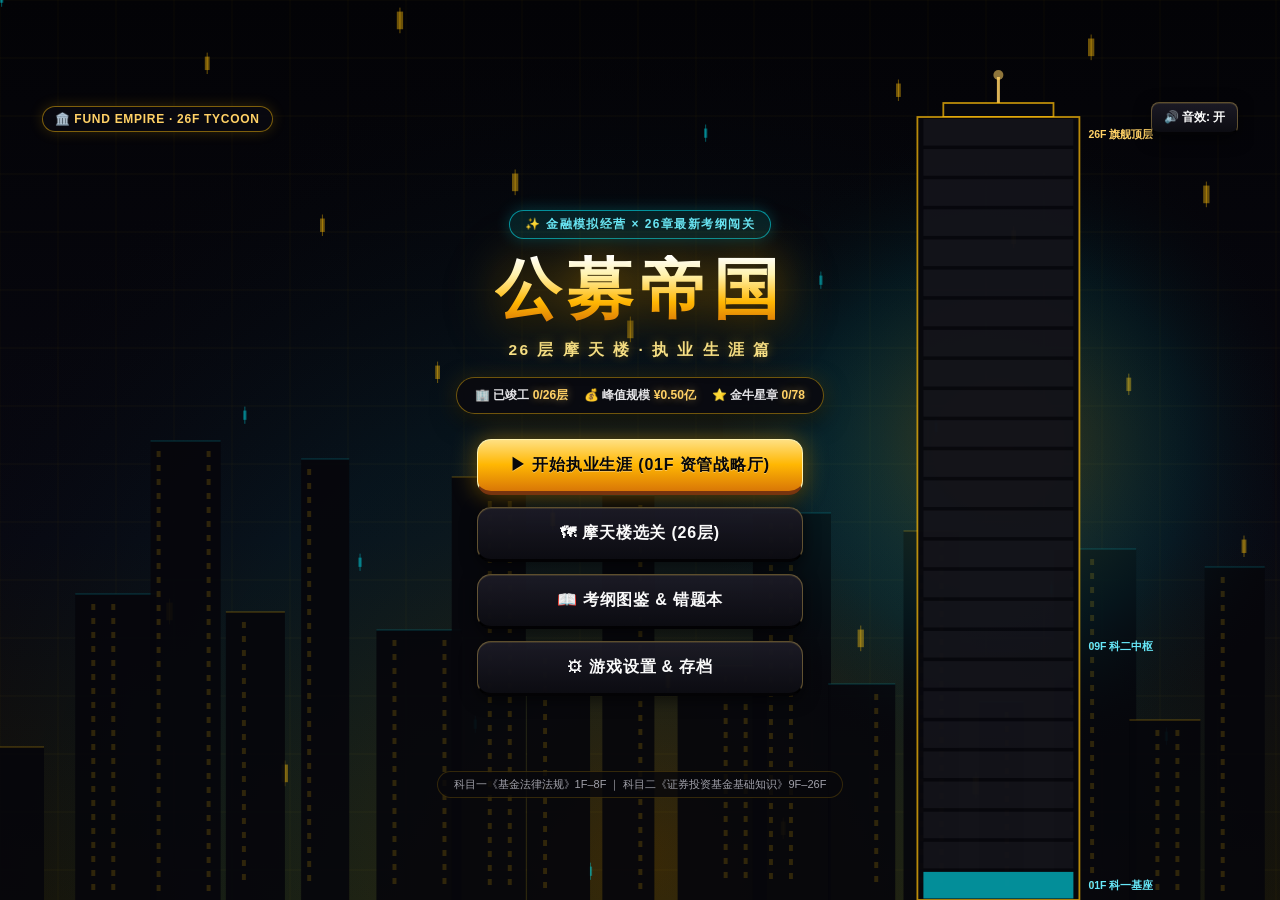
<file: index.html>
<!DOCTYPE html>
<html lang="zh-CN">
<head>
  <meta charset="UTF-8" />
  <meta name="viewport" content="width=device-width, initial-scale=1.0, maximum-scale=1.0, user-scalable=no, viewport-fit=cover" />
  <meta name="apple-mobile-web-app-capable" content="yes" />
  <meta name="theme-color" content="#040407" />
  <title>公募帝国：26层摩天楼｜基金从业资格模拟经营游戏</title>
  <link rel="icon" type="image/svg+xml" href="data:image/svg+xml,%3Csvg xmlns='http://www.w3.org/2000/svg' viewBox='0 0 64 64'%3E%3Crect width='64' height='64' rx='14' fill='%23050508' stroke='%23ffb703' stroke-width='3'/%3E%3Cpath d='M20 54V16l12-6 12 6v38H20z' fill='%23ffb703'/%3E%3Cpath d='M25 22h5v5h-5zm9 0h5v5h-5zm-9 9h5v5h-5zm9 0h5v5h-5zm-9 9h5v5h-5zm9 0h5v5h-5z' fill='%23050508'/%3E%3C/svg%3E" />
  <style>
:root {
  --bg-deep: #040407;
  --panel-bg: rgba(10, 10, 16, 0.9);
  --panel-card: rgba(16, 16, 24, 0.94);
  --panel-border: rgba(245, 158, 11, 0.3);
  --gold: #f59e0b;
  --gold-bright: #ffd166;
  --gold-neon: #ffbe0b;
  --gold-deep: #92400e;
  --cyan: #00f0ff;
  --cyan-deep: #0891b2;
  --green: #00f59b;
  --red: #ff2e63;
  --purple: #d946ef;
  --text-main: #fafafa;
  --text-sub: #e4e4e7;
  --text-muted: #a1a1aa;
  --radius-lg: 16px;
  --radius-md: 12px;
  --radius-sm: 8px;
}

* {
  box-sizing: border-box;
  margin: 0;
  padding: 0;
  -webkit-tap-highlight-color: transparent;
}

html,
body {
  width: 100%;
  max-width: 100vw;
  height: 100vh;
  height: 100dvh;
  overflow: hidden;
  overscroll-behavior: none;
  background: var(--bg-deep);
  color: var(--text-main);
  font-family: -apple-system, BlinkMacSystemFont, "SF Pro Display", "PingFang SC", "Hiragino Sans GB", "Microsoft YaHei", sans-serif;
  user-select: none;
  -webkit-font-smoothing: antialiased;
}

#bg-canvas {
  position: fixed;
  inset: 0;
  width: 100%;
  height: 100%;
  z-index: 0;
  pointer-events: none;
}

#app {
  position: relative;
  z-index: 1;
  width: 100%;
  height: 100vh;
  height: 100dvh;
  display: flex;
  align-items: center;
  justify-content: center;
  overflow: hidden;
}

/* Main Game Stage Frame */
.game-shell {
  width: min(96vw, 1240px);
  height: min(94dvh, 750px);
  display: flex;
  flex-direction: column;
  position: relative;
  overflow: hidden;
}

.screen {
  display: none;
  width: 100%;
  height: 100%;
  flex-direction: column;
  min-height: 0;
  overflow: hidden;
  animation: fadeScreen 0.16s ease-out;
}

.screen.active {
  display: flex;
}

@keyframes fadeScreen {
  from {
    transform: scale(0.994);
  }
  to {
    transform: scale(1);
  }
}

/* ==================== BLACK-GOLD NEON ARCADE BUTTONS ==================== */
.g-btn {
  appearance: none;
  border: 1px solid rgba(255, 209, 102, 0.34);
  border-bottom: 3px solid rgba(0, 0, 0, 0.85);
  background: linear-gradient(180deg, rgba(28, 27, 38, 0.96) 0%, rgba(12, 12, 18, 0.98) 100%);
  color: var(--text-main);
  border-radius: var(--radius-md);
  padding: 10px 18px;
  font-size: 14px;
  font-weight: 800;
  cursor: pointer;
  display: inline-flex;
  align-items: center;
  justify-content: center;
  gap: 8px;
  transition: transform 0.1s ease, box-shadow 0.15s ease, border-color 0.15s ease, filter 0.15s ease;
  text-decoration: none;
  white-space: nowrap;
  box-shadow: 0 4px 16px rgba(0, 0, 0, 0.55), inset 0 1px 0 rgba(255, 215, 102, 0.12);
}

.g-btn:hover:not(:disabled) {
  border-color: var(--gold-bright);
  box-shadow: 0 0 16px rgba(255, 190, 11, 0.28), inset 0 1px 0 rgba(255, 215, 102, 0.25);
  filter: brightness(1.08);
}

.g-btn:active:not(:disabled) {
  transform: translateY(2px);
  border-bottom-width: 1px;
}

.g-btn:disabled {
  opacity: 0.4;
  cursor: not-allowed;
}

.g-btn-gold {
  background: linear-gradient(180deg, #ffe082 0%, #ffb703 48%, #d97706 100%);
  color: #07070a;
  border: 1px solid #fff3b0;
  border-bottom: 4px solid #78350f;
  box-shadow: 0 0 24px rgba(255, 183, 3, 0.42), 0 6px 18px rgba(0, 0, 0, 0.6);
  text-shadow: 0 1px 0 rgba(255, 255, 255, 0.35);
}

.g-btn-gold:hover:not(:disabled) {
  box-shadow: 0 0 32px rgba(255, 190, 11, 0.65), 0 6px 20px rgba(0, 0, 0, 0.65);
}

.g-btn-cyan {
  background: linear-gradient(180deg, #67e8f9 0%, #00d2ff 50%, #0284c7 100%);
  color: #04080f;
  border-color: #cffafe;
  border-bottom: 4px solid #0e7490;
  box-shadow: 0 0 18px rgba(0, 240, 255, 0.35);
}

.g-btn-sm {
  padding: 6px 12px;
  font-size: 12px;
  border-radius: var(--radius-sm);
}

/* ==================== 1. TITLE SCREEN (BLACK-GOLD NEON ARCADE) ==================== */
#screen-title {
  justify-content: space-between;
  align-items: center;
  padding: clamp(14px, 3dvh, 28px) 16px;
}

.title-top-bar {
  width: 100%;
  display: flex;
  justify-content: space-between;
  align-items: center;
  gap: 10px;
}

.version-tag {
  font-size: 12px;
  font-weight: 800;
  letter-spacing: 0.06em;
  color: var(--gold-bright);
  background: rgba(10, 10, 16, 0.88);
  border: 1px solid rgba(255, 190, 11, 0.48);
  box-shadow: 0 0 14px rgba(255, 190, 11, 0.18);
  padding: 5px 12px;
  border-radius: 999px;
  white-space: nowrap;
  flex-shrink: 0;
}

.title-hero {
  display: flex;
  flex-direction: column;
  align-items: center;
  text-align: center;
  gap: clamp(8px, 1.8dvh, 16px);
  max-width: 540px;
  width: 100%;
}

.emblem-badge {
  display: inline-flex;
  align-items: center;
  gap: 6px;
  padding: 5px 15px;
  border-radius: 999px;
  background: rgba(0, 240, 255, 0.1);
  border: 1px solid rgba(0, 240, 255, 0.55);
  box-shadow: 0 0 16px rgba(0, 240, 255, 0.22);
  color: #67e8f9;
  font-size: 12px;
  font-weight: 800;
  letter-spacing: 0.12em;
}

.game-logo {
  font-size: clamp(40px, 7.2vw, 66px);
  font-weight: 900;
  line-height: 1.04;
  letter-spacing: 0.1em;
  background: linear-gradient(180deg, #ffffff 0%, #fff3b0 28%, #ffb703 68%, #d97706 100%);
  -webkit-background-clip: text;
  background-clip: text;
  color: transparent;
  filter: drop-shadow(0 0 24px rgba(255, 183, 3, 0.52)) drop-shadow(0 6px 14px rgba(0, 0, 0, 0.85));
}

.game-subtitle {
  font-size: clamp(13px, 2vw, 15.5px);
  font-weight: 800;
  color: #fde68a;
  letter-spacing: 0.16em;
  text-shadow: 0 0 12px rgba(255, 190, 11, 0.35);
}

.career-hud-pill {
  display: flex;
  flex-wrap: wrap;
  justify-content: center;
  gap: 8px 16px;
  padding: 9px 18px;
  border-radius: 999px;
  background: rgba(10, 10, 16, 0.92);
  border: 1px solid rgba(255, 190, 11, 0.42);
  box-shadow: 0 0 22px rgba(255, 190, 11, 0.14), 0 8px 24px rgba(0, 0, 0, 0.65);
  font-size: 12px;
  font-weight: 700;
  color: var(--text-sub);
}

.career-hud-pill b {
  color: var(--gold-bright);
  text-shadow: 0 0 8px rgba(255, 209, 102, 0.45);
}

.title-menu {
  display: flex;
  flex-direction: column;
  gap: clamp(8px, 1.5dvh, 12px);
  width: min(100%, 326px);
  margin-top: clamp(4px, 1dvh, 10px);
}

.title-menu .g-btn {
  width: 100%;
  padding: clamp(11px, 1.9dvh, 15px) 20px;
  font-size: clamp(14px, 2vw, 16px);
  border-radius: 14px;
  letter-spacing: 0.05em;
}

.title-footer {
  font-size: 11px;
  color: #a1a1aa;
  text-align: center;
  background: rgba(8, 8, 12, 0.82);
  border: 1px solid rgba(255, 190, 11, 0.18);
  padding: 5px 16px;
  border-radius: 999px;
}

/* ==================== SHARED TOP BAR (MAP / PLAY / CODEX) ==================== */
.hud-bar {
  height: 50px;
  flex-shrink: 0;
  background: var(--panel-bg);
  border: 1px solid var(--panel-border);
  box-shadow: 0 0 20px rgba(255, 183, 3, 0.08), inset 0 1px 0 rgba(255, 215, 102, 0.12);
  border-radius: var(--radius-lg);
  padding: 0 12px;
  display: flex;
  align-items: center;
  justify-content: space-between;
  gap: 8px;
  margin-bottom: 8px;
  backdrop-filter: blur(12px);
}

.hud-left,
.hud-right {
  display: flex;
  align-items: center;
  gap: 8px;
  min-width: 0;
}

/* ==================== 2. LEVEL SELECT MAP (26 FLOORS ZERO SCROLL) ==================== */
.act-tabs {
  display: flex;
  gap: 6px;
  background: rgba(4, 4, 7, 0.85);
  padding: 4px;
  border-radius: 11px;
  border: 1px solid rgba(255, 190, 11, 0.24);
}

.act-tab {
  border: none;
  background: transparent;
  color: var(--text-muted);
  font-size: 13px;
  font-weight: 800;
  padding: 6px 14px;
  border-radius: 8px;
  cursor: pointer;
  transition: all 0.15s ease;
}

.act-tab.active {
  background: linear-gradient(180deg, #ffd166 0%, #f59e0b 100%);
  color: #07070a;
  box-shadow: 0 0 14px rgba(255, 190, 11, 0.45);
}

.subzone-bar {
  display: none;
  justify-content: center;
  align-items: center;
  gap: 8px;
  margin-bottom: 8px;
  flex-shrink: 0;
}

.subzone-bar.visible {
  display: flex;
}

.map-grid-wrap {
  flex: 1;
  min-height: 0;
  background: var(--panel-bg);
  border: 1px solid var(--panel-border);
  box-shadow: 0 0 28px rgba(0, 0, 0, 0.7), inset 0 0 24px rgba(255, 183, 3, 0.04);
  border-radius: var(--radius-lg);
  padding: 10px;
  display: grid;
  gap: 8px;
  overflow: hidden;
}

.map-grid-act1 {
  grid-template-columns: repeat(4, minmax(0, 1fr));
  grid-template-rows: repeat(2, minmax(0, 1fr));
}

.map-grid-act2-desktop {
  grid-template-columns: repeat(6, minmax(0, 1fr));
  grid-template-rows: repeat(3, minmax(0, 1fr));
}

.map-grid-act2-paged {
  grid-template-columns: repeat(3, minmax(0, 1fr));
  grid-template-rows: repeat(3, minmax(0, 1fr));
}

.floor-card {
  position: relative;
  background: linear-gradient(165deg, rgba(24, 24, 34, 0.96) 0%, rgba(10, 10, 15, 0.98) 100%);
  border: 1px solid rgba(255, 209, 102, 0.22);
  border-radius: 12px;
  padding: clamp(6px, 1dvh, 11px) clamp(7px, 0.9vw, 12px);
  display: flex;
  flex-direction: column;
  justify-content: space-between;
  cursor: pointer;
  min-height: 0;
  overflow: hidden;
  transition: transform 0.12s ease, border-color 0.15s ease, box-shadow 0.15s ease;
  text-align: left;
  color: var(--text-main);
}

.floor-card:hover:not(.locked) {
  transform: translateY(-2px);
  border-color: var(--gold-bright);
  box-shadow: 0 0 18px rgba(255, 190, 11, 0.32);
}

.floor-card.cleared {
  border-color: rgba(255, 190, 11, 0.55);
  background: linear-gradient(165deg, rgba(38, 29, 14, 0.92) 0%, rgba(12, 12, 18, 0.98) 100%);
  box-shadow: inset 0 0 14px rgba(255, 190, 11, 0.1);
}

.floor-card.current {
  border-color: var(--cyan);
  box-shadow: 0 0 0 1px rgba(0, 240, 255, 0.5), 0 0 18px rgba(0, 240, 255, 0.28);
}

.floor-card.locked {
  opacity: 0.46;
  cursor: not-allowed;
  filter: grayscale(0.5);
}

.fc-top {
  display: flex;
  justify-content: space-between;
  align-items: center;
  gap: 4px;
}

.fc-num {
  font-size: 11px;
  font-weight: 900;
  padding: 2px 7px;
  border-radius: 6px;
  background: rgba(255, 190, 11, 0.18);
  border: 1px solid rgba(255, 190, 11, 0.38);
  color: var(--gold-bright);
  letter-spacing: 0.04em;
}

.fc-stars {
  font-size: 11px;
  letter-spacing: 1px;
  color: #3f3f46;
}

.fc-stars .lit {
  color: var(--gold-bright);
  text-shadow: 0 0 8px rgba(255, 190, 11, 0.75);
}

.fc-mid {
  display: flex;
  flex-direction: column;
  gap: 2px;
  min-height: 0;
}

.fc-dept {
  font-size: clamp(12px, 1.3vw, 15px);
  font-weight: 800;
  color: #ffffff;
  white-space: nowrap;
  overflow: hidden;
  text-overflow: ellipsis;
}

.fc-chap {
  font-size: clamp(10px, 1vw, 11.5px);
  color: var(--text-muted);
  display: -webkit-box;
  -webkit-line-clamp: 2;
  -webkit-box-orient: vertical;
  overflow: hidden;
  line-height: 1.25;
}

.fc-bot {
  display: flex;
  justify-content: space-between;
  align-items: center;
  font-size: 10px;
  color: #67e8f9;
  font-weight: 800;
  padding-top: 3px;
  border-top: 1px solid rgba(255, 209, 102, 0.14);
}

/* ==================== 3. CORE SIMULATION PLAY STAGE ==================== */
.metrics-strip {
  display: flex;
  align-items: center;
  gap: 8px;
}

.metric-chip {
  background: rgba(5, 5, 8, 0.9);
  border: 1px solid rgba(255, 190, 11, 0.28);
  border-radius: 9px;
  padding: 4px 10px;
  display: flex;
  align-items: center;
  gap: 6px;
  font-size: 12px;
  font-weight: 700;
  white-space: nowrap;
  flex-shrink: 0;
}

.metric-chip b {
  font-variant-numeric: tabular-nums;
}

.play-body {
  flex: 1;
  min-height: 0;
  display: grid;
  grid-template-columns: 45fr 55fr;
  gap: 10px;
  overflow: hidden;
}

.tower-pane {
  display: flex;
  flex-direction: column;
  gap: 8px;
  min-height: 0;
  background: var(--panel-bg);
  border: 1px solid var(--panel-border);
  box-shadow: 0 0 24px rgba(0, 0, 0, 0.65);
  border-radius: var(--radius-lg);
  padding: 10px;
  overflow: hidden;
}

.canvas-box {
  flex: 1;
  min-height: 0;
  width: 100%;
  border-radius: 12px;
  overflow: hidden;
  border: 1px solid rgba(255, 190, 11, 0.32);
  box-shadow: inset 0 0 20px rgba(0, 0, 0, 0.8);
  position: relative;
}

#floor-canvas {
  width: 100%;
  height: 100%;
  display: block;
}

.stance-bar {
  flex-shrink: 0;
  display: grid;
  grid-template-columns: repeat(3, 1fr);
  gap: 6px;
}

.stance-btn {
  border: 1px solid rgba(255, 209, 102, 0.24);
  background: rgba(16, 16, 24, 0.92);
  color: var(--text-sub);
  border-radius: 9px;
  padding: 6px 6px;
  font-size: 11px;
  font-weight: 800;
  cursor: pointer;
  display: flex;
  flex-direction: column;
  align-items: center;
  gap: 2px;
  transition: all 0.14s ease;
}

.stance-btn small {
  font-size: 9.5px;
  color: var(--text-muted);
  font-weight: 500;
}

.stance-btn.active {
  border-color: var(--gold-bright);
  background: rgba(255, 190, 11, 0.18);
  box-shadow: 0 0 14px rgba(255, 190, 11, 0.28);
  color: #fffbeb;
}

.stance-btn.hint-btn {
  border-color: rgba(0, 240, 255, 0.45);
  color: #a5f3fc;
}

.stance-btn.hint-btn:not(:disabled):hover {
  background: rgba(0, 240, 255, 0.16);
  box-shadow: 0 0 14px rgba(0, 240, 255, 0.28);
}

.aum-progress-box {
  flex-shrink: 0;
  background: rgba(6, 6, 10, 0.9);
  border-radius: 10px;
  padding: 7px 10px;
  border: 1px solid rgba(255, 190, 11, 0.22);
}

.aum-progress-top {
  display: flex;
  justify-content: space-between;
  font-size: 11px;
  font-weight: 700;
  margin-bottom: 5px;
  color: var(--text-sub);
}

.progress-track {
  width: 100%;
  height: 8px;
  background: #09090f;
  border-radius: 999px;
  overflow: hidden;
  border: 1px solid rgba(255, 190, 11, 0.28);
}

.progress-fill {
  height: 100%;
  background: linear-gradient(90deg, #00f0ff 0%, #ffb703 60%, #ffe082 100%);
  box-shadow: 0 0 10px rgba(255, 183, 3, 0.6);
  border-radius: 999px;
  transition: width 0.35s cubic-bezier(0.22, 1, 0.36, 1);
}

/* Right Command & Order Terminal */
.command-pane {
  display: flex;
  flex-direction: column;
  justify-content: space-between;
  min-height: 0;
  background: var(--panel-bg);
  border: 1px solid var(--panel-border);
  box-shadow: 0 0 24px rgba(0, 0, 0, 0.65);
  border-radius: var(--radius-lg);
  padding: clamp(10px, 1.8dvh, 18px);
  overflow: hidden;
  gap: 8px;
}

.phase-header {
  display: flex;
  justify-content: space-between;
  align-items: center;
  gap: 8px;
  flex-shrink: 0;
}

.phase-pill {
  display: inline-flex;
  align-items: center;
  gap: 6px;
  font-size: 12px;
  font-weight: 800;
  padding: 4px 12px;
  border-radius: 999px;
  background: rgba(255, 190, 11, 0.15);
  color: var(--gold-bright);
  border: 1px solid rgba(255, 190, 11, 0.48);
  box-shadow: 0 0 12px rgba(255, 190, 11, 0.18);
}

.phase-pill.boss {
  background: rgba(217, 70, 239, 0.18);
  color: #f5d0fe;
  border-color: rgba(217, 70, 239, 0.55);
  box-shadow: 0 0 14px rgba(217, 70, 239, 0.3);
}

.cheat-grid {
  flex: 1;
  min-height: 0;
  display: grid;
  grid-template-columns: repeat(2, minmax(0, 1fr));
  grid-template-rows: repeat(2, minmax(0, 1fr));
  gap: 8px;
}

.cheat-card {
  background: var(--panel-card);
  border: 1px solid rgba(0, 240, 255, 0.3);
  box-shadow: inset 0 0 12px rgba(0, 240, 255, 0.05);
  border-radius: 11px;
  padding: clamp(8px, 1.3dvh, 12px);
  display: flex;
  flex-direction: column;
  justify-content: center;
  gap: 4px;
  min-height: 0;
}

.cheat-tag {
  font-size: 11.5px;
  font-weight: 800;
  color: #67e8f9;
  text-shadow: 0 0 8px rgba(0, 240, 255, 0.3);
}

.cheat-rule {
  font-size: clamp(11.5px, 1.15vw, 13px);
  line-height: 1.4;
  color: var(--text-main);
}

/* Order & Boss Prompt Card */
.order-box {
  background: linear-gradient(180deg, rgba(24, 22, 32, 0.96) 0%, rgba(11, 11, 16, 0.98) 100%);
  border: 1px solid rgba(255, 190, 11, 0.42);
  box-shadow: 0 0 18px rgba(255, 190, 11, 0.09);
  border-radius: 13px;
  padding: clamp(10px, 1.6dvh, 15px);
  display: flex;
  flex-direction: column;
  gap: 6px;
  flex-shrink: 0;
}

.order-meta {
  display: flex;
  justify-content: space-between;
  align-items: center;
  font-size: 11.5px;
  color: #67e8f9;
  font-weight: 700;
}

.order-prompt {
  font-size: clamp(13px, 1.35vw, 15.5px);
  font-weight: 700;
  line-height: 1.45;
  color: #ffffff;
}

.options-stack {
  flex: 1;
  min-height: 0;
  display: flex;
  flex-direction: column;
  justify-content: center;
  gap: clamp(6px, 1.1dvh, 10px);
}

.opt-btn {
  width: 100%;
  text-align: left;
  background: rgba(22, 22, 32, 0.94);
  border: 1px solid rgba(255, 209, 102, 0.25);
  border-bottom: 3px solid rgba(0, 0, 0, 0.85);
  border-radius: 11px;
  padding: clamp(8px, 1.35dvh, 13px) 12px;
  color: var(--text-main);
  font-size: clamp(12.5px, 1.2vw, 14px);
  font-weight: 700;
  cursor: pointer;
  display: flex;
  align-items: center;
  gap: 10px;
  transition: all 0.12s ease;
}

.opt-btn:hover:not(:disabled) {
  border-color: var(--gold-bright);
  background: rgba(36, 33, 46, 0.96);
  box-shadow: 0 0 16px rgba(255, 190, 11, 0.22);
}

.opt-btn.eliminated {
  opacity: 0.28;
  text-decoration: line-through;
  pointer-events: none;
}

.opt-btn.correct {
  background: rgba(0, 245, 155, 0.16);
  border-color: var(--green);
  box-shadow: 0 0 16px rgba(0, 245, 155, 0.25);
  color: #d1fae5;
}

.opt-btn.wrong {
  background: rgba(255, 46, 99, 0.18);
  border-color: var(--red);
  box-shadow: 0 0 16px rgba(255, 46, 99, 0.25);
  color: #ffe4e6;
}

.opt-key {
  width: 24px;
  height: 24px;
  border-radius: 7px;
  background: #08080c;
  border: 1px solid rgba(255, 190, 11, 0.55);
  color: var(--gold-bright);
  font-size: 12px;
  font-weight: 900;
  display: inline-flex;
  align-items: center;
  justify-content: center;
  flex-shrink: 0;
}

.feedback-banner {
  background: rgba(12, 12, 18, 0.96);
  border-left: 4px solid var(--gold-bright);
  border-radius: 10px;
  padding: 9px 12px;
  font-size: clamp(11.5px, 1.1vw, 13px);
  line-height: 1.4;
  color: #f4f4f5;
  flex-shrink: 0;
}

.feedback-banner.good {
  border-left-color: var(--green);
  background: rgba(2, 44, 34, 0.55);
}

.feedback-banner.bad {
  border-left-color: var(--red);
  background: rgba(76, 5, 25, 0.55);
}

/* Result Panel inside Command Pane */
.result-card {
  flex: 1;
  min-height: 0;
  display: flex;
  flex-direction: column;
  align-items: center;
  justify-content: center;
  text-align: center;
  gap: clamp(8px, 1.5dvh, 14px);
  padding: 8px;
}

.big-stars {
  font-size: clamp(32px, 5vw, 48px);
  letter-spacing: 8px;
  color: #27272a;
}

.big-stars .lit {
  color: var(--gold-bright);
  filter: drop-shadow(0 0 16px rgba(255, 190, 11, 0.8));
}

.result-stats-grid {
  width: 100%;
  display: grid;
  grid-template-columns: repeat(3, 1fr);
  gap: 8px;
}

.res-stat {
  background: rgba(12, 12, 18, 0.92);
  border: 1px solid rgba(255, 190, 11, 0.26);
  border-radius: 10px;
  padding: 8px;
  font-size: 11px;
  color: var(--text-muted);
}

.res-stat b {
  display: block;
  font-size: 15px;
  color: var(--gold-bright);
  margin-top: 2px;
}

/* ==================== 4. CODEX & WRONG BOOK SCREEN ==================== */
.codex-layout {
  flex: 1;
  min-height: 0;
  display: flex;
  flex-direction: column;
  gap: 8px;
  background: var(--panel-bg);
  border: 1px solid var(--panel-border);
  border-radius: var(--radius-lg);
  padding: 12px;
  overflow: hidden;
}

.floor-pills-row {
  display: grid;
  grid-template-columns: repeat(13, minmax(0, 1fr));
  gap: 4px;
  flex-shrink: 0;
}

.f-pill {
  border: 1px solid rgba(255, 190, 11, 0.24);
  background: rgba(14, 14, 20, 0.9);
  color: var(--text-muted);
  border-radius: 6px;
  padding: 5px 2px;
  font-size: 11px;
  font-weight: 800;
  cursor: pointer;
  text-align: center;
}

.f-pill.active {
  background: linear-gradient(180deg, #ffd166 0%, #f59e0b 100%);
  color: #07070a;
  border-color: #fff3b0;
  box-shadow: 0 0 10px rgba(255, 190, 11, 0.45);
}

.codex-detail-head {
  display: flex;
  justify-content: space-between;
  align-items: center;
  padding: 6px 10px;
  background: rgba(6, 6, 10, 0.85);
  border: 1px solid rgba(255, 190, 11, 0.2);
  border-radius: 10px;
  flex-shrink: 0;
}

/* ==================== MODAL OVERLAY (CHEATSHEET / SETTINGS) ==================== */
.modal-mask {
  position: absolute;
  inset: 0;
  z-index: 50;
  background: rgba(3, 3, 6, 0.86);
  backdrop-filter: blur(8px);
  display: none;
  align-items: center;
  justify-content: center;
  padding: 14px;
}

.modal-mask.open {
  display: flex;
}

.modal-card {
  width: min(100%, 540px);
  max-height: 90dvh;
  background: #0b0b12;
  border: 1px solid rgba(255, 190, 11, 0.55);
  box-shadow: 0 0 36px rgba(255, 183, 3, 0.22), 0 20px 50px rgba(0, 0, 0, 0.85);
  border-radius: 18px;
  padding: 18px;
  display: flex;
  flex-direction: column;
  gap: 12px;
  overflow: hidden;
}

.modal-head {
  display: flex;
  justify-content: space-between;
  align-items: center;
  font-size: 16px;
  font-weight: 800;
  color: var(--gold-bright);
}

.setting-row {
  display: flex;
  justify-content: space-between;
  align-items: center;
  padding: 10px 12px;
  background: rgba(22, 22, 32, 0.85);
  border: 1px solid rgba(255, 190, 11, 0.18);
  border-radius: 10px;
  font-size: 13px;
  font-weight: 700;
}

/* ==================== MOBILE HANDHELD ADAPTATION (< 860px) ==================== */
@media (max-width: 859px) {
  #app {
    width: 100%;
  }

  .game-shell {
    width: 100%;
    max-width: 100vw;
    height: 100vh;
    height: 100dvh;
    padding: max(6px, env(safe-area-inset-top)) 8px max(8px, env(safe-area-inset-bottom));
  }

  .hud-bar {
    height: 44px;
    padding: 0 7px;
    margin-bottom: 6px;
    border-radius: 12px;
    gap: 4px;
  }

  .hud-left,
  .hud-right {
    gap: 5px;
  }

  .g-btn-sm {
    padding: 5px 8px;
    font-size: 11px;
  }

  .version-tag {
    padding: 4px 8px;
    font-size: 11px;
  }

  .act-tabs {
    padding: 3px;
    gap: 3px;
  }

  .act-tab {
    padding: 5px 7px;
    font-size: 11px;
    white-space: nowrap;
  }

  .subzone-bar {
    gap: 6px;
    margin-bottom: 6px;
  }

  .subzone-bar .g-btn-sm {
    flex: 1;
    padding: 6px 6px;
    font-size: 11px;
  }

  .map-grid-wrap {
    padding: 6px;
    gap: 6px;
  }

  .map-grid-act1 {
    grid-template-columns: repeat(2, minmax(0, 1fr));
    grid-template-rows: repeat(4, minmax(0, 1fr));
  }

  .play-body {
    grid-template-columns: 1fr;
    grid-template-rows: 31fr 69fr;
    gap: 6px;
  }

  .tower-pane {
    padding: 6px;
    gap: 5px;
  }

  .aum-progress-box {
    display: none;
  }

  .stance-btn {
    padding: 5px 4px;
    font-size: 10.5px;
  }

  .stance-btn small {
    display: none;
  }

  .command-pane {
    padding: 9px;
    gap: 6px;
  }

  .cheat-grid {
    grid-template-columns: 1fr;
    grid-template-rows: repeat(4, minmax(0, 1fr));
    gap: 5px;
  }

  .cheat-card {
    padding: 5px 9px;
    gap: 2px;
  }

  .cheat-tag {
    font-size: 10.5px;
  }

  .cheat-rule {
    font-size: 11px;
    line-height: 1.26;
  }

  .metrics-strip {
    gap: 4px;
  }

  .metric-chip {
    padding: 3px 5px;
    font-size: 10.5px;
    gap: 2px;
  }

  .hide-mobile {
    display: none !important;
  }

  .floor-pills-row {
    grid-template-columns: repeat(9, minmax(0, 1fr));
  }
}

/* Short-screen mobile (e.g. iPhone SE 375x667) compact spacing */
@media (max-width: 859px) and (max-height: 730px) {
  .play-body {
    grid-template-rows: 26fr 74fr;
    gap: 5px;
  }

  .command-pane {
    padding: 7px 8px;
    gap: 5px;
  }

  .order-box {
    padding: 7px 10px;
    gap: 3px;
  }

  .order-prompt {
    font-size: 12.5px;
    line-height: 1.32;
  }

  .options-stack {
    gap: 5px;
  }

  .opt-btn {
    padding: 6px 9px;
    font-size: 12px;
    border-radius: 9px;
  }

  .opt-key {
    width: 20px;
    height: 20px;
    font-size: 11px;
  }

  .feedback-banner {
    padding: 6px 9px;
    font-size: 11px;
    line-height: 1.32;
  }
}

  </style>
</head>
<body>
  <canvas id="bg-canvas"></canvas>

  <div id="app">
    <div class="game-shell">

      <!-- ==================== 1. PURE GAME TITLE SCREEN ==================== -->
      <section id="screen-title" class="screen active">
        <div class="title-top-bar">
          <span class="version-tag">🏛️ FUND EMPIRE · 26F TYCOON</span>
          <button id="btn-title-sound" class="g-btn g-btn-sm">🔊 音效: 开</button>
        </div>

        <div class="title-hero">
          <div class="emblem-badge">✨ 金融模拟经营 × 26章最新考纲闯关</div>
          <h1 class="game-logo">公募帝国</h1>
          <p class="game-subtitle">26 层 摩 天 楼 · 执 业 生 涯 篇</p>
          <div id="title-career-pill" class="career-hud-pill">
            <span>🏢 已竣工 <b>0/26层</b></span>
            <span>💰 峰值规模 <b>¥0.50亿</b></span>
            <span>⭐ 金牛星章 <b>0/78</b></span>
          </div>

          <nav class="title-menu" aria-label="游戏主菜单">
            <button id="btn-start-career" class="g-btn g-btn-gold">▶ 开始执业生涯</button>
            <button id="btn-open-map" class="g-btn">🗺 摩天楼选关 (26层)</button>
            <button id="btn-open-codex" class="g-btn">📖 考纲图鉴 & 错题本</button>
            <button id="btn-open-settings" class="g-btn">⚙ 游戏设置 & 存档</button>
          </nav>
        </div>

        <div class="title-footer">
          科目一《基金法律法规》1F–8F ｜ 科目二《证券投资基金基础知识》9F–26F
        </div>
      </section>

      <!-- ==================== 2. 26-FLOOR LEVEL SELECT SCREEN ==================== -->
      <section id="screen-map" class="screen">
        <header class="hud-bar">
          <div class="hud-left">
            <button id="btn-map-home" class="g-btn g-btn-sm">◀<span class="hide-mobile"> 主菜单</span></button>
            <div class="act-tabs">
              <button id="tab-act1" class="act-tab active">🛡️ 科目一<span class="hide-mobile">·基座</span> (1-8F)</button>
              <button id="tab-act2" class="act-tab">📈 科目二<span class="hide-mobile">·中枢</span> (9-26F)</button>
            </div>
          </div>
          <div class="hud-right">
            <button id="btn-free-unlock" class="g-btn g-btn-sm">🔒 闯关</button>
            <span id="map-star-badge" class="version-tag">⭐ 0/78</span>
          </div>
        </header>

        <div id="map-subzone" class="subzone-bar">
          <button id="sub-p0" class="g-btn g-btn-sm g-btn-gold">🏢 09F–17F 中低区<span class="hide-mobile">（投资工具与组合）</span></button>
          <button id="sub-p1" class="g-btn g-btn-sm">🏙️ 18F–26F 高区<span class="hide-mobile">（交易估值与销售）</span></button>
        </div>

        <div id="map-grid" class="map-grid-wrap map-grid-act1"></div>
      </section>

      <!-- ==================== 3. CORE SIMULATION PLAY STAGE ==================== -->
      <section id="screen-play" class="screen">
        <header class="hud-bar">
          <div class="hud-left">
            <button id="btn-play-back" class="g-btn g-btn-sm">◀<span class="hide-mobile"> 选关</span></button>
            <div style="min-width:0">
              <div id="play-floor-title" style="font-size:13px;font-weight:900;color:var(--gold-bright);white-space:nowrap;overflow:hidden;text-overflow:ellipsis">01F · 资管战略厅</div>
              <div id="play-chap-sub" class="hide-mobile" style="font-size:10.5px;color:var(--text-muted);white-space:nowrap;overflow:hidden;text-overflow:ellipsis">科目一 · 第1章</div>
            </div>
          </div>

          <div class="hud-right metrics-strip">
            <div class="metric-chip" title="当前基金管理规模">💰 <span class="hide-mobile">规模</span> <b id="hud-aum" style="color:#fbbf24">¥0.50亿</b></div>
            <div class="metric-chip" title="基金单位份额净值">📈 <span class="hide-mobile">净值</span> <b id="hud-nav">1.0000</b></div>
            <div class="metric-chip" title="监管合规护盾（归零停业整顿）">🛡️ <span class="hide-mobile">合规</span> <b id="hud-comp">85</b></div>
            <button id="btn-play-cheat" class="g-btn g-btn-sm g-btn-cyan">📘<span class="hide-mobile"> 秘籍</span></button>
          </div>
        </header>

        <div class="play-body">
          <!-- Left / Top: Live Animated Skyscraper Floor Cutaway -->
          <div class="tower-pane">
            <div class="canvas-box">
              <canvas id="floor-canvas"></canvas>
            </div>
            <div class="aum-progress-box">
              <div class="aum-progress-top">
                <span>🏆 二星规模目标进度</span>
                <span id="aum-bar-label">¥0.50亿 / 目标 ¥0.90亿</span>
              </div>
              <div class="progress-track">
                <div id="aum-bar-fill" class="progress-fill" style="width:55%"></div>
              </div>
            </div>
            <div class="stance-bar">
              <button id="stance-safe" class="stance-btn">
                🛡️ 稳健合规
                <small>违规扣盾减半</small>
              </button>
              <button id="stance-growth" class="stance-btn">
                🚀 规模冲刺
                <small>AUM增幅×1.32</small>
              </button>
              <button id="btn-use-hint" class="stance-btn hint-btn">
                🔍 投研内参
                <small>排除1个错项</small>
              </button>
            </div>
          </div>

          <!-- Right / Bottom: Executive Command & Order Terminal -->
          <div id="command-pane" class="command-pane"></div>
        </div>
      </section>

      <!-- ==================== 4. SYLLABUS CODEX & MISTAKE DRILL ==================== -->
      <section id="screen-codex" class="screen">
        <header class="hud-bar">
          <div class="hud-left">
            <button id="btn-codex-home" class="g-btn g-btn-sm">◀<span class="hide-mobile"> 主菜单</span></button>
            <div class="act-tabs">
              <button id="tab-codex-cards" class="act-tab active">📘 <span class="hide-mobile">26章</span>考纲图鉴</button>
              <button id="tab-codex-mistakes" class="act-tab">🩹 错题特训 (0)</button>
            </div>
          </div>
        </header>
        <div id="codex-body" class="codex-layout"></div>
      </section>

      <!-- ==================== MODAL: CHAPTER CHEATSHEET ==================== -->
      <div id="modal-cheat" class="modal-mask">
        <div class="modal-card">
          <div class="modal-head">
            <span id="modal-cheat-title">📘 本章执业秘籍</span>
            <button class="g-btn g-btn-sm" data-close-modal>✕ 关闭</button>
          </div>
          <div id="modal-cheat-list" style="display:flex;flex-direction:column;gap:8px"></div>
        </div>
      </div>

      <!-- ==================== MODAL: GAME SETTINGS ==================== -->
      <div id="modal-settings" class="modal-mask">
        <div class="modal-card">
          <div class="modal-head">
            <span>⚙ 游戏设置 & 执业档案</span>
            <button class="g-btn g-btn-sm" data-close-modal>✕ 关闭</button>
          </div>
          <div class="setting-row">
            <span>🎵 游戏合成音效</span>
            <button id="set-sound-btn" class="g-btn g-btn-sm">🔊 已开启</button>
          </div>
          <div class="setting-row">
            <span>🌆 摩天楼天际线主题</span>
            <button id="set-theme-btn" class="g-btn g-btn-sm">🌃 黑金霓虹·街机</button>
          </div>
          <div class="setting-row">
            <span>🗺 选关解锁模式</span>
            <button id="set-unlock-btn" class="g-btn g-btn-sm">🔒 按章节闯关解锁</button>
          </div>
          <div class="setting-row">
            <span>🗑️ 清空本地建造进度</span>
            <button id="set-reset-btn" class="g-btn g-btn-sm" style="color:#fca5a5;border-color:rgba(239,68,68,0.4)">重置存档</button>
          </div>
        </div>
      </div>

    </div>
  </div>

  <script>
window.LEVELS_ACT1 = [
  {
    floor: 1,
    act: 1,
    chapterCode: "科目一 · 第1章",
    chapterTitle: "金融市场与资产管理",
    deptName: "资管战略厅",
    themeIcon: "🏛️",
    floorColor: "#f59e0b",
    startAum: 0.5,
    targetAum: 0.9,
    cheatSheet: [
      { tag: "市场期限分类", rule: "货币市场期限≤1年（拆借/回购/票据/国库券）；资本市场>1年（股票/中长债）。" },
      { tag: "融资方式辨析", rule: "直接融资发股发债、投资者自担风险；间接融资经银行信贷中介、风险集中于银行。" },
      { tag: "金融市场功能", rule: "资金融通是首要基本功能；兼具价格发现、提供流动性、风险管理与降成本功能。" },
      { tag: "资产管理本质", rule: "受人之托、代人理财；信托关系为基础，受托财产独立破产隔离、买者自负。" }
    ],
    workOrders: [
      {
        desk: "trading",
        type: "精算",
        sender: "货币交易员·陈默",
        prompt: "筹备期首笔现金管理账户拟建仓，交易台报送三组标的期限方案，请严格按货币市场工具期限红线拍板准入组合。",
        options: [
          { label: "配置5年期地方政府债与高息蓝筹股", ok: false, aumPct: -10, navPct: -1.8, comp: -20, note: "5年债与股票均属期限>1年的资本市场工具，违反货币市场≤1年红线。" },
          { label: "配置7天质押式回购与180天期国库券", ok: true, aumPct: 24, navPct: 2.1, comp: 8, note: "货币市场工具期限≤1年，7天回购与半年期国库券高流动低风险，完全合规。" },
          { label: "配置3年期AA+企业中期票据锁息", ok: false, aumPct: -12, navPct: -1.5, comp: -20, note: "3年期中票期限超过1年，属于资本市场中长期债务工具，不得混入货币池。" }
        ]
      },
      {
        desk: "product",
        type: "拍板",
        sender: "机构总监·林薇",
        prompt: "某制造企业拟发债融资2亿元并邀我司产品认购，对方财务询问发债是否属间接融资及违约能否由承销券商兜底。",
        options: [
          { label: "明确发债属直接融资，投资人按净值自担风险", ok: true, aumPct: 23, navPct: 2.4, comp: 8, note: "企业发行股票债券属直接融资，券商仅作承销中介，信用风险由投资者自担。" },
          { label: "告知经券商承销即转为间接融资且由券商刚兑", ok: false, aumPct: -11, navPct: -2.0, comp: -22, note: "银行存贷才是典型间接融资；券商承销债券仍属直接融资，严禁承诺兜底。" },
          { label: "签抽屉协议由我司固有资金为该批债券保本", ok: false, aumPct: -14, navPct: -2.8, comp: -30, note: "资管本质是受人之托代人理财，打破刚兑、买者自负，严禁管理人保本兜底。" }
        ]
      },
      {
        desk: "compliance",
        type: "审单",
        sender: "法务主管·沈清",
        prompt: "战略厅起草《受托财产管理章程》，需明确客户委托资产与公司固有资金的账户关系及极端清算归属，请审定条款。",
        options: [
          { label: "委托资金并入公司基本户统筹划拨增效", ok: false, aumPct: -13, navPct: -2.2, comp: -28, note: "严禁受托财产与管理人固有财产混同运作，必须独立建账、分别管理。" },
          { label: "公司若破产清算，委托资产优先抵偿公司债务", ok: false, aumPct: -15, navPct: -3.0, comp: -30, note: "受托资管财产独立于管理人固有财产，具备破产隔离效力，绝不归入清算财产。" },
          { label: "委托财产独立托管建账，管理人破产时严格隔离", ok: true, aumPct: 22, navPct: 1.9, comp: 10, note: "资管以信托关系为基础，受托财产独立于管理人与托管人固有财产，破产隔离。" }
        ]
      },
      {
        desk: "product",
        type: "审单",
        sender: "首席策略·顾言",
        prompt: "新员工路演材料将“彻底消除市场波动风险”列为金融市场首要功能，并质疑二级市场不为企业直接筹资，请批复。",
        options: [
          { label: "改为首要功能是确保所有参与者稳获正收益", ok: false, aumPct: -10, navPct: -1.6, comp: -20, note: "金融市场可分散与转移风险，但无法消除系统性风险，更不保证稳赚收益。" },
          { label: "纠偏首要功能为资金融通，补齐流动性定价", ok: true, aumPct: 24, navPct: 2.3, comp: 6, note: "资金融通是金融市场首要基本功能；二级市场提供流动性与价格发现支撑发行。" },
          { label: "采纳其观点，关闭二级市场研究与交易席位", ok: false, aumPct: -12, navPct: -2.5, comp: -10, note: "二级市场提供流动性与价格发现功能，是一级市场直接融资顺利运行的基石。" }
        ]
      }
    ],
    bossQuestions: [
      {
        q: "按照交易标的物的期限分类，下列金融工具中属于货币市场工具的是（ ）。",
        opts: ["180天期商业票据", "5年期记账式国债", "沪深主板普通股股票", "3年期公司债券"],
        ans: 0,
        exp: "货币市场又称短期金融市场，融通期限在1年及1年以内；180天期商业票据≤1年属货币市场工具，其余均属资本市场工具。"
      },
      {
        q: "在现代经济体系中，金融市场最基本、最首要的功能是（ ）。",
        opts: ["消除系统性金融风险", "资金融通", "替代政府宏观调控", "保证资产刚性增值"],
        ans: 1,
        exp: "金融市场的五大功能包括资金融通、价格发现、提供流动性、风险管理和降低搜寻与信息成本，其中资金融通是首要功能。"
      },
      {
        q: "关于资产管理业务的本质与直接、间接融资区分，下列表述正确的是（ ）。",
        opts: ["银行吸收存款发放贷款属于直接融资", "企业发行公司债券属于间接融资", "管理人须以固有财产为受托资产兜底保本", "资产管理的核心本质是受人之托、代人理财"],
        ans: 3,
        exp: "银行信贷属间接融资，发股发债属直接融资；资管核心本质是“受人之托、代人理财”，财产独立且打破刚兑、买者自负。"
      }
    ]
  },
  {
    floor: 2,
    act: 1,
    chapterCode: "科目一 · 第2章",
    chapterTitle: "基金概述",
    deptName: "产品创设部",
    themeIcon: "📦",
    floorColor: "#38bdf8",
    startAum: 0.9,
    targetAum: 1.6,
    cheatSheet: [
      { tag: "契约vs公司型", rule: "契约型依基金合同设立、无法人资格（我国公募采用）；公司型依公司章程设独立法人。" },
      { tag: "开放vs封闭式", rule: "开放式份额不固定、按未知价NAV场外申赎；封闭式份额固定、存续期内交易所二级转让。" },
      { tag: "公募vs私募", rule: "公募面向不特定公众公开募集、信披严门槛低；私募面向特定合格投资者非公开募集。" },
      { tag: "股债基三者辨析", rule: "经济关系：股票所有权、债券债权债务、契约型基金信托关系；基金属间接投资工具。" }
    ],
    workOrders: [
      {
        desk: "product",
        type: "拍板",
        sender: "产品总监·唐宁",
        prompt: "创设部拟申报我司首只国内标准公募权益基金，外资顾问提议按美国惯例注册为公司型独立法人并设基金董事会。",
        options: [
          { label: "采用契约型架构，拟定基金合同明确三方权责", ok: true, aumPct: 24, navPct: 2.2, comp: 9, note: "我国公募基金均采用契约型，依据基金合同设立，不设独立法人及基金董事会。" },
          { label: "工商注册为股份有限公司型公募并发放股票", ok: false, aumPct: -11, navPct: -1.5, comp: -22, note: "混淆契约型与公司型基金；我国现行公募基金依基金合同设立，不具有法人资格。" },
          { label: "取消托管人席位，仅由管理人与持有人签约", ok: false, aumPct: -14, navPct: -2.4, comp: -28, note: "契约型公募基金当事人必须包含基金管理人、基金托管人和基金份额持有人三方。" }
        ]
      },
      {
        desk: "trading",
        type: "审单",
        sender: "运营主管·徐航",
        prompt: "三年封闭运作期内的封闭式基金遭遇大客户来电，要求今日按最新份额净值向我司直接赎回500万份变现，请处置。",
        options: [
          { label: "特批后台打开赎回通道按昨日净值直接兑付", ok: false, aumPct: -13, navPct: -2.6, comp: -26, note: "封闭式基金在封闭存续期内份额总额固定不变，投资人不得向管理人申请赎回。" },
          { label: "婉拒场外赎回，指引客户通过交易所二级市场转让", ok: true, aumPct: 22, navPct: 2.0, comp: 8, note: "封闭式基金份额固定不可赎回，持有人可在证券交易所上市交易向他人转让份额。" },
          { label: "动用公司自有资金在场外原价回购客户份额", ok: false, aumPct: -12, navPct: -2.0, comp: -25, note: "严禁场外违规私下受让兑付，封闭期内变现须通过证券交易所二级市场竞价交易。" }
        ]
      },
      {
        desk: "compliance",
        type: "审单",
        sender: "合规专员·陆瑶",
        prompt: "市场部提交新基金宣传折页，宣称“买入契约型基金即成为基金管理公司股东，资金直投工厂实业且稳如国债”。",
        options: [
          { label: "原文签发，用股东身份吸引散户踊跃认购", ok: false, aumPct: -14, navPct: -2.5, comp: -28, note: "严重概念混淆且误导宣传！契约型基金持有人是信托受益人而非管理公司股东。" },
          { label: "仅删去国债字眼，保留成为股东与直投实业表述", ok: false, aumPct: -10, navPct: -1.6, comp: -22, note: "股票债券直投实业属直接投资工具；基金主要投向有价证券，属于间接投资工具。" },
          { label: "驳回重改：明确信托受益关系与证券间接投资属性", ok: true, aumPct: 23, navPct: 2.3, comp: 10, note: "契约型基金反映信托关系，投向有价证券属间接投资工具，风险介于股票与债券间。" }
        ]
      },
      {
        desk: "product",
        type: "拍板",
        sender: "渠道总监·林薇",
        prompt: "互联网代销平台建议将1元起购产品设为私募专户以规避定期净值披露，同时在短视频平台向全网散户公开带货。",
        options: [
          { label: "否决：面向公众公开募集须走公募并严格信披", ok: true, aumPct: 25, navPct: 2.5, comp: 9, note: "向不特定公众公开募集且低门槛的产品必须注册为公募基金，私募严禁公开宣传。" },
          { label: "采纳方案，备案为私募并在直播间挂1元秒杀链接", ok: false, aumPct: -15, navPct: -3.2, comp: -30, note: "私募基金严禁公开宣传推介且须面向特定合格投资者，向公众1元带货涉嫌非法集资！" },
          { label: "设为公募基金但签订保密协议拒绝披露季报年报", ok: false, aumPct: -12, navPct: -2.0, comp: -25, note: "公募基金涉及社会公众利益，必须依法履行严格、公开、定期的法定信息披露义务。" }
        ]
      }
    ],
    bossQuestions: [
      {
        q: "证券投资基金与股票、债券所反映的经济关系不同，契约型基金反映的是（ ）。",
        opts: ["所有权关系", "债权债务关系", "信托关系", "合伙连带关系"],
        ans: 2,
        exp: "股票反映所有权关系，债券反映债权债务关系，而契约型证券投资基金反映的是受托理财的信托关系。"
      },
      {
        q: "关于开放式基金与封闭式基金的主要区别，下列说法错误的是（ ）。",
        opts: ["封闭式基金投资者可随时向管理人赎回份额", "封闭式基金存续期内份额总额固定不变", "开放式基金份额总额不固定，可按净值申赎", "开放式基金通常需保留一定现金应对赎回"],
        ans: 0,
        exp: "封闭式基金在合同期限内份额固定，持有人不得向基金管理人申请赎回，只能在证券交易所二级市场转让。"
      },
      {
        q: "关于契约型基金与公司型基金的比较，下列表述正确的是（ ）。",
        opts: ["契约型基金具有独立法人资格", "契约型基金依据公司章程设立运作", "我国公募基金普遍采用公司型组织形式", "公司型基金投资者是基金公司的股东"],
        ans: 3,
        exp: "公司型基金依公司章程设立、具独立法人资格，投资者为公司股东；契约型基金依基金合同设立、无法人资格。"
      }
    ]
  },
  {
    floor: 3,
    act: 1,
    chapterCode: "科目一 · 第3章",
    chapterTitle: "基金法律法规体系和监管体系",
    deptName: "法务监管部",
    themeIcon: "⚖️",
    floorColor: "#818cf8",
    startAum: 1.6,
    targetAum: 2.8,
    cheatSheet: [
      { tag: "法律效力层级", rule: "《证券投资基金法》由全国人大常委会制定属国家法律，效力高于行政法规与部门规章。" },
      { tag: "监管首要目标", rule: "保护投资人及相关当事人的合法权益是基金监管的首要目标；坚持依法、审慎、三公原则。" },
      { tag: "证监会行政监管", rule: "依法履行公募基金注册、基金管理公司核准、现场与非现场检查、行政处罚等行政职责。" },
      { tag: "基金业协会自律", rule: "管理人和托管人应当加入协会；协会负责私募登记备案、从业资格管理与行业自律处分。" }
    ],
    workOrders: [
      {
        desk: "compliance",
        type: "拍板",
        sender: "法务总监·沈清",
        prompt: "新筹备的公募产品与一只私募股权基金同步推进，业务员将两套材料全部打包寄往基金业协会申请审批核准，请纠偏。",
        options: [
          { label: "两只产品均报送中国证监会等待实质行政审批", ok: false, aumPct: -10, navPct: -1.4, comp: -18, note: "私募基金设立与发行不设行政审批，由基金业协会自律备案；公募也已改为注册制。" },
          { label: "公募报中国证监会注册，私募赴基金业协会备案", ok: true, aumPct: 24, navPct: 2.3, comp: 9, note: "公募基金由中国证监会依法实施募集注册制；私募基金在募集完毕后报基金业协会备案。" },
          { label: "两只产品均无需报备，直接向社会公开发售", ok: false, aumPct: -15, navPct: -3.0, comp: -30, note: "未经中国证监会依法注册擅自公开募集基金属严重违法行为，将受严厉行政乃至刑事追责。" }
        ]
      },
      {
        desk: "compliance",
        type: "审单",
        sender: "外联专员·周然",
        prompt: "财务部审核年度会费预算时提出：为节约开支，我司作为公募基金管理人今年不再加入中国证券投资基金业协会。",
        options: [
          { label: "驳回：基金管理人依法应当加入基金业协会", ok: true, aumPct: 22, navPct: 2.0, comp: 10, note: "《基金法》明确基金管理人、基金托管人应当加入基金业协会，基金服务机构可以加入。" },
          { label: "批准退会，改为自愿参加地方民间沙龙", ok: false, aumPct: -13, navPct: -2.1, comp: -26, note: "依《基金法》规定，基金管理人、基金托管人应当加入基金业协会，属法定强制会员！" },
          { label: "强制合作外包服务机构作为法定会员入会", ok: false, aumPct: -9, navPct: -1.2, comp: -15, note: "管理人与托管人是“应当”加入协会，基金服务机构是“可以”加入协会，不得混淆。" }
        ]
      },
      {
        desk: "product",
        type: "拍板",
        sender: "总经理·陆成",
        prompt: "公司年度经营纲领讨论会上，股东代表提议将“股东分红最大化”写入风控总则首位，高于持有人权益保护，请表态。",
        options: [
          { label: "附议股东提案，将管理费创收列为最高准则", ok: false, aumPct: -14, navPct: -2.8, comp: -28, note: "背离基金监管首要目标！损害投资人合法权益必触发监管重罚与品牌崩塌。" },
          { label: "折中：牛市护持有人，熊市优先保股东利润", ok: false, aumPct: -12, navPct: -2.2, comp: -25, note: "任何市场环境下，保护基金份额持有人合法权益均优先于管理人及股东利益。" },
          { label: "将保护投资人及相关当事人合法权益列为首要目标", ok: true, aumPct: 23, navPct: 2.5, comp: 10, note: "保护投资人及相关当事人的合法权益是基金监管的首要目标，也是一切业务不可逾越的准则。" }
        ]
      },
      {
        desk: "trading",
        type: "审单",
        sender: "风控主管·韩冰",
        prompt: "友商某从业人员因违规推介被基金业协会采取自律措施，内部合规简报误写为“协会对其处以50万元行政罚款并拘留”。",
        options: [
          { label: "照发简报，震慑前线销售人员严守底线", ok: false, aumPct: -9, navPct: -1.2, comp: -18, note: "法理常识错误！基金业协会是自律组织，无权实施行政罚款或行政拘留。" },
          { label: "更正：协会施纪律处分，行政罚款归证监会", ok: true, aumPct: 22, navPct: 1.9, comp: 8, note: "协会行使行业自律管理（谈话提醒、谴责、取消从业资格等）；罚款等行政处罚归证监会。" },
          { label: "改为由证券交易所直接判处有期徒刑", ok: false, aumPct: -12, navPct: -1.8, comp: -22, note: "证券交易所同样属自律组织；刑事处罚权专属于人民法院，行政处罚权属证监会。" }
        ]
      }
    ],
    bossQuestions: [
      {
        q: "在我国基金法律法规体系中，法律效力层级最高的核心法律是（ ）。",
        opts: ["《公开募集证券投资基金运作管理办法》", "《中华人民共和国证券投资基金法》", "《私募投资基金监督管理条例》", "《基金从业人员管理规则》"],
        ans: 1,
        exp: "《中华人民共和国证券投资基金法》由全国人大常委会制定通过，属于国家法律，效力层级高于行政法规、部门规章及自律规则。"
      },
      {
        q: "我国证券投资基金监管的首要目标是（ ）。",
        opts: ["保护投资人及相关当事人的合法权益", "确保基金管理公司盈利增长", "消除证券市场价格波动", "扩大行业资产管理总规模"],
        ans: 0,
        exp: "基金监管三大目标中，“保护投资人及相关当事人的合法权益”居于首位，是基金监管的出发点和落脚点。"
      },
      {
        q: "下列职责中，属于中国证券投资基金业协会自律管理职责的是（ ）。",
        opts: ["核准公募基金管理公司设立", "对违法机构处以没收违法所得和罚款", "办理非公开募集基金的登记和备案", "依法冻结涉案资金账户"],
        ans: 2,
        exp: "私募基金登记备案、从业资格考试与执业管理属基金业协会自律职责；核准设立、行政罚款、冻结账户属中国证监会行政监管职权。"
      }
    ]
  },
  {
    floor: 4,
    act: 1,
    chapterCode: "科目一 · 第4章",
    chapterTitle: "基金市场参与主体及其从业人员的法规要求",
    deptName: "执业准入处",
    themeIcon: "🪪",
    floorColor: "#10b981",
    startAum: 2.8,
    targetAum: 4.5,
    cheatSheet: [
      { tag: "管理人资本门槛", rule: "公募基金管理人注册资本≥1亿元人民币且须为实缴货币资本；主要股东近3年无违法记录。" },
      { tag: "托管人独立红线", rule: "商业银行或合法金融机构担任；与管理人不得为同一机构、不得相互出资持股或人员兼任。" },
      { tag: "从业与后续培训", rule: "通过科目一及专业科目考试并由机构注册执业；从业人员每年后续职业培训不少于15学时。" },
      { tag: "证券投资申报制", rule: "董事、监事、高管及从业人员本人、配偶、利害关系人证券投资须事先申报，严禁利益冲突。" }
    ],
    workOrders: [
      {
        desk: "compliance",
        type: "精算",
        sender: "董秘·程远",
        prompt: "发起股东筹备设立公募基金管理公司，某股东提议出资5000万现金加6000万办公楼产权作价凑满1.1亿注册资本。",
        options: [
          { label: "驳回：注册资本须≥1亿元且全额为实缴货币资本", ok: true, aumPct: 24, navPct: 2.2, comp: 10, note: "《基金法》规定公募基金管理人注册资本不低于1亿元人民币，且必须为实缴货币资本。" },
          { label: "同意房产作价出资，总额超1亿元即满足法定门槛", ok: false, aumPct: -14, navPct: -2.4, comp: -28, note: "严禁以不动产、知识产权等非货币财产作价出资，1亿元注册资本必须全部为实缴货币！" },
          { label: "改为认缴制1亿元，首期仅实缴2000万开业", ok: false, aumPct: -13, navPct: -2.1, comp: -26, note: "公募基金管理公司不适用零首付认缴制，1亿元人民币货币资本必须足额实缴到位。" }
        ]
      },
      {
        desk: "product",
        type: "审单",
        sender: "托管联络·周谨",
        prompt: "新基金拟选聘某商业银行任托管人，查悉该行持有我司8%股权，且其托管部副总拟兼任我司监事，请审定选聘方案。",
        options: [
          { label: "照常签约，股权联姻有利于托管费率打折优惠", ok: false, aumPct: -15, navPct: -2.8, comp: -30, note: "严重违法！基金托管人与基金管理人不得相互出资或者持有股份，高管员工也不得兼任。" },
          { label: "仅辞去兼任监事职务，保留该行8%股东托管资格", ok: false, aumPct: -12, navPct: -2.0, comp: -26, note: "即使解除兼职，只要存在相互持股关系即违反《基金法》托管独立性禁止规定。" },
          { label: "否决：另选无交叉持股及兼职的合规托管行", ok: true, aumPct: 22, navPct: 2.1, comp: 10, note: "托管人与管理人不得为同一机构、不得相互出资或持有股份，董监高及从业人员不得兼任。" }
        ]
      },
      {
        desk: "compliance",
        type: "精算",
        sender: "人事总监·苏晴",
        prompt: "年末执业年检盘点发现，3名基金销售骨干今年仅完成6学时线上培训，拟以其业绩突出申请免修剩余学时，请批示。",
        options: [
          { label: "批准业绩抵扣学时，明年再合并补修即可", ok: false, aumPct: -11, navPct: -1.5, comp: -24, note: "销售业绩不能抵扣合规培训！未完成年度法定学时将面临协会谈话提醒乃至暂停资格。" },
          { label: "督促年底前补足不少于15学时后续职业培训", ok: true, aumPct: 21, navPct: 1.8, comp: 9, note: "基金从业人员每年应当完成不少于15学时的后续职业培训，持续保持专业胜任与合规意识。" },
          { label: "要求每人只需累计完成5学时培训即可达标", ok: false, aumPct: -10, navPct: -1.4, comp: -22, note: "记错法定数字！年度后续职业培训总学时要求为不少于15学时（其中职业道德≥5学时）。" }
        ]
      },
      {
        desk: "trading",
        type: "审单",
        sender: "监察稽核·韩冰",
        prompt: "行业研究员拟在深度研报发布前一日，用配偶股票账户提前买入目标股，并称配偶非本公司员工无需报备，请裁决。",
        options: [
          { label: "立即叫停：配偶炒股须事先申报且严守研报静默期", ok: true, aumPct: 23, navPct: 2.4, comp: 10, note: "从业人员本人、配偶、利害关系人证券投资必须事先申报，严禁在静默期抢跑及利益冲突！" },
          { label: "默认放行，只要不用研究员本人身份证开户即合规", ok: false, aumPct: -15, navPct: -3.0, comp: -30, note: "《基金法》明确将配偶及利害关系人纳入事先申报与利益冲突监管范围，抢跑更涉违法！" },
          { label: "允许先买入获利，待季度末再补交一份事后说明", ok: false, aumPct: -13, navPct: -2.5, comp: -28, note: "证券投资执行严格的“事先申报”与静默期限制，严禁先斩后奏或与基金持有人争利。" }
        ]
      }
    ],
    bossQuestions: [
      {
        q: "依据《证券投资基金法》，设立管理公开募集基金的基金管理公司，注册资本应满足（ ）。",
        opts: ["不低于5000万元认缴资本", "不低于1亿元实物与货币混合资本", "不低于2亿元人民币认缴资本", "不低于1亿元人民币实缴货币资本"],
        ans: 3,
        exp: "设立公募基金管理公司，注册资本不低于1亿元人民币，且必须为实缴货币资本，主要股东最近3年没有违法记录。"
      },
      {
        q: "关于基金托管人与基金管理人的关系，下列符合《证券投资基金法》规定的是（ ）。",
        opts: ["托管人与管理人不得相互出资或者持有股份", "托管人可持有管理人5%以下股份", "商业银行可同时担任同一基金的管理人与托管人", "托管部总经理可兼任基金管理公司独立董事"],
        ans: 0,
        exp: "基金托管人与基金管理人不得为同一机构，不得相互出资或者持有股份；董事、监事、高管和其他从业人员不得相互兼任。"
      },
      {
        q: "根据基金业协会规定，基金从业人员每年应当完成的后续职业培训时长不少于（ ）。",
        opts: ["5学时", "10学时", "15学时", "30学时"],
        ans: 2,
        exp: "已取得基金从业资格的人员，每年应完成不少于15学时的后续职业培训；本人、配偶及利害关系人证券投资须事先申报。"
      }
    ]
  },
  {
    floor: 5,
    act: 1,
    chapterCode: "科目一 · 第5章",
    chapterTitle: "基金活动的法规要求",
    deptName: "募集发行中心",
    themeIcon: "🚀",
    floorColor: "#f43f5e",
    startAum: 4.5,
    targetAum: 7.5,
    cheatSheet: [
      { tag: "公募募集时限", rule: "注册批复后6个月内启动募集，发售起募集期≤3个月；届满10日内验资、10日内备案。" },
      { tag: "公募成立门槛", rule: "普通开放式≥2亿份/2亿元/200人；发起式≥5000万且固有≥1000万锁3年。" },
      { tag: "私募资产门槛", rule: "单位净资产≥1000万元；个人金融资产≥300万元或近3年年均收入≥50万元。" },
      { tag: "私募认购红线", rule: "单只私募基金投资金额≥100万元，投资者累计≤200人；严禁公开宣传与拆分代持。" }
    ],
    workOrders: [
      {
        desk: "product",
        type: "拍板",
        sender: "发行总监·赵铭",
        prompt: "一只主动权益公募拿批文已满5个半月尚未发车，渠道提议月底启动发售并将募集期拉长至5个月慢慢卖，请批示。",
        options: [
          { label: "6个月内启动发售，且募集期控制在3个月内", ok: true, aumPct: 24, navPct: 2.3, comp: 10, note: "公募基金须自收到准予注册文件起6个月内募集，且自份额发售日起募集期限不得超过3个月。" },
          { label: "批准5个月超长募集期，不达规模绝不关账", ok: false, aumPct: -14, navPct: -2.2, comp: -28, note: "违规超期！公募基金法定募集期限自份额发售之日起计算最长不得超过3个月。" },
          { label: "故意拖过8个月再直接按原批文公开发售", ok: false, aumPct: -13, navPct: -2.0, comp: -26, note: "超过6个月开始募集，无实质变化的须报证监会备案，有实质变化的须重新提交注册申请。" }
        ]
      },
      {
        desk: "trading",
        type: "精算",
        sender: "登记结算·许诺",
        prompt: "普通开放式公募募集期满募得1.85亿、260人；另一只发起式募得5500万（含固有资金1000万锁3年），请处置。",
        options: [
          { label: "两只基金全部验资备案宣告合同生效", ok: false, aumPct: -14, navPct: -2.5, comp: -28, note: "普通开放式公募成立须份额≥2亿份且金额≥2亿元、持有人≥200人，1.85亿未达标！" },
          { label: "普通基30日内加息退款；发起式验资备案", ok: true, aumPct: 25, navPct: 2.6, comp: 10, note: "普通公募未满2亿须30日内加算同期存款利息退款；发起式满5000万且1000万锁3年可成立。" },
          { label: "普通公募成立；发起式因未满2亿元宣告募集失败", ok: false, aumPct: -12, navPct: -2.1, comp: -22, note: "判断颠倒！发起式认购≥1000万锁定3年且总规模≥5000万元即可成立，10日内验资备案。" }
        ]
      },
      {
        desk: "compliance",
        type: "审单",
        sender: "私募风控·陆瑶",
        prompt: "客户王先生拟认购我司子公司私募基金100万元，提交名下自住房产证估值500万、存款40万、近3年年均收入35万。",
        options: [
          { label: "将500万房产计入个人金融资产，签字放行", ok: false, aumPct: -15, navPct: -2.8, comp: -30, note: "房产不属于金融资产！个人合格投资者须金融资产≥300万或近3年年均收入≥50万。" },
          { label: "建议王先生拉两位亲友每人凑35万拼单代持", ok: false, aumPct: -15, navPct: -3.1, comp: -30, note: "严禁非法拆分份额或汇集他人资金拼单代持规避100万元单只投资门槛与合格投资者标准！" },
          { label: "未达金融资产300万或年均50万，合规劝退", ok: true, aumPct: 23, navPct: 2.1, comp: 10, note: "房屋不动产不计入金融资产，王先生存款40万且年均收入35万均未达私募合格投资者红线。" }
        ]
      },
      {
        desk: "compliance",
        type: "精算",
        sender: "托管复核·周谨",
        prompt: "新发公募今日募集期满且募得3.2亿元、持有人1500户，运营询问法定验资及向证监会办理备案的严格天数上限。",
        options: [
          { label: "届满30日内验资，收报告60日内再备案", ok: false, aumPct: -11, navPct: -1.6, comp: -22, note: "严重超时！验资与备案均为10日内；30日是募集失败时返还投资人本金及同期利息的期限。" },
          { label: "届满10日内验资，收报告10日内提交备案", ok: true, aumPct: 22, navPct: 2.0, comp: 8, note: "法定双10日：募集届满之日起10日内聘请验资机构验资，收到验资报告之日起10日内备案。" },
          { label: "无需验资备案，次日直接将3.2亿全仓买入股票", ok: false, aumPct: -15, navPct: -3.0, comp: -30, note: "基金备案获证监会书面确认前基金合同尚未生效，募集期间任何人不得动用募集资金炒股！" }
        ]
      }
    ],
    bossQuestions: [
      {
        q: "普通开放式公募基金募集期限届满，满足基金合同生效的最低规模与人数门槛为（ ）。",
        opts: ["份额≥5000万份，持有人≥100人", "份额≥1亿份，持有人≥200人", "份额≥2亿份且金额≥2亿元，持有人≥200人", "份额≥5亿份且金额≥5亿元，持有人≥500人"],
        ans: 2,
        exp: "普通开放式公募须份额≥2亿份、金额≥2亿元且持有人≥200人；发起式须≥5000万且发起资金≥1000万锁定3年。"
      },
      {
        q: "根据私募基金合格投资者标准，下列自然人或机构符合合格投资者条件的是（ ）。",
        opts: ["净资产800万元的某商贸有限公司", "存款股票共350万元且单只认购100万元的张某", "房产600万、存款20万且年薪30万的李某", "4人各出30万元拼单代持120万元的客户组"],
        ans: 1,
        exp: "私募合格投资者单只投资≥100万，单位净资产≥1000万，个人金融资产≥300万（不含房产）或近3年年均收入≥50万。"
      },
      {
        q: "公募基金自收到中国证监会准予注册文件之日起应于（ ）内启动募集，募集期限不超过（ ）。",
        opts: ["3个月；1个月", "6个月；6个月", "12个月；3个月", "6个月；3个月"],
        ans: 3,
        exp: "公募基金自收到准予注册文件之日起6个月内进行募集；自基金份额发售之日起计算，募集期限不得超过3个月。"
      }
    ]
  },
  {
    floor: 6,
    act: 1,
    chapterCode: "科目一 · 第6章",
    chapterTitle: "基金管理人的合规管理、风险管理和内部控制",
    deptName: "风控督察室",
    themeIcon: "🛡️",
    floorColor: "#06b6d4",
    startAum: 7.5,
    targetAum: 12.0,
    cheatSheet: [
      { tag: "督察长制度", rule: "设督察长1人，总经理提名、董事会聘任，直接对董事会负责；重大违规隐患可直报证监会。" },
      { tag: "合规管理五原则", rule: "独立性（不受业务干扰）、客观性、公正性、专业性、协调性，合规考核独立于业务规模。" },
      { tag: "内部控制五原则", rule: "健全性（全覆盖）、有效性（制度至上）、独立性、相互制约（前后台牵制）、成本效益。" },
      { tag: "防火墙与授权", rule: "公募与专户/投研与销售间设严格信息隔离墙；集中交易制下基金经理指令须经交易室执行。" }
    ],
    workOrders: [
      {
        desk: "compliance",
        type: "拍板",
        sender: "董事长·贺兰",
        prompt: "公司治理换届议案中，总经理提议将督察长改为由总经理直接任免并向其汇报，且兼任分管渠道销售副总经理。",
        options: [
          { label: "否决：督察长由董事会聘任负责且禁兼销售", ok: true, aumPct: 24, navPct: 2.2, comp: 10, note: "督察长由总经理提名、董事会聘任，直接对董事会负责，严禁兼任与合规冲突的销售职务。" },
          { label: "批准方案，便于总经理统筹合规与销售冲规模", ok: false, aumPct: -14, navPct: -2.4, comp: -30, note: "严重破坏督察长独立性与合规独立性原则！督察长直接对董事会负责，绝不得兼管销售业务。" },
          { label: "取消督察长岗位，由财务总监兼职盖章即可", ok: false, aumPct: -15, navPct: -2.8, comp: -30, note: "公募基金管理人必须依法设立督察长1人，负责监督检查基金及公司运作的合法合规情况。" }
        ]
      },
      {
        desk: "trading",
        type: "审单",
        sender: "首席交易员·周牧",
        prompt: "明星基金经理嫌风控审批慢，要求开通个人直连券商席位权限在办公室自行敲单买卖重仓股，绕开中央交易室。",
        options: [
          { label: "特批明星经理豁免制度约束，开通直连下单权限", ok: false, aumPct: -15, navPct: -3.2, comp: -30, note: "违背内控有效性（无人可凌驾制度）与相互制约原则！投资决策必须与交易执行严格分离。" },
          { label: "驳回：无人可凌驾制度，指令须经交易室执行", ok: true, aumPct: 23, navPct: 2.5, comp: 10, note: "内控有效性要求任何人无超越制度特权；相互制约要求实行集中交易制度，投资与交易分离。" },
          { label: "允许盘中自行下单，收盘后让交易员补签确认单", ok: false, aumPct: -13, navPct: -2.3, comp: -26, note: "虚假事后补单使前中后台相互制约形同虚设，极易滋生利益输送与越权交易风险。" }
        ]
      },
      {
        desk: "compliance",
        type: "审单",
        sender: "督察长·秦峥",
        prompt: "办公区扩建方案拟让公募股票投研组与私募专户投资经理共用大开间及同一投研数据库权限，以节省装修开支。",
        options: [
          { label: "同意混坐共享，符合内部控制成本效益原则", ok: false, aumPct: -14, navPct: -2.6, comp: -28, note: "曲解成本效益原则！节省开支绝不能牺牲基本合规底线，混同办公违反防火墙与独立性原则。" },
          { label: "仅拉一道玻璃屏风，数据库继续全员互通实时调阅", ok: false, aumPct: -12, navPct: -2.0, comp: -25, note: "信息系统未隔离会导致公募未公开重仓信息泄露至专户，引发抢先交易与不公平对待客户。" },
          { label: "强制物理分区与系统权限隔离，筑牢业务防火墙", ok: true, aumPct: 22, navPct: 2.1, comp: 10, note: "公募与专户等存在潜在利益冲突的业务间必须建立严格的物理隔离与信息隔离墙（防火墙）。" }
        ]
      },
      {
        desk: "product",
        type: "拍板",
        sender: "运营总监·徐航",
        prompt: "新上线衍生品对冲策略因涉人少，拟暂不制定风控指引，且将合规专员年终奖与该产品首发销量直接挂钩提成。",
        options: [
          { label: "叫停：新业务须制度全覆盖，合规薪酬与销量脱钩", ok: true, aumPct: 23, navPct: 2.2, comp: 9, note: "内控健全性要求覆盖所有部门岗位与新业务；合规独立性严禁将合规人员薪酬与业务销量挂钩。" },
          { label: "先上线试跑半年创收，赚钱后再补写风控流程", ok: false, aumPct: -13, navPct: -2.7, comp: -26, note: "违反内控健全性原则与制度先行要求！任何新业务上线前必须完成风险评估与内控制度覆盖。" },
          { label: "补写风控流程，但保留合规专员按销售额拿提成", ok: false, aumPct: -11, navPct: -1.6, comp: -24, note: "违反合规管理独立性原则！合规人员考核及薪酬不得与所监督业务部门的经营业绩直接挂钩。" }
        ]
      }
    ],
    bossQuestions: [
      {
        q: "关于公募基金管理公司督察长的聘任与汇报路径，下列说法正确的是（ ）。",
        opts: ["由总经理提名、董事会聘任，直接对董事会负责", "由董事长提名、股东会聘任，对总经理负责", "由基金业协会委派，直接对监事会负责", "由总经理直接聘任，并兼任投资总监"],
        ans: 0,
        exp: "基金管理人设督察长1人，由总经理提名、董事会聘任，直接对董事会负责，不得兼任影响独立履职的业务职务。"
      },
      {
        q: "基金管理公司内部控制制度具有高度权威性，任何人不得拥有超越制度的权力，这体现了内控的（ ）。",
        opts: ["健全性原则", "成本效益原则", "相互制约原则", "有效性原则"],
        ans: 3,
        exp: "内部控制五原则中，有效性原则要求内控制度具有高度权威性，包括董事长、总经理在内的任何人不得拥有超越制度的权力。"
      },
      {
        q: "下列不属于基金管理人合规管理基本原则的是（ ）。",
        opts: ["独立性原则", "客观性与公正性原则", "规模与利润优先原则", "专业性与协调性原则"],
        ans: 2,
        exp: "合规管理基本原则包括独立性、客观性、公正性、专业性和协调性原则；追求规模与利润优先违背合规底线。"
      }
    ]
  },
  {
    floor: 7,
    act: 1,
    chapterCode: "科目一 · 第7章",
    chapterTitle: "基金职业道德规范",
    deptName: "廉洁监察厅",
    themeIcon: "🧭",
    floorColor: "#a855f7",
    startAum: 12.0,
    targetAum: 18.0,
    cheatSheet: [
      { tag: "六大道德规范", rule: "守法合规（最基础底线）、诚实守信、专业审慎、客户至上、忠诚尽责、保守秘密。" },
      { tag: "客户利益优先", rule: "客户至上要求当持有人利益与公司、股东或个人利益冲突时，坚持持有人利益优先且公平对待。" },
      { tag: "内幕vs老鼠仓", rule: "内幕交易利用上市公司重大内幕信息；“老鼠仓”利用基金未公开建仓调仓信息趋同交易。" },
      { tag: "诚实与忠诚红线", rule: "严禁违规承诺保本收益、夸大业绩或诋毁同行；严禁收受回扣、违规兼职或泄露客户商业秘密。" }
    ],
    workOrders: [
      {
        desk: "trading",
        type: "审单",
        sender: "大数据稽核·韩冰",
        prompt: "异常交易监测预警：权益基金经理张某在下达5000万公募建仓指令前10分钟，用其表弟控制账户抢先买入同一股票。",
        options: [
          { label: "定性为上市公司内幕交易，仅内部口头警告结案", ok: false, aumPct: -14, navPct: -2.5, comp: -28, note: "概念混淆且包庇违法！公募建仓指令属未公开信息而非上市公司内幕信息，且须严肃追责。" },
          { label: "定性为老鼠仓，立即停职隔离并上报移送", ok: true, aumPct: 23, navPct: 2.3, comp: 10, note: "利用职务获知的基金未公开建仓调仓信息抢先或趋同交易属典型“老鼠仓”，严重违法犯罪！" },
          { label: "只要表弟账户亏损未赚钱，就不算违反职业道德", ok: false, aumPct: -15, navPct: -3.0, comp: -30, note: "无论盈亏，实施利用未公开信息交易行为本身即触犯《基金法》及《刑法》红线！" }
        ]
      },
      {
        desk: "trading",
        type: "拍板",
        sender: "投研总监·顾言",
        prompt: "某债券发行人突发兑付危机，我司公募债基与股东自营专户同时持有该债，二级买盘仅够接走一半，股东催促先跑专户。",
        options: [
          { label: "坚守客户至上与公平交易，严禁偏袒股东", ok: true, aumPct: 24, navPct: 2.5, comp: 10, note: "客户至上要求利益冲突时基金份额持有人利益优先，并严格按公平交易制度同向比例分配。" },
          { label: "听从股东指令，让股东专户优先全额出逃止损", ok: false, aumPct: -15, navPct: -3.4, comp: -30, note: "严重违背“客户至上”原则！利益冲突时绝不得牺牲公募持有人利益向股东输送利益。" },
          { label: "先电话通知VIP机构大户赎回，让散户承担减值", ok: false, aumPct: -15, navPct: -3.2, comp: -30, note: "严重违反公平对待所有客户与保守秘密准则！严禁偏袒大户向特定客户提前泄露风险。" }
        ]
      },
      {
        desk: "product",
        type: "审单",
        sender: "渠道督导·陆瑶",
        prompt: "区域销售冠军为冲刺首发，拟在高端客户群发红包承诺“持有满一年年化不到8%由我个人补齐差价”，并附竞品黑料。",
        options: [
          { label: "默许个人自掏腰包补差，不盖公章即可", ok: false, aumPct: -14, navPct: -2.4, comp: -28, note: "无论公司还是从业人员个人，均严禁以任何方式向投资人违规承诺收益或承担损失！" },
          { label: "删去竞品黑料，但保留8%收益兜底承诺促成大单", ok: false, aumPct: -13, navPct: -2.2, comp: -28, note: "违规承诺保本保收益严重违背“守法合规”与“诚实守信”职业道德规范及法定禁令。" },
          { label: "紧急叫停：严禁承诺收益与诋毁同行", ok: true, aumPct: 22, navPct: 2.0, comp: 10, note: "诚实守信与守法合规严禁违规承诺收益或承担损失，严禁捏造事实诋毁同行开展不正当竞争。" }
        ]
      },
      {
        desk: "compliance",
        type: "拍板",
        sender: "人事总监·苏晴",
        prompt: "拟离职量化研究员私下拷贝核心因子库与高净值客户手机号准备带往新东家，辩称离职后保密义务即自动解除。",
        options: [
          { label: "认可离职即脱密，仅要求删除前十大重仓股名单", ok: false, aumPct: -12, navPct: -1.8, comp: -26, note: "大错特错！保守秘密义务并不因劳动合同解除或离职而终止，严禁私自携走客户资料与商业秘密。" },
          { label: "追缴封存：忠诚尽责且离职后仍须保密", ok: true, aumPct: 21, navPct: 1.9, comp: 9, note: "忠诚尽责禁止侵占公司商业机密；保守秘密要求从业人员即使离职后仍对商业秘密与客户信息负保密义务。" },
          { label: "允许带走高净值客户名单，换取其放弃年终奖金", ok: false, aumPct: -14, navPct: -2.1, comp: -30, note: "客户隐私信息受法律严格保护，绝非公司与员工私下利益交换的筹码！" }
        ]
      }
    ],
    bossQuestions: [
      {
        q: "在基金职业道德六大规范中，属于最基础的底线职业道德要求的是（ ）。",
        opts: ["专业审慎", "守法合规", "诚实守信", "客户至上"],
        ans: 1,
        exp: "“守法合规”是基金从业人员最基础的职业道德要求；“客户至上”核心是客户利益优先；“诚实守信”是行业生存基石。"
      },
      {
        q: "基金经理利用职务便利获知所管公募基金即将大额买入某股票的未公开信息，指使亲属提前买入获利，该行为属于（ ）。",
        opts: ["正当的亲属财富管理", "上市公司内幕交易", "利用未公开信息交易（老鼠仓）", "合法的市值管理行为"],
        ans: 2,
        exp: "利用内幕信息以外的基金未公开建仓、调仓信息违规从事相关证券期货交易或暗示他人交易，属于利用未公开信息交易（老鼠仓）。"
      },
      {
        q: "当基金份额持有人利益与基金管理公司股东利益发生冲突时，从业人员应当遵循的职业道德准则是（ ）。",
        opts: ["基金份额持有人利益优先", "股东利益最大化", "管理费收入优先", "按出资额折中平衡"],
        ans: 0,
        exp: "“客户至上”要求当基金份额持有人利益与基金管理人、托管人、股东或个人利益发生冲突时，必须坚持基金份额持有人利益优先。"
      }
    ]
  },
  {
    floor: 8,
    act: 1,
    chapterCode: "科目一 · 第8章",
    chapterTitle: "基金行业文化建设",
    deptName: "金融文化馆",
    themeIcon: "🏮",
    floorColor: "#eab308",
    startAum: 18.0,
    targetAum: 28.0,
    cheatSheet: [
      { tag: "五要五不(上)", rule: "诚实守信，不逾越底线；以义取利，不唯利是图；稳健审慎，不急功近利。" },
      { tag: "五要五不(下)", rule: "守正创新，不脱实向虚；依法合规，不胡作非为。践行合规、诚信、专业、稳健文化。" },
      { tag: "长效考核机制", rule: "扭转短期冲排名冲规模倾向，大幅提升3年以上中长期投资业绩在考核中的核心权重。" },
      { tag: "利益绑定机制", rule: "推行高管及基金经理跟投长期锁定、绩效薪酬递延支付，重持营提升基民长期获得感。" }
    ],
    workOrders: [
      {
        desk: "compliance",
        type: "审单",
        sender: "党群文化办·林岚",
        prompt: "摩天楼大堂镌刻中国特色金融文化“五要五不”铭牌，施工方小样将“以义取利”配成“不急功近利”，请校对定稿。",
        options: [
          { label: "无需改动，前后语句意思差不多直接上墙", ok: false, aumPct: -10, navPct: -1.4, comp: -22, note: "配对错位！“以义取利”对应“不唯利是图”，“稳健审慎”才对应“不急功近利”。" },
          { label: "更正：以义取利配不唯利是图，稳健配不急功", ok: true, aumPct: 24, navPct: 2.3, comp: 10, note: "精准对应：以义取利不唯利是图，稳健审慎不急功近利，守正创新不脱实向虚。" },
          { label: "改为“唯利是图，快速致富；空转冲规模”", ok: false, aumPct: -15, navPct: -3.2, comp: -30, note: "完全背道而驰！中国特色金融文化严禁唯利是图、急功近利、脱实向虚与胡作非为。" }
        ]
      },
      {
        desk: "trading",
        type: "拍板",
        sender: "人资薪酬委·苏晴",
        prompt: "年度投研考核改制会上，有人提议按每季度收益排名末位淘汰，且季末靠帮忙资金冲刺货币规模即发百万现金奖。",
        options: [
          { label: "驳回：确立3年以上中长期业绩为核心考核", ok: true, aumPct: 25, navPct: 2.8, comp: 10, note: "行业文化建设要求摒弃急功近利与规模情结，建立3年以上中长期投资业绩为核心的长效考核机制。" },
          { label: "采纳单季淘汰，逼基金经理高频博押赛道", ok: false, aumPct: -14, navPct: -3.0, comp: -25, note: "短期考核诱发风格漂移与极端押注，违背“稳健审慎，不急功近利”与长效考核监管导向。" },
          { label: "重奖季末货币冲量，美化公司规模榜单", ok: false, aumPct: -13, navPct: -2.2, comp: -28, note: "监管严禁短期冲规模（尤其货币基金冲量）排名行为，考核应以投资者长期盈利体验为核心。" }
        ]
      },
      {
        desk: "product",
        type: "拍板",
        sender: "总经理·陆成",
        prompt: "针对“基金赚钱、基民不赚钱”痛点及高管旱涝保收争议，董事会研讨管理人与持有人利益深度绑定方案，请拍板。",
        options: [
          { label: "密集追热点发新基赚认购费，轻视老基持营", ok: false, aumPct: -14, navPct: -2.8, comp: -26, note: "“重首发、轻持营”只顾赚取管理费与尾随佣金，违背“以义取利，不唯利是图”行业文化。" },
          { label: "当年奖金全额发完，后续亏损概不追索扣回", ok: false, aumPct: -13, navPct: -2.4, comp: -26, note: "缺乏风险共担与薪酬递延约束机制，容易助长短期冒险投机，损害持有人长期利益。" },
          { label: "推行高管基金经理跟投锁定与薪酬递延制", ok: true, aumPct: 24, navPct: 2.6, comp: 10, note: "通过自购跟投长期持有、绩效薪酬递延及追索扣回机制，实现管理人与投资者长期利益绑定。" }
        ]
      },
      {
        desk: "product",
        type: "审单",
        sender: "创新业务部·唐宁",
        prompt: "外部中介推介多层嵌套资金空转套利通道专户，承诺零投研投入即可虚增50亿规模；另有硬科技科创ETF待立项。",
        options: [
          { label: "全接空转套利通道冲规模，砍掉科创ETF", ok: false, aumPct: -15, navPct: -3.1, comp: -30, note: "通道空转套利严重违背“守正创新，不脱实向虚”要求，触碰监管严禁多层嵌套通道红线！" },
          { label: "拒接空转通道，立项科创ETF服务实体经济", ok: true, aumPct: 25, navPct: 2.7, comp: 10, note: "践行“守正创新，不脱实向虚”，坚决杜绝资金空转，引导长期资本赋能科技创新与实体经济。" },
          { label: "包装伪量化概念高收费割韭菜，不投实体研发企业", ok: false, aumPct: -14, navPct: -2.7, comp: -28, note: "伪创新偏离服务实体经济本源，违背守正创新与投资者利益保护准则。" }
        ]
      }
    ],
    bossQuestions: [
      {
        q: "中国特色金融文化“五要五不”中，与“守正创新”相对应的“不”是（ ）。",
        opts: ["不逾越底线", "不唯利是图", "不急功近利", "不脱实向虚"],
        ans: 3,
        exp: "五要五不：诚实守信不逾越底线，以义取利不唯利是图，稳健审慎不急功近利，守正创新不脱实向虚，依法合规不胡作非为。"
      },
      {
        q: "为推进公募基金行业文化建设与高质量发展，基金管理人完善投研长效考核机制的核心要求是（ ）。",
        opts: ["以单季度净值排名作为唯一考核指标", "大幅提高3年以上中长期投资业绩考核权重", "按月末货币基金冲量规模发放即时奖金", "将换手率高低与基金经理职级直接挂钩"],
        ans: 1,
        exp: "行业文化建设要求扭转急功近利短期导向，建立长效激励约束机制，大幅提高3年以上中长期投资业绩在考核中的权重。"
      },
      {
        q: "下列做法中，符合公募基金“合规、诚信、专业、稳健”行业文化与投资者利益绑定要求的是（ ）。",
        opts: ["重首发冲规模、轻存续期持续营销与陪伴", "借多层嵌套通道业务脱实向虚做大管理规模", "高管与基金经理跟投本公司基金并实施薪酬递延", "迎合短期炒作热点频繁更换基金投资方向"],
        ans: 2,
        exp: "推行高管及基金经理跟投锁定期与绩效薪酬递延支付，能有效绑定管理人与持有人长期利益，扭转“重首发、轻持营”乱象。"
      }
    ]
  }
];


window.LEVELS_ACT2_A = [
  {
    floor: 9,
    act: 2,
    chapterCode: "科目二 · 第1章",
    chapterTitle: "证券投资基金概述",
    deptName: "信托架构室",
    themeIcon: "🛡️",
    floorColor: "#38bdf8",
    startAum: 28,
    targetAum: 42,
    cheatSheet: [
      { tag: "运作三大环节", rule: "基金运作含市场营销、投资管理、后台管理三部分；投资管理居核心地位。" },
      { tag: "三大当事人", rule: "份额持有人（出资与受益人）、管理人（募集与投资）、托管人（保管与监督）。" },
      { tag: "破产隔离铁律", rule: "基金财产独立于管理人、托管人固有财产，两方清算时基金不属于清算财产。" },
      { tag: "债权抵销禁令", rule: "基金债权不得抵销管理人或托管人固有债务；不同基金间债权债务亦不得抵销。" }
    ],
    workOrders: [
      {
        desk: "compliance",
        type: "审单",
        sender: "法务主管·沈岚",
        prompt: "我司固有账户800万设备款逾期，债权人发函要求直接冻结扣划旗下成长1号公募基金托管专户资金抵债，如何处置？",
        options: [
          {
            label: "暂划基金专户垫付，月底用管理费补回",
            ok: false,
            aumPct: -15,
            navPct: -2.5,
            comp: -30,
            note: "严重违法！严禁侵占挪用基金财产，非因基金财产本身承担的债务不得对基金财产强制执行。"
          },
          {
            label: "依法驳回，主张基金财产独立性与破产隔离",
            ok: true,
            aumPct: 24,
            navPct: 1.6,
            comp: 10,
            note: "基金财产独立于管理人固有财产，基金财产债权不得与管理人固有财产债务相抵销。"
          },
          {
            label: "申请托管行用其自有备付金先行代偿",
            ok: false,
            aumPct: -10,
            navPct: -0.8,
            comp: -20,
            note: "托管人固有财产与管理人债务无关，管理人固有债务须由其自身固有资产承担。"
          }
        ]
      },
      {
        desk: "trading",
        type: "精算",
        sender: "运营总监·周谨",
        prompt: "季末清算：旗下价值A基金应收某券商席位返佣300万，成长B基金恰应付该券商佣金300万。财务提议跨基轧差零划款结清。",
        options: [
          {
            label: "否决轧差，责令两只基金分账全额独立结算",
            ok: true,
            aumPct: 22,
            navPct: 1.8,
            comp: 8,
            note: "《基金法》规定不同基金财产的债权债务不得相互抵销，两只基金必须独立建账、分别清算。"
          },
          {
            label: "批准轧差对冲，节省跨行大额划款手续费",
            ok: false,
            aumPct: -12,
            navPct: -1.2,
            comp: -25,
            note: "违规操作！不同基金财产相互独立，债权债务严禁相互抵销，否则破坏信托财产边界。"
          },
          {
            label: "并入公司固有资金池统一与券商月结",
            ok: false,
            aumPct: -14,
            navPct: -2.0,
            comp: -30,
            note: "严禁将基金财产归入管理人固有资金池混同运作，违反基金资产独立托管铁律。"
          }
        ]
      },
      {
        desk: "product",
        type: "拍板",
        sender: "总经理助理·林薇",
        prompt: "新设主动公募事业部仅剩1200万预算，渠道部要求全砸地铁广告，投研部申请升级投研风控平台。按基金运作核心应如何拍板？",
        options: [
          {
            label: "全额投向地铁硬广，短期冲刺首发募集规模",
            ok: false,
            aumPct: -9,
            navPct: -2.4,
            comp: -10,
            note: "市场营销虽重要但非核心，缺乏投研实力支撑会导致业绩溃败与巨额赎回。"
          },
          {
            label: "全额投入TA登记外包，放弃自建投研能力",
            ok: false,
            aumPct: -10,
            navPct: -1.8,
            comp: -10,
            note: "注册登记与估值核算属于后台管理支持环节，不能替代核心投资管理能力。"
          },
          {
            label: "重仓升级投研体系，筑牢投资管理核心环节",
            ok: true,
            aumPct: 25,
            navPct: 2.6,
            comp: 6,
            note: "基金运作分市场营销、投资管理、后台管理三部分，其中投资管理居核心地位，决定业绩成败。"
          }
        ]
      },
      {
        desk: "compliance",
        type: "审单",
        sender: "托管联络员·赵敏",
        prompt: "合作托管行发来备忘录，拟以“提升日终效率”为由免除托管行对基金资产净值的复核义务，改由管理人单方披露，是否签署？",
        options: [
          {
            label: "立即签署，日终净值发布可提早半小时",
            ok: false,
            aumPct: -13,
            navPct: -1.5,
            comp: -28,
            note: "违反法定职责！基金资产净值必须经基金管理人计算并由基金托管人复核审查后方可公告。"
          },
          {
            label: "退回重拟，净值复核与监督属托管法定职责",
            ok: true,
            aumPct: 20,
            navPct: 1.4,
            comp: 9,
            note: "托管人依法承担安全保管财产、复核审查净值及监督管理人投资运作之责，不得协议免除。"
          },
          {
            label: "转交基金份额持有人大会日常兼职复核",
            ok: false,
            aumPct: -11,
            navPct: -1.0,
            comp: -20,
            note: "持有人享有收益权、知情权与重大事项表决权，不负责日常会计估值复核实务。"
          }
        ]
      }
    ],
    bossQuestions: [
      {
        q: "在证券投资基金运作的三大组成部分中，居于核心地位并直接决定基金投资业绩的是哪一部分？",
        opts: [
          "基金市场营销",
          "基金投资管理",
          "基金后台管理",
          "基金份额登记"
        ],
        ans: 1,
        exp: "基金运作包括市场营销、投资管理、后台管理三大部分；其中投资管理是核心，决定基金业绩表现。"
      },
      {
        q: "根据《证券投资基金法》关于基金财产独立性的规定，下列做法合法合规的是哪一项？",
        opts: [
          "管理人破产清算时将基金列入清算财产",
          "用甲基金应收款抵销乙基金同券商应付款",
          "用基金专户存款抵偿托管银行自身债务",
          "基金财产独立建账并独立于固有财产核算"
        ],
        ans: 3,
        exp: "基金财产独立于管理人、托管人固有财产，不属于其破产清算财产；固有债务及不同基金间债权债务均不得抵销。"
      },
      {
        q: "在契约型证券投资基金的法律关系中，既是基金出资人又是基金资产所有者和受益人的当事人是？",
        opts: [
          "基金份额持有人",
          "基金管理人",
          "基金托管人",
          "基金销售机构"
        ],
        ans: 0,
        exp: "基金份额持有人是基金的出资人、基金资产的所有者和基金投资回报的受益人。"
      }
    ]
  },
  {
    floor: 10,
    act: 2,
    chapterCode: "科目二 · 第2章",
    chapterTitle: "基金的类型",
    deptName: "产品矩阵中心",
    themeIcon: "🧩",
    floorColor: "#a855f7",
    startAum: 42,
    targetAum: 65,
    cheatSheet: [
      { tag: "80%分类红线", rule: "股票基金≥80%投股票；债券基金≥80%投债券；FOF≥80%投其他公募基金份额。" },
      { tag: "货基禁投清单", rule: "禁投股票、可转债/可交债、信用等级AAA以下企业债；债券剩余期限≤397天。" },
      { tag: "场内基金辨析", rule: "ETF场内一篮子股票实物申赎（高门槛）；LOF兼容场内外小额现金申赎与买卖。" },
      { tag: "CPPI策略", rule: "安全垫C=总资产A-价值底线F；风险资产上限E=风险乘数M×安全垫C。" }
    ],
    workOrders: [
      {
        desk: "trading",
        type: "精算",
        sender: "FOF经理·许航",
        prompt: "10亿养老FOF建仓收官日，已配公募债基5.5亿、宽基ETF2亿、国债1.5亿，剩余1亿现金怎么配才符合FOF底线？",
        options: [
          {
            label: "再买0.6亿公募货基，使公募持仓达8.1亿",
            ok: true,
            aumPct: 24,
            navPct: 1.9,
            comp: 9,
            note: "FOF须将80%以上资产投资于其他公募基金；原持仓7.5亿占75%，加配0.6亿后达81%，精准合规。"
          },
          {
            label: "买入0.3亿公募债基，其余0.7亿存定期",
            ok: false,
            aumPct: -11,
            navPct: -0.9,
            comp: -24,
            note: "违规！加配0.3亿后公募基金持仓仅7.8亿（占78%），未达到FOF≥80%的法定持仓下限。"
          },
          {
            label: "1亿全买高息公司债，博取超额票息",
            ok: false,
            aumPct: -13,
            navPct: -1.5,
            comp: -26,
            note: "全买债券后公募基金占比仅75%，违反FOF基金80%以上资产须投资于公募基金的监管红线。"
          }
        ]
      },
      {
        desk: "compliance",
        type: "审单",
        sender: "风控经理·宋哲",
        prompt: "货币基金交易员报送今日买单：180天同业存单、剩余320天国债、AA+级城投企业债及偏债型可转债，请逐项审核。",
        options: [
          {
            label: "全单放行，AA+债与偏债转债违约率极低",
            ok: false,
            aumPct: -15,
            navPct: -2.2,
            comp: -30,
            note: "触碰货基禁投高压线！货币基金严禁投资可转债及信用等级在AAA级以下的企业债。"
          },
          {
            label: "放行存单与320天国债，拦截AA+企债与转债",
            ok: true,
            aumPct: 22,
            navPct: 1.5,
            comp: 10,
            note: "货基可投≤1年存单及剩余期限≤397天债券；严禁投资股票、可转债及AAA级以下企业债。"
          },
          {
            label: "仅放行存单，拦截超过180天的国债",
            ok: false,
            aumPct: -8,
            navPct: -0.6,
            comp: -10,
            note: "审单过严失当！单只债券剩余期限上限为397天（组合平均剩余期限≤120天），320天国债合规可投。"
          }
        ]
      },
      {
        desk: "trading",
        type: "精算",
        sender: "策略经理·方圆",
        prompt: "10亿元避险策略基金采用CPPI策略，设定价值底线9.2亿元，风险乘数M=3。当前最多可配置多少股票风险资产？",
        options: [
          {
            label: "最多配0.8亿元股票，其余9.2亿配固收",
            ok: false,
            aumPct: -9,
            navPct: -1.1,
            comp: -10,
            note: "漏乘放大倍数！安全垫C=10-9.2=0.8亿元，乘风险乘数M=3后可配2.4亿元，仅配0.8亿严重踏空。"
          },
          {
            label: "最多配3.0亿元股票，按总资产30%顶格配",
            ok: false,
            aumPct: -14,
            navPct: -2.8,
            comp: -22,
            note: "超限击穿安全垫！风险资产上限E=3×(10-9.2)=2.4亿元，配3亿一旦回撤将跌破价值底线。"
          },
          {
            label: "最多配2.4亿元股票，其余7.6亿配固收",
            ok: true,
            aumPct: 25,
            navPct: 2.4,
            comp: 8,
            note: "CPPI公式：安全垫C=10-9.2=0.8亿元，风险资产上限E=M×C=3×0.8=2.4亿元，精算无误。"
          }
        ]
      },
      {
        desk: "product",
        type: "拍板",
        sender: "产品总监·苏晴",
        prompt: "大量散户单笔资金仅2000元，希望既能在银行网点现金申赎，又能在深交所场内买卖我司主动选股基金，选哪种产品载体？",
        options: [
          {
            label: "申报LOF，兼容场内外小额现金申赎与交易",
            ok: true,
            aumPct: 21,
            navPct: 2.0,
            comp: 7,
            note: "LOF可为主动型，支持场内外低门槛现金申赎及交易所买卖；ETF一级市场须大额实物申赎。"
          },
          {
            label: "申报标准股票ETF，散户在一级市场申赎",
            ok: false,
            aumPct: -12,
            navPct: -1.4,
            comp: -15,
            note: "ETF多为被动指数型，且一级市场采用一篮子股票实物申赎，最小申赎单位通常达50万~100万份。"
          },
          {
            label: "申报QDII定开债基，满足境内A股实时套利",
            ok: false,
            aumPct: -10,
            navPct: -1.6,
            comp: -15,
            note: "QDII主要投资境外证券市场，且定开封闭期内无法随时办理日常申购赎回。"
          }
        ]
      }
    ],
    bossQuestions: [
      {
        q: "根据中国证监会《公开募集证券投资基金运作管理办法》，债券基金投资于债券资产的比例下限为？",
        opts: [
          "基金资产的60%以上",
          "基金资产的80%以上",
          "基金资产净值的90%以上",
          "非现金资产的80%以上"
        ],
        ans: 1,
        exp: "股票基金、债券基金、FOF投资于对应核心标的（股票、债券、公募基金）的比例均为基金资产的80%以上。"
      },
      {
        q: "下列各类金融工具中，我国货币市场基金依法可以纳入投资组合的是哪一项？",
        opts: [
          "剩余期限为360天的记账式国债",
          "信用等级为AA+级的优质企业债",
          "银行发行的AAA级可转换公司债券",
          "沪深300高股息成分股股票"
        ],
        ans: 0,
        exp: "货币基金可投资剩余期限在397天以内（含）的债券，严禁投资股票、可转债及信用等级AAA级以下的企业债。"
      },
      {
        q: "关于交易型开放式指数基金（ETF）与上市开放式基金（LOF）的区别，下列表述正确的是？",
        opts: [
          "LOF只能在场内买卖，不能在代销网点申赎",
          "ETF申购赎回门槛极低，适合千元级散户申赎",
          "ETF一级市场通常用一篮子股票申赎，LOF用现金",
          "ETF均为主动管理型，LOF均为被动指数型"
        ],
        ans: 2,
        exp: "ETF一级市场一般采用一篮子股票实物申赎且门槛高；LOF场内外均采用现金申赎，门槛低且可主动管理。"
      }
    ]
  },
  {
    floor: 11,
    act: 2,
    chapterCode: "科目二 · 第3章",
    chapterTitle: "投资管理基础",
    deptName: "财务量化室",
    themeIcon: "🧮",
    floorColor: "#10b981",
    startAum: 65,
    targetAum: 95,
    cheatSheet: [
      { tag: "第一会计恒等", rule: "资产负债表反映时点财务状况：资产=负债+所有者权益；权益乘数=资产/权益。" },
      { tag: "杜邦三维拆解", rule: "ROE=销售净利率×总资产周转率×权益乘数（盈利能力×营运效率×财务杠杆）。" },
      { tag: "流动与速动比", rule: "流动比率=流动资产/流动负债；速动比率=(流动资产-存货)/流动负债。" },
      { tag: "复利与相关性", rule: "现值PV=FV/(1+i)^n；实际利率≈名义利率-通胀率；相关系数∈[-1,1]。" }
    ],
    workOrders: [
      {
        desk: "trading",
        type: "精算",
        sender: "行业研究员·陆川",
        prompt: "核心池准入要求ROE≥22%。某装备龙头销售净利率8%，总资产周转率1.5次，资产负债率50%，请按杜邦法核算能否入池。",
        options: [
          {
            label: "ROE为18%，未达22%门槛，不予入池",
            ok: false,
            aumPct: -10,
            navPct: -1.6,
            comp: -10,
            note: "权益乘数算错！资产负债率50%时权益乘数=1/(1-50%)=2，而非1.5，错失优质标的。"
          },
          {
            label: "ROE达24%超22%门槛，批准纳入核心池",
            ok: true,
            aumPct: 25,
            navPct: 2.7,
            comp: 7,
            note: "权益乘数=1/(1-0.5)=2；杜邦公式ROE=8%×1.5×2=24%≥22%，盈利与周转俱佳。"
          },
          {
            label: "ROE仅6%，财务杠杆拖累收益，立即拉黑",
            ok: false,
            aumPct: -12,
            navPct: -2.0,
            comp: -10,
            note: "计算错误！不可乘以(1-50%)，权益乘数应为总资产/所有者权益=2，正确ROE为24%。"
          }
        ]
      },
      {
        desk: "trading",
        type: "精算",
        sender: "信评分析师·顾言",
        prompt: "某发债房企流动资产12亿元（含滞销存货7亿元），流动负债8亿元。承销商称其流动比率1.5倍偿债无忧，请核验速动比率。",
        options: [
          {
            label: "速动比率仅0.625，存货积压重，严控敞口",
            ok: true,
            aumPct: 22,
            navPct: 1.8,
            comp: 9,
            note: "速动比率=(流动资产12-存货7)/流动负债8=0.625<1，剔除难变现存货后短期偿债压力显著。"
          },
          {
            label: "速动比率达1.50，与流动比率一致，满额认购",
            ok: false,
            aumPct: -14,
            navPct: -3.0,
            comp: -18,
            note: "混淆指标！计算速动比率必须从流动资产中扣除变现最慢的存货，盲目认购极易踩雷。"
          },
          {
            label: "速动比率0.875，拿存货除以负债，小额参与",
            ok: false,
            aumPct: -11,
            navPct: -1.9,
            comp: -12,
            note: "分子代错！分子应为(流动资产12-存货7)=5亿元，而非直接拿存货7亿除以8亿。"
          }
        ]
      },
      {
        desk: "product",
        type: "精算",
        sender: "养老金顾问·唐宁",
        prompt: "专户客户需在3年后刚性支取133.1万元养老金。若固收组合预期年化复利收益率为10%，今日期初至少需存入多少本金PV？",
        options: [
          {
            label: "按单利折算，今日仅需存入102.4万元",
            ok: false,
            aumPct: -10,
            navPct: -1.2,
            comp: -12,
            note: "混淆单利与复利！复利现值PV=FV/(1+i)^n=133.1/1.1^3=100万元，102.4万计算无据。"
          },
          {
            label: "直接按90%折现三次，今日存入97.03万元",
            ok: false,
            aumPct: -13,
            navPct: -1.8,
            comp: -15,
            note: "折现公式错！97.03万按10%复利3年仅得129.15万，会导致刚性兑付出现资金缺口。"
          },
          {
            label: "按复利现值公式精算，今日须存入100万元",
            ok: true,
            aumPct: 21,
            navPct: 1.6,
            comp: 8,
            note: "复利现值PV=FV/(1+i)^n=133.1/1.1^3=133.1/1.331=100万元，精准足额兑付。"
          }
        ]
      },
      {
        desk: "trading",
        type: "拍板",
        sender: "量化研究员·白杨",
        prompt: "组合拟引入预期收益与波动率相同的新资产压降总方差，备选甲、乙、丙与底仓相关系数分别为+0.85、0、-0.65，应选谁？",
        options: [
          {
            label: "选相关系数+0.85的甲，同涨同跌趋势最强",
            ok: false,
            aumPct: -12,
            navPct: -2.3,
            comp: -10,
            note: "正相关性越高越无法分散风险！当相关系数趋近+1时，组合标准差几乎等于各资产加权平均。"
          },
          {
            label: "选相关系数-0.65的丙，最大化风险分散效应",
            ok: true,
            aumPct: 23,
            navPct: 2.2,
            comp: 7,
            note: "相关系数取值[-1,1]，数值越小（越接近-1负相关），组合方差缩减越明显，分散风险效果最佳。"
          },
          {
            label: "选相关系数为0的乙，独立资产才是风险下限",
            ok: false,
            aumPct: -8,
            navPct: -0.9,
            comp: -10,
            note: "零相关虽能分散部分风险，但负相关（-0.65）能令资产涨跌相互抵销，降波效果远胜零相关。"
          }
        ]
      }
    ],
    bossQuestions: [
      {
        q: "反映企业在某一特定日期财务状况的资产负债表，其构建所依据的基本会计恒等式是？",
        opts: [
          "收入 - 费用 = 利润",
          "资产 = 负债 + 所有者权益",
          "期末现金 = 期初现金 + 净现金流",
          "资产 = 所有者权益 - 负债"
        ],
        ans: 1,
        exp: "资产负债表称为第一会计报表，反映特定时点财务状况，遵循“资产=负债+所有者权益”恒等式。"
      },
      {
        q: "若一年期银行存款名义利率为5.5%，同期通货膨胀率为2.2%，按费雪近似公式计算的实际利率为？",
        opts: [
          "7.7%",
          "2.5%",
          "3.3%",
          "5.5%"
        ],
        ans: 2,
        exp: "根据名义利率与实际利率近似关系式：实际利率≈名义利率-通货膨胀率=5.5%-2.2%=3.3%。"
      },
      {
        q: "某上市公司销售净利率为10%，总资产周转率为0.8次，净资产收益率（ROE）为16%，则其权益乘数为？",
        opts: [
          "2.0",
          "1.6",
          "1.28",
          "0.5"
        ],
        ans: 0,
        exp: "由杜邦恒等式ROE=销售净利率×总资产周转率×权益乘数，得权益乘数=16%/(10%×0.8)=2.0。"
      }
    ]
  },
  {
    floor: 12,
    act: 2,
    chapterCode: "科目二 · 第4章",
    chapterTitle: "权益投资",
    deptName: "权益投研部",
    themeIcon: "📈",
    floorColor: "#f43f5e",
    startAum: 95,
    targetAum: 135,
    cheatSheet: [
      { tag: "普通与优先股", rule: "优先股股息固定，分红与清偿优于普通股、后于债权人；分累积与非累积优先股。" },
      { tag: "可转债精算", rule: "债底+看涨期权；转股价值=正股价×转股比例；溢价率=(债价-转股价值)/转股价值。" },
      { tag: "戈登DDM模型", rule: "不变增长贴现：V0=D1/(k-g)=D0(1+g)/(k-g)，须满足k>g。" },
      { tag: "相对估值矩阵", rule: "PE看盈利、PB看净资产、PS看营收；EV/EBITDA剔除资本结构与折旧干扰。" }
    ],
    workOrders: [
      {
        desk: "trading",
        type: "精算",
        sender: "转债研究员·程诺",
        prompt: "面值100元可转债转股价20元，今日正股22元，转债市价121元。交易员请示是否立即申请转股并抛售正股套利？",
        options: [
          {
            label: "禁转股！转股价值110元溢价10%，转股即亏",
            ok: true,
            aumPct: 24,
            navPct: 2.5,
            comp: 8,
            note: "转股价值=(100/20)×22=110元，溢价率=(121-110)/110=10%，市价卖债优于转股。"
          },
          {
            label: "立即转股，正股22元高于转股价20元必赚",
            ok: false,
            aumPct: -14,
            navPct: -3.2,
            comp: -12,
            note: "重大精算失误！忽略转债市价已达121元，转成5股仅值110元，盲目转股瞬间浮亏9.09%。"
          },
          {
            label: "转股价值90.9元，立即按100元面值回售",
            ok: false,
            aumPct: -12,
            navPct: -2.4,
            comp: -10,
            note: "公式颠倒！转股价值应为(100/20)×22=110元，且按100元回售比121元市价白亏21元。"
          }
        ]
      },
      {
        desk: "trading",
        type: "精算",
        sender: "高股息经理·韩策",
        prompt: "水电龙头预计下一年每股分红D1=1.2元，股利永续增长率g=4%，必要收益率k=10%。当前市价18元，是否建仓？",
        options: [
          {
            label: "内在价值仅12元，市价18元高估，坚决回避",
            ok: false,
            aumPct: -9,
            navPct: -1.4,
            comp: -10,
            note: "漏减增长率g！戈登模型分母为(k-g)=(10%-4%)=6%，而非直接除以k=10%算成12元。"
          },
          {
            label: "内在价值20元高于市价18元，果断低估建仓",
            ok: true,
            aumPct: 26,
            navPct: 2.9,
            comp: 7,
            note: "按不变增长DDM公式：V0=D1/(k-g)=1.2/(10%-4%)=20元>市价18元，具备充足安全边际。"
          },
          {
            label: "内在价值30元，按D1/g测算直接满仓梭哈",
            ok: false,
            aumPct: -11,
            navPct: -2.1,
            comp: -12,
            note: "分母代错！分母是(k-g)=6%而非g=4%，盲目高估目标价会导致止盈失效。"
          }
        ]
      },
      {
        desk: "compliance",
        type: "审单",
        sender: "投研风控员·孟瑶",
        prompt: "某违约房企破产清算，我司不同专户分别持有其公司债、非累积优先股与普通股。法务拟提交清偿顺位主张书，如何排序？",
        options: [
          {
            label: "优先股最先受偿，其次公司债，最后普通股",
            ok: false,
            aumPct: -12,
            navPct: -1.8,
            comp: -22,
            note: "顺位颠倒！优先股本质仍属股权，其清偿顺序严格劣后于公司债权人。"
          },
          {
            label: "公司债最先，优先股与普通股按面值均分",
            ok: false,
            aumPct: -10,
            navPct: -1.5,
            comp: -18,
            note: "侵害优先股权益！优先股在剩余财产清偿上依法优先于普通股股东。"
          },
          {
            label: "先公司债、次优先股、末普通股，欠息不补",
            ok: true,
            aumPct: 20,
            navPct: 1.5,
            comp: 9,
            note: "清偿顺序为债权人→优先股→普通股；且非累积优先股以往未派发股息不予累积补付。"
          }
        ]
      },
      {
        desk: "trading",
        type: "拍板",
        sender: "TMT研究员·叶舟",
        prompt: "横向对比中美两家晶圆代工巨头估值，两家设备折旧年限相差一倍且负债率悬殊导致PE失真，应改用哪一相对估值指标？",
        options: [
          {
            label: "用EV/EBITDA倍数，剔除折旧与杠杆干扰",
            ok: true,
            aumPct: 22,
            navPct: 2.3,
            comp: 6,
            note: "EV/EBITDA以息税折旧摊销前利润为基础，不受资本结构、税率及折旧摊销政策差异影响，最宜对比重资产企业。"
          },
          {
            label: "沿用静态市盈率PE，忽略会计折旧政策差异",
            ok: false,
            aumPct: -10,
            navPct: -1.7,
            comp: -10,
            note: "净利润已扣除利息与折旧，高折旧短年限公司的PE会被人为拔高，直接对比严重失真。"
          },
          {
            label: "仅看当期股息率，不分红晶圆厂估值归零",
            ok: false,
            aumPct: -11,
            navPct: -2.0,
            comp: -10,
            note: "高资本开支半导体成长期常将利润再投资而不分红，不能仅凭当期股息率将价值归零。"
          }
        ]
      }
    ],
    bossQuestions: [
      {
        q: "从嵌入式衍生工具视角看，普通可转换公司债券的价值主要可分解为哪两个基础部分？",
        opts: [
          "纯粹债券价值与看跌期权价值",
          "纯粹债券价值与标的股票看涨期权价值",
          "优先股价值与远期合约价值",
          "普通股价值与利率互换价值"
        ],
        ans: 1,
        exp: "可转换债券赋予持有人按约定价格转换为普通股的权利，其价值=纯粹债券价值（债底）+看涨期权价值。"
      },
      {
        q: "境外注册的红筹科技企业将其股票交由存托机构托管，在中国境内A股市场公开发行并上市交易的凭证称为？",
        opts: [
          "美国存托凭证（ADR）",
          "全球存托凭证（GDR）",
          "中国存托凭证（CDR）",
          "认股权证（Warrant）"
        ],
        ans: 2,
        exp: "中国存托凭证（CDR）是指由存托人签发、以境外证券为基础在中国境内发行、代表境外基础证券权益的证券。"
      },
      {
        q: "某公司刚派发上一年度股利D0=2.0元/股，预计股利每年固定增长5%，必要收益率为10%，按戈登模型其内在价值为？",
        opts: [
          "40.0元",
          "42.0元",
          "21.0元",
          "20.0元"
        ],
        ans: 1,
        exp: "区分D0与D1！下年股利D1=2.0×(1+5%)=2.1元，内在价值V0=2.1/(10%-5%)=42.0元。"
      }
    ]
  },
  {
    floor: 13,
    act: 2,
    chapterCode: "科目二 · 第5章",
    chapterTitle: "固定收益投资",
    deptName: "固收交易台",
    themeIcon: "💹",
    floorColor: "#f59e0b",
    startAum: 135,
    targetAum: 190,
    cheatSheet: [
      { tag: "价率反向定律", rule: "债券价格与到期收益率YTM反向变动；息票率>YTM时溢价，<YTM时折价，相等平价。" },
      { tag: "修正久期精算", rule: "Dmod=Dmac/(1+y)，ΔP/P≈-Dmod×Δy；加息降久期，降息拉久期。" },
      { tag: "正凸性优势", rule: "不含权债券具正凸性，利率下行涨幅大于久期估算、上行跌幅小于估算（涨多跌少）。" },
      { tag: "质押对比买断", rule: "质押式回购债券所有权不转移且冻结；买断式回购所有权转移，逆回购方期间可处分。" }
    ],
    workOrders: [
      {
        desk: "trading",
        type: "精算",
        sender: "固收交易员·陈默",
        prompt: "10亿政金债组合修正久期为4.5。早盘通胀超预期致市场收益率陡升40bp（0.4%），不计凸性组合净值预计变动多少？",
        options: [
          {
            label: "预计上涨1.8%，趁势加杠杆追买超长端国债",
            ok: false,
            aumPct: -15,
            navPct: -3.4,
            comp: -12,
            note: "方向完全搞反！债券价格与收益率反向变动，收益率上行40bp会导致净值下跌约1.8%，追长久期雪上加霜。"
          },
          {
            label: "预计下跌约1.8%，立即卖长买短压降组合久期",
            ok: true,
            aumPct: 24,
            navPct: 1.9,
            comp: 8,
            note: "ΔP/P≈-D_mod×Δy=-4.5×0.4%=-1.8%（约跌1800万）；利率上行期应果断缩短久期防御。"
          },
          {
            label: "预计下跌约4.5%，紧急清仓全部现券转活期",
            ok: false,
            aumPct: -10,
            navPct: -1.5,
            comp: -10,
            note: "单位换算错！40bp是0.4%而非1%，跌幅约1.8%而非4.5%，恐慌性踩踏清仓会造成额外冲击成本。"
          }
        ]
      },
      {
        desk: "trading",
        type: "拍板",
        sender: "宏观固收长·裴然",
        prompt: "确认开启降息周期，预计长债收益率下行50bp。备选国债甲与乙久期同为6.0、YTM相同，但甲凸性显著大于乙，如何调仓？",
        options: [
          {
            label: "拉长组合久期，并重仓增配高正凸性的国债甲",
            ok: true,
            aumPct: 26,
            navPct: 2.8,
            comp: 7,
            note: "降息周期拉长久期可放大资本利得；正凸性具备“涨多跌少”效应，同久期下凸性越大降息时涨幅越高。"
          },
          {
            label: "缩短久期全配浮息债，规避降息重定价波动",
            ok: false,
            aumPct: -11,
            navPct: -1.6,
            comp: -10,
            note: "策略南辕北辙！降息周期浮息债票息将随基准下调且几乎无资本利得，会严重跑输长久期固息债。"
          },
          {
            label: "拉长久期但优选低凸性国债乙，锁定线性收益",
            ok: false,
            aumPct: -8,
            navPct: -0.8,
            comp: -10,
            note: "同久期同收益率下，高凸性债券在利率无论大涨或大跌时表现均优于低凸性债券。"
          }
        ]
      },
      {
        desk: "compliance",
        type: "审单",
        sender: "交割复核员·周谨",
        prompt: "交易台拟做逆回购融出2亿资金7天，且计划在回购期内择机将收到的标的国债现券卖出做空获利，应签哪类回购合同？",
        options: [
          {
            label: "签署质押式回购合同，直接解冻质押券抛售",
            ok: false,
            aumPct: -14,
            navPct: -2.0,
            comp: -30,
            note: "严重违法违规！质押式回购期间债券所有权不发生转移且被登记机构冻结，严禁擅自卖出质押券。"
          },
          {
            label: "签署口头代持抽屉协议，规避交易所回购监管",
            ok: false,
            aumPct: -15,
            navPct: -2.5,
            comp: -30,
            note: "监管明令禁止线下违规债券代持与抽屉协议！必须通过合规买断式回购实现交易诉求。"
          },
          {
            label: "签署买断式回购合同，合法取得期间完整所有权",
            ok: true,
            aumPct: 21,
            navPct: 1.7,
            comp: 10,
            note: "买断式回购将债券所有权转移给逆回购方，期间逆回购方可合法动用、卖出该券，到期买回交割即可。"
          }
        ]
      },
      {
        desk: "trading",
        type: "精算",
        sender: "利率策略师·梁霄",
        prompt: "某剩余期限5年的零息国债面值100元，当前市场到期收益率YTM为4%（按年复利）。对手方报价85元兜售，是否接盘？",
        options: [
          {
            label: "立即接盘，扣5年单利值80元，85元很合理",
            ok: false,
            aumPct: -11,
            navPct: -1.8,
            comp: -10,
            note: "报价偏贵！按4%复利折现理论现值PV=100/1.04^5≈82.19元，85元买入实际YTM仅约3.3%。"
          },
          {
            label: "拒接高价盘，理论现值82.19元，还价至其下",
            ok: true,
            aumPct: 22,
            navPct: 2.1,
            comp: 8,
            note: "零息债现值PV=100/1.04^5≈82.19元<85元，对手报价高估，精准避开高买亏损。"
          },
          {
            label: "立即抢筹，面值100元现仅85元白赚15元",
            ok: false,
            aumPct: -12,
            navPct: -2.0,
            comp: -10,
            note: "零息债期间不付息，本来就必须深度折价交易！必须与82.19元折现公允价值比对而非与面值100元比。"
          }
        ]
      }
    ],
    bossQuestions: [
      {
        q: "在其他条件相同的情况下，下列哪类债券的麦考利久期恰好等于其剩余到期期限？",
        opts: [
          "按半年付息的固定利率国债",
          "按季重定价的浮动利率金融债",
          "零息债券",
          "高票息可赎回企业债"
        ],
        ans: 2,
        exp: "零息债券在到期前无任何利息现金流支付，唯一一笔现金流发生在到期日，故其麦考利久期等于到期期限。"
      },
      {
        q: "某每年付息一次的附息债券麦考利久期为4.24年，当前到期收益率为6%，则该债券的修正久期为？",
        opts: [
          "4.50年",
          "4.24年",
          "4.00年",
          "3.98年"
        ],
        ans: 2,
        exp: "由修正久期公式：Dmod=Dmac/(1+y)=4.24/(1+6%)=4.24/1.06=4.00年。"
      },
      {
        q: "当债券市场上短期国债收益率高于长期国债收益率、常被视为经济衰退前兆时，该收益率曲线形态称为？",
        opts: [
          "正常收益率曲线",
          "反转（倒挂）收益率曲线",
          "水平收益率曲线",
          "拱形收益率曲线"
        ],
        ans: 1,
        exp: "正常收益率曲线向上倾斜；当短期利率高于长期利率时曲线向下倾斜，称为反转或倒挂收益率曲线。"
      }
    ]
  },
  {
    floor: 14,
    act: 2,
    chapterCode: "科目二 · 第6章",
    chapterTitle: "衍生工具",
    deptName: "衍生对冲室",
    themeIcon: "⚡",
    floorColor: "#06b6d4",
    startAum: 190,
    targetAum: 260,
    cheatSheet: [
      { tag: "远期对比期货", rule: "远期场外非标、个性化但对手违约风险高；期货场内标准化、保证金与每日无负债结算。" },
      { tag: "期权损益特征", rule: "买方付期权费享权利（亏有限、赚无限）；卖方收期权费负义务（赚有限、亏巨大）。" },
      { tag: "实值虚值判定", rule: "看涨期权现价S>执行价X为实值；看跌期权S<X为实值；期权价值=内在价值+时间价值。" },
      { tag: "利率与货币互换", rule: "利率互换同币种不交换名义本金、仅换固息与浮息；货币互换涉及不同币种本息交换。" }
    ],
    workOrders: [
      {
        desk: "trading",
        type: "精算",
        sender: "衍生交易员·凌风",
        prompt: "专户以每点60点权利金买入执行价3800点的沪深300看跌期权保护现货。若到期跌至3500点，期权端每点净损益是多少？",
        options: [
          {
            label: "行权赚300点，扣60点权利金净赚240点",
            ok: true,
            aumPct: 25,
            navPct: 2.6,
            comp: 8,
            note: "看跌期权到期3500<3800属实值，内在价值=3800-3500=300点，扣期权费60点净赚240点。"
          },
          {
            label: "指数下跌导致期权作废，净亏损60点权利金",
            ok: false,
            aumPct: -12,
            navPct: -2.2,
            comp: -10,
            note: "搞混看涨与看跌！看跌期权（Put）恰恰在标的下跌（S<X）时处于实值获利状态，绝不可放弃行权。"
          },
          {
            label: "买方承担无限追保义务，倒贴亏损360点",
            ok: false,
            aumPct: -13,
            navPct: -2.5,
            comp: -12,
            note: "期权买方无需交保证金亦无追保义务，最大潜在亏损锁死为期初支付的60点权利金。"
          }
        ]
      },
      {
        desk: "compliance",
        type: "审单",
        sender: "场外风控员·纪衡",
        prompt: "某低评级机构提议与我司签无抵押场外非标股指远期对冲5亿仓位，中金所场内股指期货亦可替代，如何风控裁决？",
        options: [
          {
            label: "优选无抵押场外远期，免交保证金提高资金效率",
            ok: false,
            aumPct: -15,
            navPct: -3.1,
            comp: -26,
            note: "极高信用违约隐患！远期合约无中央对手方担保，一旦大跌对方违约跑路，对冲保护将彻底归零。"
          },
          {
            label: "否决无担保远期，改用场内期货消除违约风险",
            ok: true,
            aumPct: 22,
            navPct: 1.8,
            comp: 10,
            note: "场内期货标准化程度高，实行保证金与每日无负债结算（逐日盯市）制度，基本消除对手方违约风险。"
          },
          {
            label: "改为裸卖空场外看跌期权，收取权利金替代对冲",
            ok: false,
            aumPct: -14,
            navPct: -3.5,
            comp: -24,
            note: "卖出看跌期权在暴跌时将面临巨额赔付，与现货多头叠加等于双倍做多风险，完全背离对冲初衷。"
          }
        ]
      },
      {
        desk: "trading",
        type: "拍板",
        sender: "固收对冲师·秦朗",
        prompt: "专户持有3亿元5年期浮动利率债，预判未来两年基准利率持续下行压低票息。保留底仓前提下如何用利率互换锁息？",
        options: [
          {
            label: "签3亿利率互换：支付固定利率、收取浮动利率",
            ok: false,
            aumPct: -12,
            navPct: -2.1,
            comp: -10,
            note: "方向做反！底仓已收浮息，互换再付固收浮会导致双倍暴露于降息缩水风险。"
          },
          {
            label: "与对手方期初互换3亿元本金，转投海外美元债",
            ok: false,
            aumPct: -11,
            navPct: -1.7,
            comp: -18,
            note: "混淆利率互换与货币互换！人民币标准利率互换不交换名义本金，仅按期交换利息差额。"
          },
          {
            label: "签3亿利率互换：支付浮动利率、收取固定利率",
            ok: true,
            aumPct: 24,
            navPct: 2.3,
            comp: 8,
            note: "债券收浮息与互换付浮息相抵销，净保留互换端固定利率收入，完美锁定降息周期高票息且不换本金。"
          }
        ]
      },
      {
        desk: "trading",
        type: "精算",
        sender: "期权策略师·林澈",
        prompt: "某ETF现价4.20元，执行价4.00元的认购期权报价0.28元、认沽期权报价0.07元。请判定认购期权状态与时间价值。",
        options: [
          {
            label: "认购实值，内在0.20元、时间0.08元",
            ok: true,
            aumPct: 21,
            navPct: 1.9,
            comp: 7,
            note: "看涨现价4.20>4.00为实值，内在价值=0.20元，时间价值=0.28-0.20=0.08元。"
          },
          {
            label: "认购属虚值，内在价值0元、时间价值0.28元",
            ok: false,
            aumPct: -10,
            navPct: -1.4,
            comp: -10,
            note: "实虚值判反！现价高于执行价时，认购（看涨）期权为实值，认沽（看跌）期权才为虚值。"
          },
          {
            label: "认沽属实值，内在价值0.20元、被严重低估",
            ok: false,
            aumPct: -12,
            navPct: -2.0,
            comp: -10,
            note: "认沽期权在现价4.20>行权价4.00时属虚值，内在价值为0，0.07元全部为时间价值而非低估套利。"
          }
        ]
      }
    ],
    bossQuestions: [
      {
        q: "期货交易所在每日交易结束后，按当日结算价对所有持仓结算盈亏并划转保证金的核心风控制度是？",
        opts: [
          "大户持仓报告制度",
          "每日无负债结算制度（逐日盯市）",
          "熔断停牌制度",
          "实物交割配对制度"
        ],
        ans: 1,
        exp: "期货市场实行每日无负债结算制度（逐日盯市），每日收盘按结算价清算盈亏、追缴保证金，严防违约风险累积。"
      },
      {
        q: "关于看涨期权（Call Option）买方与卖方的风险收益特征，下列表述完全正确的是哪一项？",
        opts: [
          "买方最大亏损为期权费，潜在收益理论上无限",
          "买方潜在收益上限为执行价格，亏损无限",
          "卖方最大亏损为期权费，潜在收益无限",
          "买卖双方权利与义务完全对等，均须交保证金"
        ],
        ans: 0,
        exp: "看涨期权买方支付权利金后享有权利无义务，最大亏损锁定为期权费，标的价格无限上涨时潜在收益无限。"
      },
      {
        q: "下列关于标准利率互换（IRS）与货币互换（CCS）的对比描述中，符合衍生品定义的是？",
        opts: [
          "利率互换期初和期末均必须全额交换本金",
          "利率互换在同种货币下不交换本金，仅交换利息流",
          "货币互换仅交换同种货币的浮动利率与浮动利率",
          "两类互换均为交易所标准化场内竞价合约"
        ],
        ans: 1,
        exp: "标准利率互换基于同种货币名义本金，不交换本金只交换固定与浮动利息差额；货币互换涉及不同货币本息交换。"
      }
    ]
  },
  {
    floor: 15,
    act: 2,
    chapterCode: "科目二 · 第7章",
    chapterTitle: "另类投资",
    deptName: "另类资管部",
    themeIcon: "💎",
    floorColor: "#ec4899",
    startAum: 260,
    targetAum: 350,
    cheatSheet: [
      { tag: "另类优劣双面", rule: "优势：与传统股债低相关、分散组合风险；局限：流动性差、估值难、信息不透明。" },
      { tag: "私募股权J曲线", rule: "VC投初创成长期，并购Buyout控股成熟企；早期负收益后期高回报称J曲线效应。" },
      { tag: "公募REITs", rule: "汇集资金投资运营不动产并高比例分红（≥90%可分配金额），上市交易提升流动性。" },
      { tag: "大宗商品抗胀", rule: "含能源、基础原材料、贵金属、农产品四类；能源与黄金具备显著抗通胀保值功能。" }
    ],
    workOrders: [
      {
        desk: "product",
        type: "审单",
        sender: "渠道经理·林薇",
        prompt: "代销平台提议定制一款“支持散户每日随时平价赎回、底层100%直投未上市早期医药VC股权”的产品，能否立项？",
        options: [
          {
            label: "火速立项抢占风口，用每日新申购款垫付老赎回",
            ok: false,
            aumPct: -15,
            navPct: -3.5,
            comp: -30,
            note: "严重期限错配与资金池违规！未上市VC股权极度缺乏流动性且无法每日公允估值，必酿流动性危机。"
          },
          {
            label: "驳回立项，未上市股权流动性极差严禁每日赎回",
            ok: true,
            aumPct: 22,
            navPct: 1.7,
            comp: 10,
            note: "另类私募股权具有低流动性、长周期、估值难特征，严禁包装成每日开放申赎的高流动性公募产品。"
          },
          {
            label: "改为每周开放赎回，按初始成本法固定估值",
            ok: false,
            aumPct: -13,
            navPct: -2.4,
            comp: -25,
            note: "VC退出周期通常长达5~8年，周度开放仍严重错配，且成本法固定估值违背公允价值计量原则。"
          }
        ]
      },
      {
        desk: "trading",
        type: "拍板",
        sender: "FOF配置官·许航",
        prompt: "宏观预警全球步入高通胀滞胀阶段，传统股债面临双杀。FOF拟调入20%另类公募工具抗通胀并降波，应如何选品？",
        options: [
          {
            label: "增配黄金ETF、能源商品基及公募REITs",
            ok: true,
            aumPct: 25,
            navPct: 2.8,
            comp: 8,
            note: "黄金、能源大宗商品与租金挂钩的公募REITs具备强抗通胀属性，且与传统股债低相关，有效分散风险。"
          },
          {
            label: "全仓买入30年期零息国债，对抗高通胀侵蚀",
            ok: false,
            aumPct: -14,
            navPct: -3.2,
            comp: -10,
            note: "高通胀触发加息预期时，超长久期零息债不仅属传统固收，更会遭受最猛烈的估值杀跌。"
          },
          {
            label: "公募基金直接在仓库囤积原油现货与生猪活体",
            ok: false,
            aumPct: -12,
            navPct: -2.1,
            comp: -26,
            note: "公募FOF不可直接囤积大宗商品实物（仓储损耗极高且违规），应通过商品ETF/LOF或REITs配置。"
          }
        ]
      },
      {
        desk: "product",
        type: "拍板",
        sender: "母基金经理·赵坤",
        prompt: "家办委托的PE专户运行满18个月，因前期扣除尽调与管理费，净值暂为0.94元。客户恐慌要求5折甩卖份额，怎么应对？",
        options: [
          {
            label: "承认选品失败，立即在S基金市场5折腰斩清盘",
            ok: false,
            aumPct: -15,
            navPct: -3.6,
            comp: -12,
            note: "倒在黎明前！PE早期负收益属正常J曲线谷底，此时5折贱卖将把浮亏变成永久性本金重创。"
          },
          {
            label: "挪用管理人固有资金暗中补足0.06元净值差额",
            ok: false,
            aumPct: -13,
            navPct: -1.5,
            comp: -30,
            note: "刚性兑付保本补差属严重违法行为！私募与资管业务严禁任何形式的暗保底或利益输送。"
          },
          {
            label: "详解J曲线效应与项目进展，坚守待IPO退出",
            ok: true,
            aumPct: 23,
            navPct: 2.4,
            comp: 9,
            note: "私募股权具典型J曲线效应：初期因费用支出与培育期净现金流为负，中后期随IPO或并购退出释放高收益。"
          }
        ]
      },
      {
        desk: "trading",
        type: "精算",
        sender: "不动产投研·苏茗",
        prompt: "产业园公募REITs本年合并净利润4000万元，经调整后年度可供分配金额为6000万元。按90%法定下限至少须分红多少？",
        options: [
          {
            label: "按净利润90%核算，至少分红3600万元",
            ok: false,
            aumPct: -11,
            navPct: -1.4,
            comp: -22,
            note: "分红基数取错！基础设施公募REITs折旧大，分红基数为“年度可供分配金额”而非会计净利润。"
          },
          {
            label: "按可供分配额90%算，至少分红5400万元",
            ok: true,
            aumPct: 21,
            navPct: 2.0,
            comp: 9,
            note: "公募REITs每年收益分配比例不得低于合并后年度可供分配金额的90%，6000×90%=5400万元。"
          },
          {
            label: "留存全部现金扩建园区，本年度暂不分红",
            ok: false,
            aumPct: -14,
            navPct: -2.2,
            comp: -28,
            note: "违反公募REITs强制高比例分红法规！符合分红条件时每年至少分配1次且不低于可供分配金额的90%。"
          }
        ]
      }
    ],
    bossQuestions: [
      {
        q: "将另类投资纳入以股票、债券为主的传统投资组合中，最核心的资产配置价值体现在？",
        opts: [
          "提供T+0极高变现流动性",
          "彻底消除组合所有系统性风险",
          "与传统股债相关性较低，改善组合风险收益特征",
          "每日公开连续竞价且估值高度透明"
        ],
        ans: 2,
        exp: "另类投资虽然流动性较差、估值较难，但与传统股债相关性较低，能有效分散组合风险并拓宽收益来源。"
      },
      {
        q: "在私募股权投资各类退出机制中，通常被认为能带来最高投资回报率与市场声誉的退出方式是？",
        opts: [
          "首次公开发行（IPO）",
          "破产清算退出",
          "管理层折价回购",
          "向债权银行抵债"
        ],
        ans: 0,
        exp: "IPO（首次公开发行）通常能获得公开市场流动性溢价，是私募股权投资最理想、平均回报最高的退出方式。"
      },
      {
        q: "专门针对成熟期稳定现金流企业、常借助大量债务融资收购目标公司控制权的私募股权策略称为？",
        opts: [
          "天使投资（Angel）",
          "风险投资（VC）",
          "杠杆并购投资（LBO / Buyout）",
          "可转债套利策略"
        ],
        ans: 2,
        exp: "风险投资（VC）聚焦初创和成长期企业；并购投资（Buyout，典型如杠杆收购LBO）聚焦成熟期企业控制权收购。"
      }
    ]
  },
  {
    floor: 16,
    act: 2,
    chapterCode: "科目二 · 第8章",
    chapterTitle: "投资管理流程",
    deptName: "投策规划处",
    themeIcon: "🧭",
    floorColor: "#6366f1",
    startAum: 350,
    targetAum: 460,
    cheatSheet: [
      { tag: "管理三步循环", rule: "投资管理三步循环：规划（需求与IPS）→执行（配置与交易）→反馈（再平衡与评价）。" },
      { tag: "风险孰低原则", rule: "风险容忍度含客观承担能力与主观承担意愿；两者冲突时以较低者为准并沟通教育。" },
      { tag: "五大投资约束", rule: "流动性需求、投资期限、法律法规要求、税收状况、特殊需求（如ESG/行业禁忌）。" },
      { tag: "IPS更新纪律", rule: "投资政策说明书须定期检视或在客户状况重大变化时更新，不因短期市场涨跌随意改动。" }
    ],
    workOrders: [
      {
        desk: "product",
        type: "审单",
        sender: "专户总监·唐宁",
        prompt: "个人专户客户总资产300万，5个月后须刚性支付260万购房款，但其自评极度激进要求100%满仓微盘股，如何定档？",
        options: [
          {
            label: "尊重客户主观意愿，100%满仓高弹性小微盘股",
            ok: false,
            aumPct: -15,
            navPct: -3.6,
            comp: -28,
            note: "违背适当性与孰低原则！客户5个月内有87%资产刚性支出，客观风险承担能力极低，严禁激进错配。"
          },
          {
            label: "按孰低原则定低风险，沟通后重配短债货基",
            ok: true,
            aumPct: 23,
            navPct: 1.6,
            comp: 10,
            note: "风险承担能力与意愿冲突时必须以较低者为准！极短投资期限与高流动性约束决定了须以稳健资产为主。"
          },
          {
            label: "折中取均值，一半买高波小盘股、一半存定期",
            ok: false,
            aumPct: -11,
            navPct: -2.0,
            comp: -20,
            note: "机械折中错误！260万刚性支出占300万的86.7%，配50%高风险资产一旦回撤仍会导致刚性违约。"
          }
        ]
      },
      {
        desk: "compliance",
        type: "审单",
        sender: "IPS合规官·沈岚",
        prompt: "某公益基金会委托2亿专户起草IPS，章程规定“严禁投资烟草、博彩及高污染企业股票”，应写入IPS哪项约束模块？",
        options: [
          {
            label: "归入“特殊需求”约束，并在风控端锁禁投池",
            ok: true,
            aumPct: 21,
            navPct: 1.7,
            comp: 9,
            note: "五大投资约束中，ESG责任投资标准、宗教伦理或特定行业禁投要求均归属于“特殊需求”约束。"
          },
          {
            label: "归入“税收状况”约束条款，按免税资产申报",
            ok: false,
            aumPct: -9,
            navPct: -0.8,
            comp: -14,
            note: "分类错误！税收约束针对利息税与资本利得税筹划，行业伦理禁投属于“特殊需求”。"
          },
          {
            label: "口头答应即可，无需写入IPS以免束缚选股手脚",
            ok: false,
            aumPct: -14,
            navPct: -1.9,
            comp: -26,
            note: "IPS是投资管理人与客户达成的核心书面纲领，客户明确约束条件必须完整准确载入IPS。"
          }
        ]
      },
      {
        desk: "trading",
        type: "精算",
        sender: "组合经理·周牧",
        prompt: "10亿年金IPS定股票目标40%、容忍区间35%~45%。股市大涨后组合内股票升至4.8亿、债券5.2亿，如何执行再平衡？",
        options: [
          {
            label: "继续追涨加仓0.7亿股票，拉升权益至55%",
            ok: false,
            aumPct: -13,
            navPct: -2.7,
            comp: -25,
            note: "严重突破IPS风控上限！当前股票占比48%已超45%阈值，追涨至55%属严重违约越权交易。"
          },
          {
            label: "按兵不动，48%距50%整数关口尚有2%空间",
            ok: false,
            aumPct: -10,
            navPct: -1.5,
            comp: -20,
            note: "怠于履行反馈监控职责！48%已突破IPS规定的45%容忍上限，必须触发再平衡纪律操作。"
          },
          {
            label: "卖出0.8亿股票转配债券，回归40%目标中枢",
            ok: true,
            aumPct: 25,
            navPct: 2.2,
            comp: 9,
            note: "股票占比4.8/10=48%>45%上限；卖0.8亿股买债后，股4亿(40%)、债6亿(60%)精准复位。"
          }
        ]
      },
      {
        desk: "product",
        type: "拍板",
        sender: "投策主管·温言",
        prompt: "本周A股回调3.5%，10年期养老金客户自身财务与长期目标毫无变化，但助理申请立即重写IPS永久清零权益基准，批不批？",
        options: [
          {
            label: "否决重写，短期市场波动不是篡改IPS的理由",
            ok: true,
            aumPct: 22,
            navPct: 2.1,
            comp: 8,
            note: "IPS须定期审视或在投资者自身目标、财务与约束发生重大变化时更新，严禁随短期行情追涨杀跌修改。"
          },
          {
            label: "立即批准每周按大盘涨跌重写一次IPS基准比例",
            ok: false,
            aumPct: -13,
            navPct: -2.6,
            comp: -18,
            note: "频繁随短期涨跌更改IPS会使长期投资纪律与业绩比较基准彻底失效，沦为情绪化追涨杀跌。"
          },
          {
            label: "直接废除IPS，改由基金经理凭盘感自由发挥",
            ok: false,
            aumPct: -15,
            navPct: -3.0,
            comp: -28,
            note: "IPS是组合投资管理与合规考核的基石文件，废除IPS将使专户失去风险边界与受托依据。"
          }
        ]
      }
    ],
    bossQuestions: [
      {
        q: "在现代资产管理体系中，投资管理过程通常被划分为哪三个首尾相连的动态循环步骤？",
        opts: [
          "募集、建仓、清盘",
          "规划、执行、反馈",
          "调研、下单、分红",
          "风控、营销、核算"
        ],
        ans: 1,
        exp: "投资管理过程是一个动态反馈循环，包括规划（制定IPS与SAA）、执行（组合构建与交易）、反馈（监控与评价）三步。"
      },
      {
        q: "当投资者的主观风险承担意愿显著高于其客观财务风险承担能力时，投资经理确定风险容忍度的正确做法是？",
        opts: [
          "完全服从客户主观高风险意愿",
          "取能力与意愿评分的简单均值",
          "以较低的客观风险承担能力为准并与客户沟通",
          "由基金经理根据当季市场牛熊自行决定"
        ],
        ans: 2,
        exp: "评估风险容忍度须兼顾承担能力与意愿；两者冲突时遵循“孰低原则”，以较低者为准并对客户做适当性沟通。"
      },
      {
        q: "下列各项中，完整涵盖投资政策说明书（IPS）五大标准投资约束条件的是哪一项？",
        opts: [
          "流动性、投资期限、法律法规、税收、特殊需求",
          "收益率、夏普比率、最大回撤、换手率、管理费",
          "宏观经济、行业景气、公司治理、估值、情绪",
          "申购费率、赎回费率、托管费率、销售服务费、税率"
        ],
        ans: 0,
        exp: "IPS五大标准投资约束条件为：流动性需求、投资期限、法律法规要求、税收状况、特殊需求。"
      }
    ]
  },
  {
    floor: 17,
    act: 2,
    chapterCode: "科目二 · 第9章",
    chapterTitle: "投资组合管理",
    deptName: "组合配置部",
    themeIcon: "🎯",
    floorColor: "#14b8a6",
    startAum: 460,
    targetAum: 600,
    cheatSheet: [
      { tag: "两类风险辨析", rule: "系统性风险由β度量、无法分散；非系统性风险可通过分散投资消除且无风险溢价补偿。" },
      { tag: "市场线辨析", rule: "CML横轴为标准差σ（总风险，仅限有效组合）；SML横轴为β（适用任意证券与组合）。" },
      { tag: "CAPM模型", rule: "E(Ri)=Rf+βi[E(Rm)-Rf]；预期收益高于SML（α>0）即被低估。" },
      { tag: "三大有效市场", rule: "弱有效（技术分析失效）、半强有效（基本面亦失效）、强有效（内幕信息亦失效）。" }
    ],
    workOrders: [
      {
        desk: "trading",
        type: "精算",
        sender: "量化配置长·陆川",
        prompt: "已知Rf=3%，市场预期收益E(Rm)=11%。某股β=1.5，实测预期收益16.5%，请用CAPM判定估值与操作。",
        options: [
          {
            label: "要求收益19.5%，该股严重高估应清仓",
            ok: false,
            aumPct: -12,
            navPct: -2.4,
            comp: -10,
            note: "公式套错！市场风险溢价是(11%-3%)=8%而非11%，误算成19.5%会卖飞低估牛股。"
          },
          {
            label: "要求收益15%，实测16.5%被低估，买入",
            ok: true,
            aumPct: 26,
            navPct: 2.9,
            comp: 8,
            note: "E(Ri)=3%+1.5×(11%-3%)=15%<16.5%（α=+1.5%，在SML上方），低估宜买入。"
          },
          {
            label: "要求收益16.5%，恰处均衡点无需调仓",
            ok: false,
            aumPct: -9,
            navPct: -1.1,
            comp: -10,
            note: "心算失误！3%+1.5×8%=15.0%而非16.5%，错失1.5%的正向詹森α超额收益机会。"
          }
        ]
      },
      {
        desk: "trading",
        type: "精算",
        sender: "组合风控员·纪衡",
        prompt: "组合拟60%配β=1.2股票池、20%配β=0.4转债池、20%配无风险国债。请算总β是否在0.85红线内？",
        options: [
          {
            label: "总β=0.80≤0.85，符合预算，放行",
            ok: true,
            aumPct: 24,
            navPct: 2.1,
            comp: 9,
            note: "无风险国债β=0！组合β=0.6×1.2+0.2×0.4+0.2×0=0.80≤0.85，精算合规。"
          },
          {
            label: "总β=1.00>0.85，超标，责令砍仓",
            ok: false,
            aumPct: -11,
            navPct: -1.6,
            comp: -12,
            note: "错把无风险国债β当成1（市场组合β才等于1，无风险资产β为0），导致多算0.20误杀合规方案。"
          },
          {
            label: "分散持有100只股票后系统性风险β自动归零",
            ok: false,
            aumPct: -14,
            navPct: -2.8,
            comp: -16,
            note: "概念混淆！分散投资只能消除非系统性风险，无法消除由宏观市场波动决定的系统性风险（β）。"
          }
        ]
      },
      {
        desk: "product",
        type: "拍板",
        sender: "指数总监·许航",
        prompt: "实证确认某成熟大盘股市场已达“半强有效市场”。外部团队索要2%管理费，称靠K线与公开财报即可年跑赢指数8%，如何拍板？",
        options: [
          {
            label: "重金签约该主动团队，公开财报深度挖掘必胜",
            ok: false,
            aumPct: -13,
            navPct: -2.5,
            comp: -10,
            note: "半强有效市场下股价已瞬时反映所有历史及公开财报信息，技术分析与基本面分析均失效，高费率必拖累净值。"
          },
          {
            label: "要求团队去刺探未公开重组内幕信息以打败市场",
            ok: false,
            aumPct: -15,
            navPct: -3.5,
            comp: -30,
            note: "内幕交易属严重证券犯罪！任何市场环境下均严禁探听、利用未公开内幕信息交易。"
          },
          {
            label: "否决高费主动方案，改发低费率宽基指数ETF",
            ok: true,
            aumPct: 23,
            navPct: 2.3,
            comp: 9,
            note: "半强有效市场中技术与基本面分析均难获持续超额收益，采用低成本被动指数化投资是理性最优解。"
          }
        ]
      },
      {
        desk: "trading",
        type: "审单",
        sender: "资产配置官·裴然",
        prompt: "养老FOF长期SAA权益中枢30%（区间25%~35%）。团队基于盈利拐点将权益短期调至34%，属何性质？",
        options: [
          {
            label: "属合规战术资产配置TAA，批准区间内增厚",
            ok: true,
            aumPct: 22,
            navPct: 2.0,
            comp: 8,
            note: "SAA定长期基准；在[25%,35%]容忍区间内把握短期机会偏离至34%，属合规战术资产配置TAA。"
          },
          {
            label: "属推翻长期SAA的违约行为，勒令锁死30%",
            ok: false,
            aumPct: -9,
            navPct: -1.2,
            comp: -10,
            note: "教条僵化！34%未突破35%上限，TAA正是通过区间内适度短期偏离来捕捉超额收益Alpha。"
          },
          {
            label: "属消除全部市场β风险的无风险套利策略",
            ok: false,
            aumPct: -11,
            navPct: -1.7,
            comp: -12,
            note: "增配权益仓位会提高组合β敞口以博取风险溢价与择时收益，并非零风险套利。"
          }
        ]
      }
    ],
    bossQuestions: [
      {
        q: "关于资本市场线（CML）与证券市场线（SML）的核心差异，下列表述准确无误的是？",
        opts: [
          "CML横轴为β系数，SML横轴为标准差",
          "CML横轴为标准差仅限有效组合，SML横轴为β",
          "CML适用于任意单个高风险股票定价",
          "SML只能对完全消除系统性风险的组合定价"
        ],
        ans: 1,
        exp: "CML横轴是总风险标准差σ，仅适用于有效投资组合；SML横轴是系统性风险β，适用于任何单个证券和组合。"
      },
      {
        q: "根据法玛（Fama）有效市场假说，在“弱有效市场”中证券价格已充分反映的信息集合及分析有效性为？",
        opts: [
          "反映历史价量信息，技术分析无效但基本面可能有效",
          "反映全部公开财报信息，基本面分析彻底无效",
          "反映全部内幕信息，任何主动管理均无效",
          "未反映任何历史信息，单靠K线图即可稳赚超额收益"
        ],
        ans: 0,
        exp: "弱有效市场已充分反映全部历史价格与成交量信息，因此技术分析无效，但基本面分析仍可能获取超额收益。"
      },
      {
        q: "已知无风险收益率为2.5%，市场风险溢价为6.0%，某股票β系数为1.2，按CAPM模型其预期收益率为？",
        opts: [
          "6.7%",
          "8.5%",
          "9.7%",
          "7.2%"
        ],
        ans: 2,
        exp: "市场风险溢价即[E(Rm)-Rf]=6.0%，故E(Ri)=2.5%+1.2×6.0%=9.7%。"
      }
    ]
  }
];

window.LEVELS_ACT2_B = [
  {
    floor: 18,
    act: 2,
    chapterCode: "科目二 · 第10章",
    chapterTitle: "投资交易管理",
    deptName: "中央交易室",
    themeIcon: "💹",
    floorColor: "#38bdf8",
    startAum: 600,
    targetAum: 780,
    cheatSheet: [
      { tag: "竞价与做市", rule: "指令驱动按价格优先、时间优先撮合；报价驱动靠做市商提供流动性并赚取买卖价差。" },
      { tag: "三大交易指令", rule: "市价单求快但价不确定；限价单锁价但未必成交；止损单触发阈值后转市价止损。" },
      { tag: "显性与隐性", rule: "显性成本含佣金、印花税、过户费；隐性成本含买卖价差、市场冲击与机会成本。" },
      { tag: "核心算法拆单", rule: "TWAP按时间均匀拆单；VWAP按历史成交量分布拆单以降低大单市场冲击。" }
    ],
    workOrders: [
      {
        desk: "trading",
        type: "拍板",
        sender: "首席交易员·周航",
        prompt: "旗舰混基需建仓5亿元龙头白马股，该股早尾盘交投活跃、午盘清淡，如何拆单能最大程度降低市场冲击？",
        options: [
          { label: "启用VWAP按历史成交量比例拆单", ok: true, aumPct: 24, navPct: 2.1, comp: 6, note: "VWAP按历史成交量分布拆单，活跃期多交、清淡期少交，显著降低大单市场冲击成本。" },
          { label: "直接一笔敲入5亿元市价买单", ok: false, aumPct: -12, navPct: -2.5, comp: -10, note: "巨额市价单会瞬间击穿多档卖盘，产生严重的隐性市场冲击成本。" },
          { label: "挂远低于现价10%的跌停限价单", ok: false, aumPct: -9, navPct: -1.2, comp: -10, note: "限价过低会导致全天无法成交，错失建仓良机并产生高昂机会成本。" }
        ]
      },
      {
        desk: "compliance",
        type: "审单",
        sender: "风控稽核·林岚",
        prompt: "季度交易执行报告将券商佣金、印花税与买卖价差统一计入“显性交易成本”，请核查成本归类是否合规准确？",
        options: [
          { label: "原样签批，三项均属直接交易费", ok: false, aumPct: -10, navPct: -0.8, comp: -20, note: "归类错误！买卖价差隐藏在报价中，属于隐性交易成本而非显性成本。" },
          { label: "退回重编，将买卖价差划入隐性成本", ok: true, aumPct: 22, navPct: 1.5, comp: 8, note: "佣金、印花税、过户费属显性成本；买卖价差、市场冲击、机会成本属隐性成本。" },
          { label: "仅保留印花税为显性，其余归隐性", ok: false, aumPct: -10, navPct: -0.9, comp: -20, note: "佣金和过户费费率明确可见，同样属于显性交易成本，不可划入隐性。" }
        ]
      },
      {
        desk: "trading",
        type: "精算",
        sender: "集中交易员·宋哲",
        prompt: "盘中竞价撮合阶段，某股卖一20.05元、买一20.00元，我方拟不高于20.02元买入且锁定成本上限，应下达何种指令？",
        options: [
          { label: "下达20.02元买入限价指令", ok: true, aumPct: 23, navPct: 1.9, comp: 6, note: "限价买单限定最高成交价不超过20.02元，按价格优先排在20.00元买一之前。" },
          { label: "下达20.02元止损买入指令", ok: false, aumPct: -11, navPct: -1.6, comp: -10, note: "止损买单在市价涨破触发价时转为市价追涨，无法锁定买入成本上限。" },
          { label: "下达最优五档即时成交市价指令", ok: false, aumPct: -10, navPct: -1.4, comp: -10, note: "市价买单将直接按卖一20.05元甚至更高档位成交，突破20.02元上限。" }
        ]
      },
      {
        desk: "product",
        type: "拍板",
        sender: "海外交易员·顾言",
        prompt: "新设场外债券组合拟接入报价驱动市场交易，投委会询问该市场流动性核心来源及对手方盈利模式，如何汇报？",
        options: [
          { label: "散户挂单提供流动性，靠时间优先盈利", ok: false, aumPct: -9, navPct: -1.0, comp: -10, note: "价格优先、时间优先是指令驱动（竞价）市场的核心规则，非报价驱动市场。" },
          { label: "交易所撮合提供流动性，靠经手费盈利", ok: false, aumPct: -9, navPct: -1.0, comp: -10, note: "报价驱动市场不依赖集中竞价撮合，核心中介是做市商而非交易所经手费。" },
          { label: "做市商双边报价供流动性，赚买卖价差", ok: true, aumPct: 22, navPct: 1.7, comp: 7, note: "报价驱动（做市商）市场由做市商维持流动性，通过报出双边买卖价差获取收益。" }
        ]
      }
    ],
    bossQuestions: [
      {
        q: "在指令驱动的证券竞价交易市场中，撮合成交遵循的核心原则是？",
        opts: ["时间优先、数量优先", "价格优先、时间优先", "做市商优先、价格优先", "机构优先、大单优先"],
        ans: 1,
        exp: "指令驱动市场（竞价市场）按“价格优先、时间优先”原则自动撮合买卖申报指令。"
      },
      {
        q: "下列各项基金证券交易成本中，属于隐性交易成本的是？",
        opts: ["券商交易佣金", "证券交易印花税", "过户登记费", "市场冲击成本与机会成本"],
        ans: 3,
        exp: "佣金、印花税、过户费为显性成本；买卖价差、市场冲击成本、机会成本属于隐性成本。"
      },
      {
        q: "旨在按历史成交量分布特征拆分大额订单、降低市场冲击的算法交易策略是？",
        opts: ["VWAP（成交量加权平均价格）", "TWAP（时间加权平均价格）", "止损限价触发策略", "报价驱动做市策略"],
        ans: 0,
        exp: "VWAP根据历史成交量分布比例切分订单，使执行均价贴近市场成交量加权均价。"
      }
    ]
  },
  {
    floor: 19,
    act: 2,
    chapterCode: "科目二 · 第11章",
    chapterTitle: "投资风险管理",
    deptName: "量化风控部",
    themeIcon: "🛡️",
    floorColor: "#f43f5e",
    startAum: 780,
    targetAum: 1000,
    cheatSheet: [
      { tag: "三大投资风险", rule: "市场风险源于价率汇波动；信用风险源于违约降级；流动性风险源于变现难与巨额赎回。" },
      { tag: "在险价值VaR", rule: "给定置信度与持有期内的最大可能损失；不衡量极端尾部超额亏损，需配压力测试。" },
      { tag: "VaR三大算法", rule: "参数法假设正态分布；历史模拟法用真实历史分位数；蒙特卡洛法随机模拟非线性路径。" },
      { tag: "跟踪与回撤", rule: "跟踪误差是主动收益标准差（指数基核心指标）；最大回撤测算峰值至随后谷底最大跌幅。" }
    ],
    workOrders: [
      {
        desk: "compliance",
        type: "审单",
        sender: "量化风控·沈括",
        prompt: "百亿股基测算1日99%置信水平VaR为1500万元，渠道拟在周报写“单日亏损绝不可能超过1500万”，是否放行？",
        options: [
          { label: "予以放行，99%置信度即绝对兜底", ok: false, aumPct: -12, navPct: -1.5, comp: -25, note: "严重误导！99%置信度仍留有1%极端突破概率，且VaR无法衡量尾部极端亏损额。" },
          { label: "驳回修改，注明1%超限概率并补压力测试", ok: true, aumPct: 24, navPct: 1.8, comp: 9, note: "VaR仅代表99%把握下日损不超1500万，不衡量尾部极端损失，须辅以压力测试。" },
          { label: "改为单日最大回撤必等于1500万元", ok: false, aumPct: -10, navPct: -1.2, comp: -20, note: "概念混淆！VaR是统计概率分位数损失，并非历史峰值至谷底的最大回撤。" }
        ]
      },
      {
        desk: "trading",
        type: "精算",
        sender: "风控建模师·苏然",
        prompt: "专户对冲基金重仓场外奇异期权，收益呈显著非线性与肥尾特征，不再满足正态分布，应选用哪种方法测算VaR？",
        options: [
          { label: "采用蒙特卡洛模拟法随机生成路径", ok: true, aumPct: 23, navPct: 2.0, comp: 7, note: "蒙特卡洛模拟法无需正态与线性假设，擅长刻画复杂非线性期权与肥尾风险。" },
          { label: "采用参数法（方差-协方差法）速算", ok: false, aumPct: -11, navPct: -2.2, comp: -10, note: "参数法依赖正态分布与线性Delta近似，会严重低估非线性期权与肥尾风险。" },
          { label: "仅用组合贝塔系数替代VaR测算", ok: false, aumPct: -10, navPct: -1.8, comp: -10, note: "贝塔仅度量线性系统性风险，无法刻画期权非线性敞口及具体在险金额。" }
        ]
      },
      {
        desk: "trading",
        type: "精算",
        sender: "FOF研究员·唐宁",
        prompt: "拟筛选低回撤产品：甲基年内净值依次经历1.00→1.25→0.95→1.30→1.04元，请核算该基金区间最大回撤？",
        options: [
          { label: "最大回撤为20.0%（1.30跌至1.04）", ok: false, aumPct: -9, navPct: -1.3, comp: -10, note: "计算遗漏前段跌幅！1.30跌至1.04回撤20%，小于前次1.25跌至0.95的24%。" },
          { label: "最大回撤为24.0%（1.25跌至0.95）", ok: true, aumPct: 25, navPct: 2.2, comp: 6, note: "最大回撤=(1.25-0.95)/1.25=24%，大于后段(1.30-1.04)/1.30=20%。" },
          { label: "最大回撤为26.9%（1.30对比0.95）", ok: false, aumPct: -10, navPct: -1.5, comp: -10, note: "顺序颠倒！最大回撤须从历史高点向随后低点测算，0.95出现在1.30之前。" }
        ]
      },
      {
        desk: "product",
        type: "拍板",
        sender: "指数基金经理·韩烁",
        prompt: "沪深300ETF联接基金合同即将定稿，考核被动指数投资团队复制基准精准度的首要风控指标应设定为哪一项？",
        options: [
          { label: "以年化夏普比率最大化为核心红线", ok: false, aumPct: -9, navPct: -1.0, comp: -10, note: "被动指数基金目标是紧密复制标的指数，而非主动择时追求高夏普比率。" },
          { label: "以组合贝塔大于1.5为核心红线", ok: false, aumPct: -11, navPct: -1.9, comp: -15, note: "完全复制型指数基金贝塔应紧贴1.0，放大贝塔将严重偏离指数基准。" },
          { label: "严格控制日均跟踪偏离度与年化跟踪误差", ok: true, aumPct: 22, navPct: 1.6, comp: 8, note: "跟踪误差（主动收益率的标准差）是衡量被动指数基金复制精度的核心风控指标。" }
        ]
      }
    ],
    bossQuestions: [
      {
        q: "关于在险价值（VaR）指标的含义与局限性，下列表述正确的是？",
        opts: ["衡量任何极端行情下的绝对最大亏损额", "可准确计量超过置信阈值后的尾部平均亏损", "给定置信水平与持有期内的最大可能损失", "仅适用于无风险货币市场工具"],
        ans: 2,
        exp: "VaR是在给定置信水平和持有期内预期的最大损失，但无法衡量超出阈值后的极端尾部亏损。"
      },
      {
        q: "因债券发行人违约或信用等级下调导致基金资产遭受损失的风险属于？",
        opts: ["市场风险", "信用风险", "流动性风险", "合规操作风险"],
        ans: 1,
        exp: "信用风险（违约风险）是指交易对手或债券发行人未能履行契约义务而造成经济损失的风险。"
      },
      {
        q: "考核被动型指数基金风险控制与基准拟合效果的最核心指标是？",
        opts: ["特雷诺比率", "詹森阿尔法", "货币加权收益率", "跟踪误差"],
        ans: 3,
        exp: "跟踪误差即组合与基准收益率差值的标准差，是被动指数基金风险管理的核心指标。"
      }
    ]
  },
  {
    floor: 20,
    act: 2,
    chapterCode: "科目二 · 第12章",
    chapterTitle: "基金业绩评价",
    deptName: "绩效归因室",
    themeIcon: "🏆",
    floorColor: "#f59e0b",
    startAum: 1000,
    targetAum: 1250,
    cheatSheet: [
      { tag: "时间与金额加权", rule: "时间加权收益率分段连乘，剔除申赎现金流干扰，客观考核基金经理投研能力。" },
      { tag: "三大经典指标", rule: "夏普比率除以总风险σ；特雷诺比率除以系统风险β；詹森α基于CAPM测超额收益。" },
      { tag: "信息比率公式", rule: "信息比率IR=主动收益(Rp-Rb)÷跟踪误差，衡量单位主动风险换取的超额收益。" },
      { tag: "超额收益归因", rule: "Brinson模型将超额收益拆解为：资产配置效应、证券选择效应与交互效应。" }
    ],
    workOrders: [
      {
        desk: "compliance",
        type: "审单",
        sender: "绩效分析师·程诺",
        prompt: "成长基上半年涨25%后涌入百亿申购，下半年跌20%致金额加权收益为负，考核基金经理年度能力应采用哪个口径？",
        options: [
          { label: "采用时间加权收益率，分段连乘得0%", ok: true, aumPct: 23, navPct: 1.8, comp: 8, note: "时间加权收益率(1+25%)×(1-20%)-1=0%，剔除外部申赎时点干扰，客观评价经理能力。" },
          { label: "采用金额加权收益率，重罚基金经理", ok: false, aumPct: -11, navPct: -1.2, comp: -15, note: "申赎现金流时点由基民自主决定，金额加权收益率不宜用于考核基金经理投资水平。" },
          { label: "用上下半年算术平均得+2.5%表彰", ok: false, aumPct: -10, navPct: -1.5, comp: -20, note: "多期复利收益须按几何连乘计算，算术平均会虚增波动组合的真实收益率。" }
        ]
      },
      {
        desk: "trading",
        type: "精算",
        sender: "量化研究员·陆遥",
        prompt: "核心价值基年收益14%，无风险利率2%，市场基准收益10%，组合β为1.2、标准差15%，请核算其詹森α？",
        options: [
          { label: "詹森α为+4.0%（14%减基准10%）", ok: false, aumPct: -10, navPct: -1.4, comp: -10, note: "未扣除β=1.2放大市场风险带来的应得补偿，混淆了简单主动收益与詹森α。" },
          { label: "詹森α为+2.4%，跑赢CAPM预期收益", ok: true, aumPct: 25, navPct: 2.3, comp: 6, note: "CAPM预期收益=2%+1.2×(10%-2%)=11.6%，詹森α=14%-11.6%=+2.4%。" },
          { label: "詹森α为0.80（超额收益除以标准差）", ok: false, aumPct: -10, navPct: -1.3, comp: -10, note: "(14%-2%)/15%=0.80计算的是夏普比率，而非詹森阿尔法。" }
        ]
      },
      {
        desk: "product",
        type: "拍板",
        sender: "机构销售·叶澜",
        prompt: "险资FOF招标指数增强产品，要求重点评估每承担1单位“跟踪误差（主动风险）”所换取的主动超额收益，应报送？",
        options: [
          { label: "重点报送特雷诺比率测算明细", ok: false, aumPct: -9, navPct: -1.1, comp: -10, note: "特雷诺比率以系统性风险β为分母且对比无风险利率，未度量相对于基准的跟踪误差。" },
          { label: "重点报送夏普比率测算明细", ok: false, aumPct: -9, navPct: -1.0, comp: -10, note: "夏普比率分母是组合总标准差σ且分子减无风险利率，不直接对应跟踪误差预算。" },
          { label: "重点报送信息比率（IR）测算明细", ok: true, aumPct: 24, navPct: 2.0, comp: 7, note: "信息比率IR=主动收益(Rp-Rb)/跟踪误差，专用于衡量主动管理效率与增强性价比。" }
        ]
      },
      {
        desk: "trading",
        type: "审单",
        sender: "归因专员·许知夏",
        prompt: "Brinson归因显示本季科技板块与基准同涨12%，但我方将科技仓位超配至40%（基准20%），该超额收益归入何项？",
        options: [
          { label: "归入行业内证券选择效应", ok: false, aumPct: -10, navPct: -1.2, comp: -10, note: "板块内组合与基准同涨12%（Rp,i=Rb,i），个股选择超额贡献为0。" },
          { label: "归入资产配置效应", ok: true, aumPct: 22, navPct: 1.9, comp: 7, note: "超配强势行业(40%-20%)带来的超额收益，属于典型的Brinson资产配置效应。" },
          { label: "归入无风险现金流效应", ok: false, aumPct: -11, navPct: -1.5, comp: -15, note: "Brinson三大效应仅含资产配置、证券选择与交互效应，无此虚构科目。" }
        ]
      }
    ],
    bossQuestions: [
      {
        q: "在三大经典风险调整后收益指标中，以投资组合“总风险（收益率标准差）”作为分母的是？",
        opts: ["夏普比率", "特雷诺比率", "詹森阿尔法", "信息比率"],
        ans: 0,
        exp: "夏普比率=(Rp-Rf)/σp，用标准差衡量总风险；特雷诺比率与詹森α均使用系统性风险β。"
      },
      {
        q: "评价公募基金经理主动投资管理能力时，为消除申赎现金流干扰应采用？",
        opts: ["货币加权收益率", "内部收益率（IRR）", "时间加权收益率", "算术平均票面利率"],
        ans: 2,
        exp: "时间加权收益率通过分段几何连乘消除了外部申赎资金规模与时点的影响，客观反映投研实力。"
      },
      {
        q: "下列哪一项不属于Brinson股票组合业绩归因模型的分解维度？",
        opts: ["资产配置效应", "行业与证券选择效应", "交互效应", "久期凸性骑乘效应"],
        ans: 3,
        exp: "Brinson模型将超额收益分解为资产配置效应、行业/证券选择效应和交互效应三部分。"
      }
    ]
  },
  {
    floor: 21,
    act: 2,
    chapterCode: "科目二 · 第13章",
    chapterTitle: "基金的募集、交易与登记",
    deptName: "注册登记中心",
    themeIcon: "📋",
    floorColor: "#10b981",
    startAum: 1250,
    targetAum: 1550,
    cheatSheet: [
      { tag: "申赎两大原则", rule: "股债混基实行未知价（按T日收市净值）与金额申购、份额赎回；货基按1元确定价。" },
      { tag: "外扣法算份额", rule: "净申购金额=申购金额÷(1+申购费率)；申购份额=净申购金额÷T日份额净值。" },
      { tag: "确认时效差异", rule: "普通开放式基金T+1日确认份额；涉跨境估值的QDII基金在T+2日内确认。" },
      { tag: "ETF套利机制", rule: "市价高于IOPV溢价时买股票申购ETF卖出；折价时买ETF赎回股票卖出。" }
    ],
    workOrders: [
      {
        desk: "trading",
        type: "精算",
        sender: "TA清算员·陈曦",
        prompt: "客户T日申购偏股基金101500元，前端费率1.5%，T-1日净值1.20元，T日收市净值1.25元，T+1日应确认多少份？",
        options: [
          { label: "外扣法按T日净值确认80000份", ok: true, aumPct: 25, navPct: 1.8, comp: 8, note: "净申购额=101500/(1+1.5%)=100000元，按未知价T日净值1.25元确认80000份。" },
          { label: "内扣法按T日净值确认79982份", ok: false, aumPct: -10, navPct: -1.0, comp: -20, note: "违规使用内扣法！公募基金申购必须采用外扣法：申购金额/(1+费率)。" },
          { label: "按已知T-1日净值确认83333.33份", ok: false, aumPct: -12, navPct: -1.6, comp: -25, note: "违反未知价原则！偏股基金须按T日收市后计算的净值成交，不得用T-1日净值。" }
        ]
      },
      {
        desk: "trading",
        type: "拍板",
        sender: "量化套利员·赵峥",
        prompt: "盘中监测到我司宽基ETF二级市价大幅低于IOPV（折价1.2%），做市自营席位如何操作可锁定折价套利并修复价差？",
        options: [
          { label: "买入一篮子股票→申购ETF→二级市场抛售", ok: false, aumPct: -13, navPct: -2.4, comp: -10, note: "方向完全做反！买股申购ETF抛售是溢价套利操作，折价时操作会直接亏损。" },
          { label: "二级市场买入ETF→赎回一篮子股票→卖出", ok: true, aumPct: 24, navPct: 2.3, comp: 6, note: "ETF折价（市价<IOPV）时，低价买入ETF赎回一篮子股票卖出，实现折价套利。" },
          { label: "按1.00元固定面值向TA中心现金赎回", ok: false, aumPct: -10, navPct: -1.2, comp: -15, note: "股票ETF实行一篮子组合证券实物申赎，不按1元固定面值现金赎回。" }
        ]
      },
      {
        desk: "product",
        type: "审单",
        sender: "客服主管·温言",
        prompt: "新发纳斯达克100（QDII）基金客服话术初稿写明“T日15点前申购，T+1日即可完成份额确认”，请审核时效表述？",
        options: [
          { label: "签字通过，与境内股基统一T+1确认", ok: false, aumPct: -10, navPct: -0.9, comp: -20, note: "时效有误！境外市场跨时区收盘晚，QDII基金无法在T+1日完成净值与份额确认。" },
          { label: "驳回并改为T日当场实时确认份额", ok: false, aumPct: -11, navPct: -1.1, comp: -25, note: "开放式基金实行未知价原则，T日申请时境外市场尚未开盘，绝无实时确认可能。" },
          { label: "退回修正为T+2日内确认、T+3日可查", ok: true, aumPct: 22, navPct: 1.5, comp: 9, note: "QDII基金一般在T+2日内对申赎有效性进行确认，投资者T+3日起可查询结果。" }
        ]
      },
      {
        desk: "compliance",
        type: "审单",
        sender: "产品经理·孟婷",
        prompt: "代销系统升级联调中，某混合基金申购界面默认要求客户输入“购买份数”，货币基金按“未知价浮动净值”成交，如何处置？",
        options: [
          { label: "紧急拦截：混基按金额申购，货基按1元确定价", ok: true, aumPct: 23, navPct: 1.6, comp: 9, note: "非货开放式基金遵循金额申购、份额赎回与未知价原则；普通货基按1元面值确定价交易。" },
          { label: "正常上线，所有基金均支持按份数申购", ok: false, aumPct: -12, navPct: -1.5, comp: -25, note: "违反金额申购原则！T日净值未知时按份数申购会导致扣款金额无法锁定。" },
          { label: "仅把混合基金改为按1.00元固定价申购", ok: false, aumPct: -14, navPct: -2.0, comp: -30, note: "混合基金净值每日随市波动，按1元固定面值申赎会严重侵害存量持有人利益。" }
        ]
      }
    ],
    bossQuestions: [
      {
        q: "投资者以10100元申购某开放式股票基金，前端申购费率1.0%，T日份额净值2.00元，确认份额为？",
        opts: ["4999.50份", "5000.00份", "5050.00份", "10000.00份"],
        ans: 1,
        exp: "按外扣法：净申购金额=10100÷(1+1%)=10000元，申购份额=10000÷2.00=5000份。"
      },
      {
        q: "我国开放式股票基金与混合基金在日常申购和赎回业务中遵循的交易原则是？",
        opts: ["未知价原则，金额申购、份额赎回", "已知价原则，份额申购、金额赎回", "确定价原则，按1.00元面值成交", "T+0实时竞价撮合成交原则"],
        ans: 0,
        exp: "非货币开放式基金申赎遵循“未知价”交易原则（按T日收市净值）和“金额申购、份额赎回”原则。"
      },
      {
        q: "当ETF二级市场交易价格高于其份额参考净值（IOPV）形成大幅溢价时，套利路径是？",
        opts: ["买入ETF份额→赎回一篮子股票→卖出股票", "直接向基金管理人按面值现金赎回", "买入一篮子股票→申购ETF份额→二级市场卖出", "暂停一级市场申赎等待净值回落"],
        ans: 2,
        exp: "ETF溢价（市价>IOPV）时，买入一篮子股票申购ETF并在二级市场高价卖出，赚取溢价差。"
      }
    ]
  },
  {
    floor: 22,
    act: 2,
    chapterCode: "科目二 · 第14章",
    chapterTitle: "基金的投资交易与结算",
    deptName: "清算交收部",
    themeIcon: "🔄",
    floorColor: "#06b6d4",
    startAum: 1550,
    targetAum: 1900,
    cheatSheet: [
      { tag: "场内四大原则", rule: "法人结算、共同对手方CCP（多边净额）、货银对付DVP（防本金风险）、分级结算。" },
      { tag: "A股交收周期", rule: "沪深A股交易实行T+1日证券与资金最终交收；中登公司充当共同对手方。" },
      { tag: "全额与净额", rule: "全额结算RTGS逐笔全额实时交收、风险隔离强；净额结算多边轧差、节约资金占用。" },
      { tag: "银行间四结算", rule: "纯券过户风险最高；见券付款利买方；见款付券利卖方；券款对付DVP同步交收最安全。" }
    ],
    workOrders: [
      {
        desk: "compliance",
        type: "审单",
        sender: "清算主管·郑衡",
        prompt: "一笔2亿元民营城投债场外询价成交，交易对手以系统升级为由提议采用“纯券过户（FOP）”方式先交割我方债券，批不批？",
        options: [
          { label: "严词拒绝，强制采用券款对付（DVP）结算", ok: true, aumPct: 24, navPct: 1.7, comp: 10, note: "纯券过户脱离资金监控风险极高；券款对付DVP实现款券同步交割，彻底防范本金风险。" },
          { label: "同意纯券过户，凭对手方口头承诺收款", ok: false, aumPct: -15, navPct: -3.2, comp: -30, note: "严重风控失职！纯券过户无任何资金绑定保障，极易引发债券付空、本金血本无归。" },
          { label: "改用见券付款，我方先划券再等对方打款", ok: false, aumPct: -12, navPct: -2.0, comp: -20, note: "我方为付券卖方！见券付款仅保护收券买方利益，卖方先交券仍暴露于违约风险。" }
        ]
      },
      {
        desk: "trading",
        type: "精算",
        sender: "资金交收员·方圆",
        prompt: "托管户核对场内A股交易头寸：周三（T日）基金净买入股票8000万元，按中登公司规则，资金与证券最终交收在哪一天完成？",
        options: [
          { label: "周三T日收盘前完成RTGS逐笔全额交收", ok: false, aumPct: -9, navPct: -0.9, comp: -10, note: "A股场内交易采用多边净额清算与T+1交收，并非T+0实时全额交收。" },
          { label: "周四（T+1日）完成证券与资金最终交收", ok: true, aumPct: 23, navPct: 1.6, comp: 7, note: "我国沪深交易所A股交易实行T+1交收制度，T日成交、T+1日完成款券最终交收。" },
          { label: "下周一（T+3日）与B股同步完成交收", ok: false, aumPct: -11, navPct: -1.3, comp: -15, note: "混淆A/B股周期！T+3交收适用于B股市场，A股须在T+1日足额备款交收。" }
        ]
      },
      {
        desk: "trading",
        type: "拍板",
        sender: "固收交易员·陈默",
        prompt: "我方作为买方在银行间市场购入国开债，若暂无法做DVP而在“见券付款”与“见款付券”间二选一，哪种结算方式对我方更有利？",
        options: [
          { label: "选择见款付券（DAP），先打全款等过户", ok: false, aumPct: -11, navPct: -1.6, comp: -10, note: "见款付券要求买方先付款后收券，是对卖方（付券方）有利的结算方式。" },
          { label: "两者无差异，均由交易所充当共同对手方", ok: false, aumPct: -10, navPct: -1.2, comp: -15, note: "银行间双边询价全额结算并非交易所集中竞价CCP模式，两种方式风险归属截然相反。" },
          { label: "选择见券付款（PAD），验足债券再划款", ok: true, aumPct: 22, navPct: 1.9, comp: 6, note: "见券付款指收券方确认对手方债券足额后再指令付款，对买方（收券方）最为有利。" }
        ]
      },
      {
        desk: "product",
        type: "审单",
        sender: "运营总监·秦朗",
        prompt: "新基金托管运营手册将中登公司充当“所有买方的卖方和所有卖方的买方”以完成轧差交收的机制写为“分级结算”，请审校？",
        options: [
          { label: "审核无误，这正是分级结算的标准定义", ok: false, aumPct: -9, navPct: -0.8, comp: -20, note: "张冠李戴！分级结算是结算机构对参与人、参与人对客户的两级架构。" },
          { label: "修正为“共同对手方（CCP）制度”", ok: true, aumPct: 23, navPct: 1.5, comp: 8, note: "结算机构介入买卖双方充当共同对手方（CCP），是多边净额结算得以运行的核心机制。" },
          { label: "修正为“纯券过户实时全额结算制度”", ok: false, aumPct: -11, navPct: -1.1, comp: -20, note: "场内股票竞价采用多边净额结算与CCP制度，而非纯券过户或逐笔全额结算。" }
        ]
      }
    ],
    bossQuestions: [
      {
        q: "证券结算中实现“一手交钱、一手交货”同步交割、主要用于防范本金风险的原则是？",
        opts: ["法人结算原则", "分级结算原则", "货银对付（DVP）原则", "纯券过户（FOP）原则"],
        ans: 2,
        exp: "货银对付（DVP）原则使证券交收与资金交收互为条件、同步完成，有效防范本金违约风险。"
      },
      {
        q: "在全国银行间债券市场四种结算方式中，对收券方（买方）最有利但卖方承担违约风险的是？",
        opts: ["纯券过户（FOP）", "见券付款（PAD）", "见款付券（DAP）", "多边轧差递延交收"],
        ans: 1,
        exp: "见券付款指收券方确认付券方待交割债券足额后再付款，对收券买方有利。"
      },
      {
        q: "结算机构充当所有买方的卖方和所有卖方的买方以保证合约履行的制度称为？",
        opts: ["共同对手方（CCP）制度", "做市商双边报价制度", "实时全额结算（RTGS）", "二级托管备付金制度"],
        ans: 0,
        exp: "共同对手方（CCP）制度下，结算机构成为所有买卖双方的唯一对手方，支撑多边净额结算。"
      }
    ]
  },
  {
    floor: 23,
    act: 2,
    chapterCode: "科目二 · 第15章",
    chapterTitle: "基金的估值、费用与会计核算",
    deptName: "估值核算部",
    themeIcon: "🧮",
    floorColor: "#a855f7",
    startAum: 1900,
    targetAum: 2300,
    cheatSheet: [
      { tag: "估值责任与差错", rule: "管理人是估值第一责任人，托管人复核；净值差错达0.25%报备，达0.5%须公告。" },
      { tag: "三费计提公式", rule: "管理费、托管费、销售服务费按前一日基金资产净值逐日计提（除以当年天数），按月支付。" },
      { tag: "严禁列支红线", rule: "合同生效前的验资律师信披费、管理人托管人失职损失及无关费用，严禁从基金财产列支！" },
      { tag: "基金会计特征", rule: "以单只基金为独立会计主体，会计分期细化到日，持仓证券按公允价值逐日估值核算。" }
    ],
    workOrders: [
      {
        desk: "compliance",
        type: "审单",
        sender: "基金会计·周谨",
        prompt: "新基金刚获批成立，财务部递来募集期发生的18万元验资费与律师费报销单，申请直接从新基金托管账户划付列支，批吗？",
        options: [
          { label: "签字划付，属基金设立必要合规成本", ok: false, aumPct: -14, navPct: -1.8, comp: -30, note: "严重违规侵占基金财产！基金合同生效前的验资费、律师费等严禁从基金财产中列支。" },
          { label: "坚决驳回，改由管理人或募集费自有资金承担", ok: true, aumPct: 24, navPct: 1.6, comp: 10, note: "法规铁律：基金合同生效前的验资、律师、会计师及信披费不得列入基金费用。" },
          { label: "分12个月摊销计入基金每日托管费中", ok: false, aumPct: -13, navPct: -1.5, comp: -30, note: "变相侵占基金资产！生效前费用无论一次性还是分期摊销均严禁由基金财产承担。" }
        ]
      },
      {
        desk: "trading",
        type: "精算",
        sender: "估值复核员·罗敏",
        prompt: "平年（365天）某偏股基金前一日资产净值36.5亿元，当日收市净值涨至38亿元，年管理费率1.2%，今日应计提管理费？",
        options: [
          { label: "按前一日净值计提12.00万元", ok: true, aumPct: 24, navPct: 1.9, comp: 7, note: "管理费按前一日净值计提：365000万×1.2%÷365=12万元，按月支付。" },
          { label: "按当日收盘净值计提12.49万元", ok: false, aumPct: -10, navPct: -1.2, comp: -15, note: "计提基数错误！管理费须以前一日基金资产净值为基数逐日计提，而非当日净值。" },
          { label: "今日不计提，留待月末按月底净值一次扣", ok: false, aumPct: -11, navPct: -1.4, comp: -20, note: "违反逐日计提规则！不逐日计提会导致每日披露的基金份额净值失真。" }
        ]
      },
      {
        desk: "compliance",
        type: "拍板",
        sender: "托管联络官·徐静",
        prompt: "晚间估值对账突发警报：因停牌股指数收益法参数录错，某基份额净值高估0.58%，管理人应立即启动何等级别应急处置？",
        options: [
          { label: "未超1%属正常误差，次日暗中调平即可", ok: false, aumPct: -15, navPct: -2.5, comp: -30, note: "瞒报重罚！差错达0.25%即须报备，达0.5%已触及法定强制公告与赔付红线。" },
          { label: "仅内部口头知会托管行，无须对外公告", ok: false, aumPct: -12, navPct: -1.8, comp: -25, note: "处置不足！0.25%~0.5%仅通报托管人并报备，超0.5%必须依法公开公告。" },
          { label: "更正净值并发布临时公告、通报托管人报备", ok: true, aumPct: 23, navPct: 1.5, comp: 9, note: "估值错误达基金资产净值0.5%以上，管理人必须公告、通报托管人并报证监会备案。" }
        ]
      },
      {
        desk: "product",
        type: "审单",
        sender: "外包服务商·高远",
        prompt: "拟签署基金估值核算外包协议，服务机构在草案中添加免责条款：“签约后基金估值第一责任主体变更为外包机构”，签吗？",
        options: [
          { label: "退回重拟：管理人仍是法定第一责任主体", ok: true, aumPct: 22, navPct: 1.6, comp: 9, note: "基金管理人是估值第一责任主体，托管人负复核责任；外包绝不豁免或转移管理人法定责任。" },
          { label: "立即签署，把估值差错赔偿责任彻底甩锅", ok: false, aumPct: -13, navPct: -1.4, comp: -25, note: "违法无效条款！法规明确规定估值业务外包不免除基金管理人的法定第一估值责任。" },
          { label: "将估值第一责任主体改为基金托管银行", ok: false, aumPct: -10, navPct: -1.0, comp: -20, note: "职责混淆！基金托管人承担的是估值复核与监督责任，管理人才是第一责任人。" }
        ]
      }
    ],
    bossQuestions: [
      {
        q: "当基金份额净值计价错误达到或超过基金资产净值的多少比例时，基金管理人必须对外公告？",
        opts: ["0.10%", "0.25%", "0.50%", "1.00%"],
        ans: 2,
        exp: "估值差错达0.25%须通报托管人并报证监会备案；达0.50%及以上还必须对外发布公告。"
      },
      {
        q: "下列各项费用中，严禁从公募基金财产中列支的是？",
        opts: ["基金托管人的托管费", "基金合同生效前的验资费与律师费", "基金合同生效后的年度审计费", "基金份额持有人大会公证费"],
        ans: 1,
        exp: "基金合同生效前的验资费、会计师费、律师费及信披费不得从基金财产中列支。"
      },
      {
        q: "与一般企业以公司法人为会计主体不同，证券投资基金会计核算的独立会计主体是？",
        opts: ["基金管理公司", "基金托管银行", "基金注册登记机构", "单只证券投资基金"],
        ans: 3,
        exp: "基金会计核算以单只证券投资基金为独立会计主体，并且会计分期细化到日。"
      }
    ]
  },
  {
    floor: 24,
    act: 2,
    chapterCode: "科目二 · 第16章",
    chapterTitle: "基金的利润分配与税收",
    deptName: "分红税务处",
    themeIcon: "💰",
    floorColor: "#eab308",
    startAum: 2300,
    targetAum: 2800,
    cheatSheet: [
      { tag: "可供分配孰低", rule: "利润含利息、投资收益、公允价值变动；期末可供分配利润取未分配利润与已实现部分孰低值。" },
      { tag: "封基分红硬线", rule: "封闭式基金每年分红不少于1次，年度现金分红比例不低于年度可供分配利润的90%。" },
      { tag: "开基分红规则", rule: "普通开放式基金默认现金分红（可选红利再投资免申购费），分红后净值不得低于面值。" },
      { tag: "核心税收优惠", rule: "基金买卖股债差价免增值税和企业所得税；申赎免印花税；个人与机构获分红暂免所得税。" }
    ],
    workOrders: [
      {
        desk: "trading",
        type: "精算",
        sender: "分红精算师·白露",
        prompt: "年末核算某股基分红上限：账面未分配利润共3.2亿元，其中已实现收益2.0亿元、持仓浮盈1.2亿元，期末可供分配利润是多少？",
        options: [
          { label: "全额3.2亿元均可作为现金分红发放", ok: false, aumPct: -13, navPct: -2.0, comp: -25, note: "违规超分浮盈！未实现公允价值变动浮盈1.2亿元不得直接用于利润分配。" },
          { label: "按孰低原则核定可供分配利润为2.0亿元", ok: true, aumPct: 24, navPct: 1.8, comp: 8, note: "期末可供分配利润取未分配利润(3.2亿)与其中已实现部分(2.0亿)的孰低值，即2.0亿。" },
          { label: "仅能分配浮盈与已实现之差0.8亿元", ok: false, aumPct: -9, navPct: -1.0, comp: -10, note: "计算无据！法规明确按未分配利润总额与已实现部分的孰低值核定。" }
        ]
      },
      {
        desk: "compliance",
        type: "审单",
        sender: "产品法务·江城",
        prompt: "我司封闭式基金本年度可供分配利润1.5亿元，投研部为留存资金抄底，提议全年仅现金分红1次共0.9亿元（占60%），合规吗？",
        options: [
          { label: "驳回！封基年度分红须不低于1.35亿元", ok: true, aumPct: 23, navPct: 1.5, comp: 9, note: "封闭式基金每年分红不少于1次，且现金分红比例不得低于年度可供分配利润的90%(1.35亿)。" },
          { label: "批准通过，满足每年分红不少于1次即可", ok: false, aumPct: -12, navPct: -1.4, comp: -25, note: "违反法定比例红线！60%分红率远低于封闭式基金90%的法定下限。" },
          { label: "将剩余30%改为红利再投资赠送份额达标", ok: false, aumPct: -11, navPct: -1.2, comp: -25, note: "封闭式基金份额总额固定，收益分配只能采用现金方式，不支持红利再投资扩份。" }
        ]
      },
      {
        desk: "product",
        type: "拍板",
        sender: "税务顾问·何平",
        prompt: "大额分红除息前夕，多家企业客户与高净值个人来电咨询：“收到公募基金现金分红是否需要代扣20%所得税？”请统一答复口径？",
        options: [
          { label: "个人扣20%个税，企业客户免征企业所得税", ok: false, aumPct: -10, navPct: -0.8, comp: -15, note: "口径有误！个人投资者从公募基金分配中取得的收入同样暂不征收个人所得税。" },
          { label: "个人与企业投资者获基金分红均暂免所得税", ok: true, aumPct: 25, navPct: 1.7, comp: 8, note: "现行税法规定：个人和机构投资者从公募基金分配中取得的收入，暂免征收个人及企业所得税。" },
          { label: "两者均须缴纳印花税与20%红利所得税", ok: false, aumPct: -12, navPct: -1.1, comp: -20, note: "错误！投资者申赎基金免征印花税，且公募基金分红对个人与企业均暂免所得税。" }
        ]
      },
      {
        desk: "compliance",
        type: "审单",
        sender: "TA运营官·穆清",
        prompt: "某开放式债基现净值1.06元（面值1元），渠道提议每份分红0.10元，并将未指定客户的默认分红设为红利再投资，可否？",
        options: [
          { label: "批准执行，除息后净值0.96元更利于新客申购", ok: false, aumPct: -14, navPct: -2.1, comp: -30, note: "严重违规！基金收益分配后基金份额净值绝对不得低于面值（1.00元）。" },
          { label: "仅下调分红至0.05元，保留默认红利再投资", ok: false, aumPct: -10, navPct: -0.9, comp: -20, note: "普通开放式基金法定默认分红方式为现金分红，仅货币基金默认红利再投资。" },
          { label: "双双叫停：分红后净值禁破1元且默认现金分红", ok: true, aumPct: 22, navPct: 1.6, comp: 9, note: "普通开放式基金分红后净值不得低于1.00元面值（最多分0.06元），且默认方式为现金分红。" }
        ]
      }
    ],
    bossQuestions: [
      {
        q: "关于封闭式基金年度利润分配的法定要求，下列说法正确的是？",
        opts: ["每年至少分红2次，现金比例不低于80%", "每年不少于1次，现金分红不低于可供分配利润90%", "默认采用红利再投资增加基金总份额", "分红后基金份额净值可低于1.00元面值"],
        ans: 1,
        exp: "封闭式基金每年利润分配不得少于1次，年度利润分配比例不得低于基金年度可供分配利润的90%。"
      },
      {
        q: "计算公募基金期末可供分配利润时，应当遵循的核定原则是？",
        opts: ["直接等于期末未分配利润账面总额", "期末未分配利润与未实现浮盈之和", "期末未分配利润与其中已实现部分的孰低值", "期末未分配利润与其中已实现部分的孰高值"],
        ans: 2,
        exp: "为防止超额分配未实现账面浮盈，期末可供分配利润取期末未分配利润与未分配利润中已实现部分的孰低值。"
      },
      {
        q: "关于我国公募证券投资基金的税收政策，下列表述正确的是？",
        opts: ["基金买卖股票债券差价免征增值税和企业所得税", "个人投资者申赎基金须按千分之一缴纳印花税", "个人从基金分红中取得的收入按20%征个税", "机构投资者从基金分红中取得的收入征企业所得税"],
        ans: 0,
        exp: "基金管理人运用基金财产买卖股债差价免征增值税和企业所得税；申赎免印花税，分红暂免个人与企业所得税。"
      }
    ]
  },
  {
    floor: 25,
    act: 2,
    chapterCode: "科目二 · 第17章",
    chapterTitle: "基金的信息披露",
    deptName: "信披公告厅",
    themeIcon: "📢",
    floorColor: "#6366f1",
    startAum: 2800,
    targetAum: 3400,
    cheatSheet: [
      { tag: "信披核心原则", rule: "坚持真实性、准确性、完整性、及时性与公平披露；管理人与托管人是核心信披义务人。" },
      { tag: "募集法律文件", rule: "三大法律文件：基金合同、基金托管协议、招募说明书（外加简明版基金产品资料概要）。" },
      { tag: "定期报告时限", rule: "季报在季末起15个工作日内；中报在上半年末起2个月内；年报在年末起3个月内且须审计。" },
      { tag: "临报与五严禁", rule: "重大事件2日内公告；严禁虚假记载、误导陈述、重大遗漏、预测业绩承诺收益及诋毁同行。" }
    ],
    workOrders: [
      {
        desk: "compliance",
        type: "审单",
        sender: "信披专员·宋微",
        prompt: "旗下60只公募排期披露定期报告：总办拟将一季报定于季末起30个工作日发布，年报定于次年3月底前免审计直发，合规吗？",
        options: [
          { label: "退回重排：季报限15个工作日内且年报必须审计", ok: true, aumPct: 24, navPct: 1.5, comp: 10, note: "季报须在季末起15个工作日内披露；年报须在年末起3个月内披露且财务报告必须经审计。" },
          { label: "照准执行，季报与中报统一享受2个月宽限期", ok: false, aumPct: -13, navPct: -1.2, comp: -30, note: "严重超期！2个月是中期报告时限，季度报告法定上限仅为15个工作日。" },
          { label: "仅把季报改回15个工作日，年报维持免审计", ok: false, aumPct: -12, navPct: -1.0, comp: -25, note: "违反《基金法》强制审计要求！基金年度财务会计报告必须经会计师事务所审计。" }
        ]
      },
      {
        desk: "compliance",
        type: "拍板",
        sender: "人事总监·梁博",
        prompt: "百亿明星基金经理今日经投委会及董事会决议正式离任变更，信披大厅须在多长期限内编制并发布基金经理变更临时报告？",
        options: [
          { label: "留待本季度末随基金季报一并披露即可", ok: false, aumPct: -13, navPct: -1.6, comp: -25, note: "重大事件严禁以定期报告替代临时公告！拖延披露侵害投资者知情权。" },
          { label: "自重大事件发生起2日内编制并披露临时报告", ok: true, aumPct: 23, navPct: 1.6, comp: 9, note: "基金经理变更属于法定重大事件，信披义务人应当在2日内编制临时报告书并公告。" },
          { label: "在15个工作日内向大客户私下群发邮件通知", ok: false, aumPct: -15, navPct: -2.0, comp: -30, note: "既超2日时限，又违背公开公平披露原则，私下提前通知构成选择性信披违规！" }
        ]
      },
      {
        desk: "product",
        type: "审单",
        sender: "市场文案·童瑶",
        prompt: "新基金招募说明书草稿扉页印有某知名经济学家题词推荐，正文写有“预计首年净值增长超15%，吊打同行竞品”，如何处置？",
        options: [
          { label: "保留经济学家推荐语，仅删掉15%数字预测", ok: false, aumPct: -11, navPct: -1.1, comp: -25, note: "法规明令禁止在公开信披文件中登载任何自然人或组织的祝贺、恭维或推荐文字。" },
          { label: "加注一行小字免责声明后原稿送印披露", ok: false, aumPct: -14, navPct: -1.8, comp: -30, note: "免责声明无法洗白法定禁止行为，预测收益与贬损同行将遭监管重罚。" },
          { label: "全数删改！严禁名流推荐、预测业绩及诋毁同行", ok: true, aumPct: 24, navPct: 1.7, comp: 10, note: "公开披露文件严禁预测业绩、承诺收益、诋毁其他机构及登载祝贺恭维推荐性文字。" }
        ]
      },
      {
        desk: "trading",
        type: "拍板",
        sender: "督察长·严正",
        prompt: "我司一只新主题基金于今年11月20日基金合同刚正式生效，距年底不足2个月，针对该基金当期年度报告该如何合规安排？",
        options: [
          { label: "合同生效不足2个月，依法可不编制当期年报", ok: true, aumPct: 22, navPct: 1.5, comp: 8, note: "法规规定：基金合同生效不足2个月的，基金管理人可以不编制当期季报、中报或者年报。" },
          { label: "必须强行赶在12月31日收市前发出年报", ok: false, aumPct: -9, navPct: -0.9, comp: -10, note: "既误读了生效不足2个月的豁免规则，又混淆了年报年末后3个月的披露窗口。" },
          { label: "永久豁免该基金未来三年的全部定期报告", ok: false, aumPct: -14, navPct: -1.9, comp: -30, note: "仅可豁免生效不足2个月的“当期”定期报告，后续完整会计期必须依法披露。" }
        ]
      }
    ],
    bossQuestions: [
      {
        q: "公募基金中期报告和年度报告的法定披露期限分别是报告期结束之日起？",
        opts: ["15个工作日内；2个月内", "1个月内；2个月内", "2个月内；3个月内", "3个月内；4个月内"],
        ans: 2,
        exp: "季度报告在季末起15个工作日内披露；中期报告在上半年结束起2个月内；年度报告在每年结束起3个月内。"
      },
      {
        q: "当公募基金发生更换基金经理等法定重大事件时，编制并披露临时报告的时限是？",
        opts: ["2日内", "5个工作日内", "10个工作日内", "15个工作日内"],
        ans: 0,
        exp: "基金发生重大事件，有关信息披露义务人应当在2日内编制临时报告书并予以公告。"
      },
      {
        q: "下列各项中，不属于公募基金募集期三大核心法律文件的是？",
        opts: ["基金合同", "基金托管协议", "基金招募说明书", "券商研究所季度策略周报"],
        ans: 3,
        exp: "基金合同、基金托管协议和基金招募说明书是公募基金募集期的三大法定法律文件。"
      }
    ]
  },
  {
    floor: 26,
    act: 2,
    chapterCode: "科目二 · 第18章",
    chapterTitle: "基金销售基础知识",
    deptName: "财富旗舰大厅",
    themeIcon: "👑",
    floorColor: "#ec4899",
    startAum: 3400,
    targetAum: 5000,
    cheatSheet: [
      { tag: "直销与代销", rule: "管理人直销自营产品；商业银行、券商、期货、保险、投顾及独立销售机构须持牌代销。" },
      { tag: "宣传推介红线", rule: "严禁承诺保本、预测业绩及用“欲购从速”“业绩最佳”；存续不满6个月禁登过往业绩。" },
      { tag: "投资者适当性", rule: "普通投资者享特别保护；严禁向普通投资者主动推介风险等级高于其承受能力的基金产品。" },
      { tag: "巨额赎回处置", rule: "净赎回超前日总份额10%为巨额赎回；部分延期受理≥10%，延缓支付≤20工作日。" }
    ],
    workOrders: [
      {
        desk: "product",
        type: "审单",
        sender: "渠道总监·林薇",
        prompt: "冲刺五千亿规模收官战！代销海报印有“成立4个月劲涨18%、业绩最佳、保本无忧、欲购从速”，能否签发投放全网？",
        options: [
          { label: "全面封杀！禁保本夸大词且未满6个月禁登业绩", ok: true, aumPct: 27, navPct: 1.8, comp: 10, note: "严禁承诺保本、使用“业绩最佳/欲购从速”等词，且合同生效不满6个月不得登载过往业绩。" },
          { label: "仅删保本字眼，保留4个月业绩与欲购从速", ok: false, aumPct: -13, navPct: -1.4, comp: -30, note: "双重违规！存续未满6个月严禁展示过往业绩，“欲购从速”亦属禁用诱导词。" },
          { label: "原稿火速投放，规模冲顶后再下架整改", ok: false, aumPct: -15, navPct: -2.5, comp: -30, note: "踩踏多项监管高压线，将被责令停售并追究高管与机构合规重责！" }
        ]
      },
      {
        desk: "compliance",
        type: "拍板",
        sender: "财富店长·顾盼",
        prompt: "旗舰大厅内，销售顾问拟向刚完成KYC测评为C1最低风险承受能力的退休普通投资者，主动推销R4高风险科创板基金，准吗？",
        options: [
          { label: "让老人手抄一份自愿买者自负声明后主动推介", ok: false, aumPct: -14, navPct: -1.8, comp: -30, note: "违法违规！严禁向风险承受能力最低类别的普通投资者销售或主动推介高风险产品。" },
          { label: "立即制止！普通投资者享特别保护，严禁错配推介", ok: true, aumPct: 26, navPct: 1.9, comp: 10, note: "适当性铁律：普通投资者享特别保护，严禁主动推介高于其风险承受能力的产品。" },
          { label: "将其后台问卷直接手动调高至专业投资者成交", ok: false, aumPct: -15, navPct: -2.2, comp: -30, note: "篡改适当性测评属恶性违规，严重侵害普通投资者法定特别保护权！" }
        ]
      },
      {
        desk: "trading",
        type: "精算",
        sender: "运营总裁·沈默",
        prompt: "旗舰债基前一日总份额100亿份，今日突遭机构调仓：赎回申请14亿份、申购申请2亿份，变现承压，如何判定并启动部分延期？",
        options: [
          { label: "净赎回12%触发巨额赎回，至少受理10亿份", ok: true, aumPct: 28, navPct: 2.1, comp: 9, note: "净赎回(14-2)/100=12%>10%属巨额赎回；部分延期当日受理须≥前日总份额10%(10亿份)。" },
          { label: "按总赎回14%算巨额赎回，当日仅受理3亿份", ok: false, aumPct: -12, navPct: -1.6, comp: -25, note: "既漏减申购份额算错净赎回，又违反部分延期当日受理比例≥前一日总份额10%的下限。" },
          { label: "未超20%不属巨额赎回，必须全额刚性垫资兑付", ok: false, aumPct: -14, navPct: -2.8, comp: -20, note: "巨额赎回法定触发线是单日净赎回超过前一日基金总份额的10%，而非20%。" }
        ]
      },
      {
        desk: "compliance",
        type: "审单",
        sender: "首席风控·韩铮",
        prompt: "极端行情下某基已连续3个开放日发生巨额赎回，针对已确认接受的赎回申请拟延缓支付赎回款，法定最长延缓期限不得超过多久？",
        options: [
          { label: "可无限期冻结赎回款直至市场重回牛市", ok: false, aumPct: -15, navPct: -2.4, comp: -30, note: "严重违法！已确认赎回款项延缓支付最长期限严格限定为20个工作日。" },
          { label: "延缓支付期限最长可达6个月无须公告", ok: false, aumPct: -13, navPct: -1.9, comp: -25, note: "超期且漏披！法定延缓支付上限为20个工作日，且必须依法履行信息披露公告义务。" },
          { label: "延缓支付期限不得超过20个工作日并公告", ok: true, aumPct: 26, navPct: 1.7, comp: 9, note: "连续2个开放日以上发生巨额赎回可暂停接受赎回；已接受申请延缓支付不得超过20个工作日。" }
        ]
      }
    ],
    bossQuestions: [
      {
        q: "单个开放日开放式基金净赎回申请超过前一日基金总份额的多少比例时，即构成巨额赎回？",
        opts: ["5%", "10%", "15%", "20%"],
        ans: 1,
        exp: "单个开放日基金净赎回申请超过前一日基金总份额的10%时，即为巨额赎回。"
      },
      {
        q: "关于公募基金宣传推介材料登载过往业绩与用语规范，下列做法合规的是？",
        opts: ["成立满3个月的次新基金登载历史收益曲线", "海报显著位置标注“保本无风险、欲购从速”", "成立满3年的基金完整登载各会计年度真实业绩", "向低风险普通投资者主动推销高风险分级产品"],
        ans: 2,
        exp: "基金合同生效不足6个月不得登载过往业绩；满1年不满10年的应登载生效当年起所有完整会计年度业绩。"
      },
      {
        q: "根据《证券期货投资者适当性管理办法》，在信息告知、风险警示等方面享有特别保护的是？",
        opts: ["专业机构投资者", "普通投资者", "做市商自营账户", "合格境外机构投资者"],
        ans: 1,
        exp: "投资者分为普通投资者与专业投资者，普通投资者在信息告知、风险警示、适当性匹配方面享有特别保护。"
      }
    ]
  }
];


// Procedural WebAudio Synthesizer for Fund Empire: 26F
(function () {
  class SoundEngine {
    constructor() {
      this.enabled = true;
      this.ctx = null;
    }

    init() {
      if (!this.ctx) {
        const AudioCtx = window.AudioContext || window.webkitAudioContext;
        if (AudioCtx) {
          this.ctx = new AudioCtx();
        }
      }
      if (this.ctx && this.ctx.state === "suspended") {
        this.ctx.resume().catch(() => {});
      }
    }

    setEnabled(flag) {
      this.enabled = !!flag;
      if (this.enabled) this.play("click");
    }

    tone(freq, duration, type = "sine", vol = 0.12, delay = 0, slideTo = null) {
      if (!this.enabled) return;
      this.init();
      if (!this.ctx) return;
      try {
        const now = this.ctx.currentTime + delay;
        const osc = this.ctx.createOscillator();
        const gain = this.ctx.createGain();
        osc.type = type;
        osc.frequency.setValueAtTime(freq, now);
        if (slideTo) {
          osc.frequency.exponentialRampToValueAtTime(slideTo, now + duration);
        }
        gain.gain.setValueAtTime(0.0001, now);
        gain.gain.linearRampToValueAtTime(vol, now + 0.012);
        gain.gain.exponentialRampToValueAtTime(0.0001, now + duration);
        osc.connect(gain);
        gain.connect(this.ctx.destination);
        osc.start(now);
        osc.stop(now + duration + 0.02);
      } catch (_) {}
    }

    play(name) {
      if (!this.enabled) return;
      switch (name) {
        case "click":
          this.tone(660, 0.055, "triangle", 0.09, 0, 880);
          break;
        case "tab":
          this.tone(520, 0.06, "sine", 0.08, 0, 680);
          break;
        case "bell": // Opening bell for new floor
          this.tone(880, 0.28, "triangle", 0.14, 0);
          this.tone(1320, 0.34, "sine", 0.1, 0.06);
          this.tone(1760, 0.42, "sine", 0.08, 0.12);
          break;
        case "coin": // Correct business decision / AUM up
          this.tone(587.33, 0.09, "triangle", 0.13, 0);
          this.tone(880, 0.12, "triangle", 0.13, 0.07);
          this.tone(1174.66, 0.22, "sine", 0.14, 0.14);
          break;
        case "wrong": // Compliance warning / wrong choice
          this.tone(240, 0.16, "sawtooth", 0.11, 0, 170);
          this.tone(185, 0.24, "sawtooth", 0.11, 0.13, 130);
          break;
        case "boss": // Regulatory inspection entrance
          this.tone(330, 0.14, "square", 0.08, 0);
          this.tone(440, 0.14, "square", 0.08, 0.12);
          this.tone(659.25, 0.28, "triangle", 0.12, 0.24);
          break;
        case "hint":
          this.tone(740, 0.08, "sine", 0.09, 0);
          this.tone(1110, 0.16, "sine", 0.09, 0.07);
          break;
        case "win": // Floor cleared fanfare
          this.tone(523.25, 0.12, "triangle", 0.14, 0);
          this.tone(659.25, 0.12, "triangle", 0.14, 0.1);
          this.tone(783.99, 0.12, "triangle", 0.14, 0.2);
          this.tone(1046.5, 0.38, "triangle", 0.16, 0.3);
          break;
        case "fail":
          this.tone(311.13, 0.18, "sawtooth", 0.1, 0);
          this.tone(277.18, 0.18, "sawtooth", 0.1, 0.16);
          this.tone(220.0, 0.35, "sawtooth", 0.11, 0.32);
          break;
      }
    }
  }

  window.GameAudio = new SoundEngine();
})();


// Canvas Renderers: Black-Gold Neon Arcade Skyline + Interactive 26F Floor Cutaway
(function () {
  class SkylineBackdrop {
    constructor(canvas) {
      this.canvas = canvas;
      this.ctx = canvas.getContext("2d");
      this.theme = "night";
      this.clearedCount = 1;
      this.showHeroTower = true;
      this.particles = [];
      this.buildings = [];
      this.time = 0;
      this.resize();
      window.addEventListener("resize", () => this.resize());
      this.initScene();
    }

    resize() {
      if (!this.canvas) return;
      const dpr = Math.min(window.devicePixelRatio || 1, 2);
      const w = window.innerWidth;
      const h = window.innerHeight;
      this.canvas.width = w * dpr;
      this.canvas.height = h * dpr;
      this.ctx.setTransform(dpr, 0, 0, dpr, 0, 0);
      this.w = w;
      this.h = h;
      this.initScene();
    }

    initScene() {
      const count = Math.max(12, Math.floor(this.w / 72));
      this.buildings = [];
      for (let i = 0; i < count; i++) {
        const bw = 44 + ((i * 37) % 48);
        const bh = this.h * (0.17 + ((i * 53) % 36) / 100);
        this.buildings.push({
          x: (i / count) * this.w,
          w: bw,
          h: bh,
          seed: i * 17 + 3,
          neonRim: i % 3 === 0 ? "rgba(255, 190, 11, 0.35)" : "rgba(0, 240, 255, 0.22)"
        });
      }
      this.particles = Array.from({ length: 30 }, (_, i) => ({
        x: (((i * 97) % 100) / 100) * this.w,
        y: (((i * 61) % 100) / 100) * this.h,
        vy: 0.24 + (i % 5) * 0.11,
        size: 2.2 + (i % 3),
        isGold: i % 3 !== 0
      }));
    }

    setState({ theme, clearedCount, showHeroTower }) {
      if (theme) this.theme = theme;
      if (typeof clearedCount === "number") this.clearedCount = clearedCount;
      if (typeof showHeroTower === "boolean") this.showHeroTower = showHeroTower;
    }

    draw(dt) {
      this.time += dt;
      const ctx = this.ctx;
      const { w, h } = this;
      if (!w || !h) return;

      // Obsidian Black-Gold Neon Sky Gradient
      const grad = ctx.createLinearGradient(0, 0, 0, h);
      if (this.theme === "dawn") {
        grad.addColorStop(0, "#07070c");
        grad.addColorStop(0.62, "#14101c");
        grad.addColorStop(1, "#2b1c0c");
      } else {
        grad.addColorStop(0, "#030306");
        grad.addColorStop(0.6, "#080811");
        grad.addColorStop(1, "#171107");
      }
      ctx.fillStyle = grad;
      ctx.fillRect(0, 0, w, h);

      // Subtle neon gold/cyan arcade grid
      ctx.strokeStyle = "rgba(255, 190, 11, 0.045)";
      ctx.lineWidth = 1;
      const step = 58;
      for (let x = 0; x < w; x += step) {
        ctx.beginPath();
        ctx.moveTo(x, 0);
        ctx.lineTo(x, h);
        ctx.stroke();
      }
      for (let y = 0; y < h; y += step) {
        ctx.beginPath();
        ctx.moveTo(0, y);
        ctx.lineTo(w, y);
        ctx.stroke();
      }

      // Ambient gold-cyan neon horizon bloom
      const bloom = ctx.createRadialGradient(w * 0.5, h * 0.95, 20, w * 0.5, h * 0.95, w * 0.65);
      bloom.addColorStop(0, "rgba(255, 183, 3, 0.14)");
      bloom.addColorStop(0.55, "rgba(0, 240, 255, 0.05)");
      bloom.addColorStop(1, "rgba(0, 0, 0, 0)");
      ctx.fillStyle = bloom;
      ctx.fillRect(0, 0, w, h);

      // Rising Neon K-Line Candlesticks (body + wick!)
      for (const p of this.particles) {
        p.y -= p.vy;
        if (p.y < -24) {
          p.y = h + 16;
          p.x = Math.random() * w;
        }
        const color = p.isGold ? "rgba(255, 190, 11, 0.42)" : "rgba(0, 240, 255, 0.36)";
        ctx.strokeStyle = color;
        ctx.fillStyle = color;
        ctx.lineWidth = 1;
        const bodyW = p.size * 1.5;
        const bodyH = p.size * 4.2;
        ctx.beginPath();
        ctx.moveTo(p.x + bodyW / 2, p.y - 4);
        ctx.lineTo(p.x + bodyW / 2, p.y + bodyH + 4);
        ctx.stroke();
        ctx.fillRect(p.x, p.y, bodyW, bodyH);
      }

      // Background obsidian skyline silhouettes with neon roof rims
      for (const b of this.buildings) {
        ctx.fillStyle = "rgba(6, 6, 11, 0.92)";
        ctx.fillRect(b.x, h - b.h, b.w, b.h);
        ctx.strokeStyle = b.neonRim;
        ctx.lineWidth = 1;
        ctx.beginPath();
        ctx.moveTo(b.x, h - b.h);
        ctx.lineTo(b.x + b.w, h - b.h);
        ctx.stroke();

        ctx.fillStyle = "rgba(255, 190, 11, 0.16)";
        for (let wy = h - b.h + 10; wy < h - 14; wy += 14) {
          for (let wx = b.x + 6; wx < b.x + b.w - 8; wx += 10) {
            if ((wx + wy + b.seed) % 7 < 2) {
              ctx.fillRect(wx, wy, 4, 6);
            }
          }
        }
      }

      // Hero 26-Story Black-Gold Neon Skyscraper on Title screen
      if (this.showHeroTower) {
        const isWide = w >= 860;
        const tw = isWide ? Math.min(162, w * 0.14) : Math.min(118, w * 0.28);
        const tx = isWide ? w * 0.78 - tw / 2 : w * 0.5 - tw / 2;
        const topY = h * 0.13;
        const bottomY = h;
        const totalH = bottomY - topY;
        const floorH = totalH / 26;

        // Neon gold aura
        const glow = ctx.createRadialGradient(
          tx + tw / 2,
          topY + totalH * 0.42,
          10,
          tx + tw / 2,
          topY + totalH * 0.42,
          tw * 2.0
        );
        glow.addColorStop(0, "rgba(255, 183, 3, 0.24)");
        glow.addColorStop(0.6, "rgba(0, 240, 255, 0.06)");
        glow.addColorStop(1, "rgba(0, 0, 0, 0)");
        ctx.fillStyle = glow;
        ctx.fillRect(tx - tw * 1.2, 0, tw * 3.4, h);

        // Laser Spire
        ctx.strokeStyle = "rgba(255, 209, 102, 0.85)";
        ctx.lineWidth = 3;
        ctx.beginPath();
        ctx.moveTo(tx + tw / 2, topY - 40);
        ctx.lineTo(tx + tw / 2, topY - 14);
        ctx.stroke();

        const pulse = 0.5 + 0.5 * Math.sin(this.time * 3.5);
        ctx.fillStyle = `rgba(255, 209, 102, ${0.55 + pulse * 0.45})`;
        ctx.beginPath();
        ctx.arc(tx + tw / 2, topY - 42, 5, 0, Math.PI * 2);
        ctx.fill();

        // Architectural crown setbacks + Obsidian Tower Body
        ctx.fillStyle = isWide ? "rgba(8, 8, 13, 0.96)" : "rgba(8, 8, 13, 0.42)";
        ctx.strokeStyle = isWide ? "rgba(255, 190, 11, 0.72)" : "rgba(255, 190, 11, 0.28)";
        ctx.lineWidth = 1.8;
        ctx.fillRect(tx + tw * 0.16, topY - 14, tw * 0.68, 14);
        ctx.strokeRect(tx + tw * 0.16, topY - 14, tw * 0.68, 14);
        ctx.fillRect(tx, topY, tw, totalH);
        ctx.strokeRect(tx, topY, tw, totalH);

        // 26 floors from bottom (1F) to top (26F)
        const alphaScale = isWide ? 1 : 0.4;
        for (let f = 1; f <= 26; f++) {
          const fy = bottomY - f * floorH;
          const lit = f <= this.clearedCount;
          ctx.fillStyle = lit
            ? f <= 8
              ? `rgba(0, 240, 255, ${0.58 * alphaScale})`
              : `rgba(255, 190, 11, ${0.68 * alphaScale})`
            : `rgba(39, 39, 46, ${0.38 * alphaScale})`;
          ctx.fillRect(tx + 6, fy + 2, tw - 12, Math.max(3, floorH - 3.5));
        }

        if (isWide) {
          ctx.font = "800 10.5px -apple-system, BlinkMacSystemFont, sans-serif";
          ctx.fillStyle = "#ffd166";
          ctx.fillText("26F 旗舰顶层", tx + tw + 9, bottomY - 25.3 * floorH);
          ctx.fillStyle = "#67e8f9";
          ctx.fillText("09F 科二中枢", tx + tw + 9, bottomY - 8.3 * floorH);
          ctx.fillText("01F 科一基座", tx + tw + 9, bottomY - 0.35 * floorH);
        }
      }
    }
  }

  class FloorCutawayRenderer {
    constructor(canvas) {
      this.canvas = canvas;
      this.ctx = canvas.getContext("2d");
      this.time = 0;
      this.level = null;
      this.activeDesk = null;
      this.phase = "OPENING";
      this.floaters = [];
      this.flash = null;
      this.tickerOffset = 0;
      this.ro = new ResizeObserver(() => this.resize());
      this.ro.observe(canvas);
      this.resize();
    }

    resize() {
      if (!this.canvas) return;
      const rect = this.canvas.getBoundingClientRect();
      if (!rect.width || !rect.height) return;
      const dpr = Math.min(window.devicePixelRatio || 1, 2);
      this.canvas.width = rect.width * dpr;
      this.canvas.height = rect.height * dpr;
      this.ctx.setTransform(dpr, 0, 0, dpr, 0, 0);
      this.w = rect.width;
      this.h = rect.height;
    }

    setFloorState({ level, activeDesk, phase }) {
      if (level !== undefined) this.level = level;
      if (activeDesk !== undefined) this.activeDesk = activeDesk;
      if (phase !== undefined) this.phase = phase;
    }

    spawnText(text, color = "#ffd166") {
      if (!this.w || !this.h) return;
      const deskXMap = { product: 0.2, compliance: 0.5, trading: 0.8 };
      const ratio = deskXMap[this.activeDesk] || 0.5;
      this.floaters.push({
        x: this.w * ratio,
        y: this.h * 0.52,
        text,
        color,
        life: 1.0
      });
    }

    triggerFlash(type) {
      this.flash = {
        color: type === "good" ? "rgba(0, 245, 155, 0.25)" : "rgba(255, 46, 99, 0.3)",
        life: 1.0
      };
    }

    draw(dt) {
      this.resizeIfNeeded();
      const ctx = this.ctx;
      const { w, h } = this;
      if (!w || !h) return;
      this.time += dt;
      this.tickerOffset = (this.tickerOffset + dt * 42) % 900;

      const accent = (this.level && this.level.floorColor) || "#ffb703";
      const floorNum = (this.level && this.level.floor) || 1;

      // 1. Exterior obsidian neon night sky through panoramic window
      const sky = ctx.createLinearGradient(0, 0, 0, h);
      sky.addColorStop(0, this.phase === "BOSS" ? "#1a0626" : "#05050a");
      sky.addColorStop(1, this.phase === "BOSS" ? "#2e0938" : "#120e07");
      ctx.fillStyle = sky;
      ctx.fillRect(0, 0, w, h);

      // Exterior distant neon-rimmed towers
      const towerCount = 9;
      for (let i = 0; i < towerCount; i++) {
        const bx = (i / towerCount) * w;
        const bw = w / towerCount - 4;
        const bh = h * (0.25 + ((i * 29 + floorNum * 7) % 35) / 100);
        ctx.fillStyle = "rgba(10, 10, 16, 0.85)";
        ctx.fillRect(bx, h * 0.82 - bh, bw, bh);
        ctx.strokeStyle = i % 2 === 0 ? "rgba(255, 190, 11, 0.22)" : "rgba(0, 240, 255, 0.16)";
        ctx.lineWidth = 1;
        ctx.beginPath();
        ctx.moveTo(bx, h * 0.82 - bh);
        ctx.lineTo(bx + bw, h * 0.82 - bh);
        ctx.stroke();
      }

      // 2. Top Black-Gold LED Market Ticker Beam
      const tickerH = Math.max(22, Math.min(28, h * 0.11));
      ctx.fillStyle = "#040407";
      ctx.fillRect(0, 0, w, tickerH);
      ctx.strokeStyle = "rgba(255, 190, 11, 0.5)";
      ctx.lineWidth = 1;
      ctx.beginPath();
      ctx.moveTo(0, tickerH);
      ctx.lineTo(w, tickerH);
      ctx.stroke();

      ctx.save();
      ctx.beginPath();
      ctx.rect(0, 0, w, tickerH);
      ctx.clip();
      ctx.fillStyle = "#ffd166";
      ctx.font = `700 ${Math.max(10, Math.floor(tickerH * 0.48))}px -apple-system, BlinkMacSystemFont, "PingFang SC", sans-serif`;
      const tickerStr =
        `⚡ 帝国实时终端 ｜ 沪深300 ▲1.38% ｜ 中证全债 ▲0.19% ｜ DR007 1.76% ｜ ${String(floorNum).padStart(2, "0")}F ${(this.level && this.level.deptName) || "筹备厅"} ｜ 中基协风控在线   `;
      ctx.fillText(tickerStr + tickerStr, -this.tickerOffset, tickerH * 0.69);
      ctx.restore();

      // 3. Curtain Wall & Neon Gold Floor Slab
      const floorY = h * 0.82;
      ctx.strokeStyle = "rgba(255, 190, 11, 0.1)";
      ctx.lineWidth = 1.5;
      for (let i = 1; i < 6; i++) {
        const mx = (w / 6) * i;
        ctx.beginPath();
        ctx.moveTo(mx, tickerH);
        ctx.lineTo(mx, floorY);
        ctx.stroke();
      }

      const floorGrad = ctx.createLinearGradient(0, floorY, 0, h);
      floorGrad.addColorStop(0, "#181622");
      floorGrad.addColorStop(0.3, "#09090f");
      floorGrad.addColorStop(1, "#040407");
      ctx.fillStyle = floorGrad;
      ctx.fillRect(0, floorY, w, h - floorY);

      ctx.strokeStyle = this.phase === "BOSS" ? "#d946ef" : "#ffb703";
      ctx.lineWidth = 2.5;
      ctx.beginPath();
      ctx.moveTo(0, floorY);
      ctx.lineTo(w, floorY);
      ctx.stroke();

      // Floor neon plaque
      ctx.fillStyle = "rgba(8, 8, 12, 0.92)";
      ctx.strokeStyle = accent;
      ctx.lineWidth = 1.5;
      this.roundRect(ctx, 10, tickerH + 8, 86, 24, 6, true, true);
      ctx.fillStyle = "#ffd166";
      ctx.font = "800 12px -apple-system, BlinkMacSystemFont, sans-serif";
      ctx.fillText(`${String(floorNum).padStart(2, "0")}F ${(this.level && this.level.themeIcon) || "🏢"}`, 18, tickerH + 24);

      // 4. Three Neon Specialist Workstations
      const desks = [
        { key: "product", label: "产品渠道台", x: w * 0.2, color: "#00f0ff", shirt: "#06b6d4" },
        { key: "compliance", label: "风控法务台", x: w * 0.5, color: "#ffb703", shirt: "#f59e0b" },
        { key: "trading", label: "投研运营台", x: w * 0.8, color: "#00f59b", shirt: "#10b981" }
      ];

      const deskW = Math.min(96, w * 0.25);
      const deskH = Math.max(18, Math.min(28, h * 0.12));

      for (let i = 0; i < desks.length; i++) {
        const d = desks[i];
        const isActive = this.phase === "ORDER" && this.activeDesk === d.key;
        const bob = Math.sin(this.time * (isActive ? 6 : 2.6) + i * 1.7) * (isActive ? 3.5 : 1.5);

        if (isActive) {
          const spot = ctx.createRadialGradient(d.x, floorY - deskH, 6, d.x, floorY - deskH, deskW * 1.05);
          spot.addColorStop(0, "rgba(255, 190, 11, 0.42)");
          spot.addColorStop(1, "rgba(255, 190, 11, 0)");
          ctx.fillStyle = spot;
          ctx.beginPath();
          ctx.arc(d.x, floorY - deskH, deskW * 1.05, 0, Math.PI * 2);
          ctx.fill();
        }

        const charY = floorY - deskH - 16 + bob;
        ctx.fillStyle = d.shirt;
        this.roundRect(ctx, d.x - 11, charY, 22, 18, 5, true, false);
        ctx.fillStyle = "#fde68a";
        ctx.beginPath();
        ctx.arc(d.x, charY - 8, 8.5, 0, Math.PI * 2);
        ctx.fill();

        // Holographic Neon Monitor
        ctx.fillStyle = isActive ? "#fff3b0" : "#12121c";
        ctx.strokeStyle = d.color;
        ctx.lineWidth = 1.6;
        this.roundRect(ctx, d.x - 16, floorY - deskH - 11, 32, 12, 3, true, true);

        // Obsidian Desk
        ctx.fillStyle = isActive ? "#272318" : "#12121a";
        ctx.strokeStyle = isActive ? "#ffd166" : "rgba(255, 190, 11, 0.28)";
        ctx.lineWidth = isActive ? 2 : 1;
        this.roundRect(ctx, d.x - deskW / 2, floorY - deskH, deskW, deskH, 5, true, true);

        ctx.fillStyle = isActive ? "#ffd166" : "#a1a1aa";
        ctx.font = `700 ${Math.max(10, Math.min(12, Math.floor(w * 0.026)))}px -apple-system, BlinkMacSystemFont, "PingFang SC", sans-serif`;
        ctx.textAlign = "center";
        ctx.fillText(d.label, d.x, floorY + Math.min(16, (h - floorY) * 0.62));

        if (isActive) {
          const by = charY - 32 + bob * 0.6;
          ctx.fillStyle = "#ffb703";
          this.roundRect(ctx, d.x - 32, by - 11, 64, 20, 10, true, false);
          ctx.fillStyle = "#050508";
          ctx.font = "900 11px -apple-system, BlinkMacSystemFont, sans-serif";
          ctx.fillText("⚡ 待办急件", d.x, by + 3);
        }
      }

      if (this.phase === "BOSS") {
        const bx = w * 0.5;
        ctx.fillStyle = "rgba(217, 70, 239, 0.92)";
        this.roundRect(ctx, bx - 68, tickerH + 8, 136, 24, 12, true, false);
        ctx.fillStyle = "#ffffff";
        ctx.font = "800 12px -apple-system, BlinkMacSystemFont, sans-serif";
        ctx.textAlign = "center";
        ctx.fillText("⚡ 协会飞检考官驻场中", bx, tickerH + 24);
      }

      ctx.textAlign = "left";

      if (this.flash) {
        ctx.fillStyle = this.flash.color;
        ctx.fillRect(0, 0, w, h);
        this.flash.life -= dt * 3.2;
        if (this.flash.life <= 0) this.flash = null;
      }

      for (let i = this.floaters.length - 1; i >= 0; i--) {
        const f = this.floaters[i];
        f.y -= dt * 36;
        f.life -= dt * 0.95;
        if (f.life <= 0) {
          this.floaters.splice(i, 1);
          continue;
        }
        ctx.save();
        ctx.globalAlpha = Math.max(0, f.life);
        ctx.font = "900 14px -apple-system, BlinkMacSystemFont, sans-serif";
        ctx.textAlign = "center";
        ctx.fillStyle = "rgba(0, 0, 0, 0.85)";
        ctx.fillText(f.text, f.x + 1, f.y + 1);
        ctx.fillStyle = f.color;
        ctx.fillText(f.text, f.x, f.y);
        ctx.restore();
      }
    }

    resizeIfNeeded() {
      const rect = this.canvas.getBoundingClientRect();
      if (
        rect.width &&
        rect.height &&
        (Math.abs(rect.width - (this.w || 0)) > 2 || Math.abs(rect.height - (this.h || 0)) > 2)
      ) {
        this.resize();
      }
    }

    roundRect(ctx, x, y, w, h, r, fill, stroke) {
      ctx.beginPath();
      ctx.moveTo(x + r, y);
      ctx.arcTo(x + w, y, x + w, y + h, r);
      ctx.arcTo(x + w, y + h, x, y + h, r);
      ctx.arcTo(x, y + h, x, y, r);
      ctx.arcTo(x, y, x + w, y, r);
      ctx.closePath();
      if (fill) ctx.fill();
      if (stroke) ctx.stroke();
    }
  }

  window.SkylineBackdrop = SkylineBackdrop;
  window.FloorCutawayRenderer = FloorCutawayRenderer;
})();


// Core Tycoon Engine & Screen State Machine for 《公募帝国：26层摩天楼》
(function () {
  const SAVE_KEY = "fund_empire_26f_save_v1";

  function formatAum(val) {
    if (val >= 100) return `¥${val.toFixed(0)}亿`;
    if (val >= 10) return `¥${val.toFixed(1)}亿`;
    return `¥${val.toFixed(2)}亿`;
  }

  class FundEmpireGame {
    constructor() {
      this.levels = [
        ...(window.LEVELS_ACT1 || []),
        ...(window.LEVELS_ACT2_A || []),
        ...(window.LEVELS_ACT2_B || [])
      ].sort((a, b) => a.floor - b.floor);

      this.save = this.loadSave();
      this.screen = "TITLE"; // TITLE | MAP | PLAY | CODEX
      this.mapAct = 1; // 1 | 2
      this.mapSubPage = 0; // 0 (9-17F) | 1 (18-26F) for compact screens
      this.codexTab = "CARDS"; // CARDS | MISTAKES
      this.codexFloor = 1;
      this.mistakeFeedback = null;

      // Active run state
      this.run = null;

      this.skyline = null;
      this.floorRenderer = null;
      this.lastTs = performance.now();
    }

    loadSave() {
      const fallback = {
        stars: {},
        bestAum: {},
        freeUnlock: false,
        sound: true,
        theme: "night",
        mistakes: []
      };
      try {
        const raw = localStorage.getItem(SAVE_KEY);
        if (!raw) return fallback;
        const parsed = JSON.parse(raw);
        return { ...fallback, ...parsed };
      } catch (_) {
        return fallback;
      }
    }

    persist() {
      try {
        localStorage.setItem(SAVE_KEY, JSON.stringify(this.save));
      } catch (_) {}
    }

    init() {
      window.GameAudio.enabled = this.save.sound;
      this.skyline = new window.SkylineBackdrop(document.getElementById("bg-canvas"));
      this.floorRenderer = new window.FloorCutawayRenderer(document.getElementById("floor-canvas"));

      window.addEventListener("resize", () => {
        if (this.screen === "MAP") this.renderMap();
      });

      window.addEventListener("keydown", (e) => this.handleKey(e));

      this.syncBackdrop();
      this.showScreen("TITLE");
      requestAnimationFrame((ts) => this.loop(ts));
    }

    loop(ts) {
      const dt = Math.min(0.05, (ts - this.lastTs) / 1000);
      this.lastTs = ts;
      if (this.skyline) this.skyline.draw(dt);
      if (this.screen === "PLAY" && this.floorRenderer) {
        this.floorRenderer.draw(dt);
      }
      requestAnimationFrame((next) => this.loop(next));
    }

    getClearedCount() {
      return Object.values(this.save.stars).filter((s) => s > 0).length;
    }

    getTotalStars() {
      return Object.values(this.save.stars).reduce((acc, s) => acc + (s || 0), 0);
    }

    getTotalEmpireAum() {
      let sum = 0.5;
      for (const lv of this.levels) {
        if (this.save.bestAum[lv.floor]) {
          sum = Math.max(sum, this.save.bestAum[lv.floor]);
        }
      }
      return sum;
    }

    getNextPlayableFloor() {
      for (let f = 1; f <= 26; f++) {
        if (!this.save.stars[f]) return f;
      }
      return 26;
    }

    isFloorUnlocked(floor) {
      if (this.save.freeUnlock) return true;
      if (floor === 1 || floor === 9) return true; // Both Subject 1 & Subject 2 entry floors open!
      return (this.save.stars[floor - 1] || 0) > 0 || (this.save.stars[floor] || 0) > 0;
    }

    syncBackdrop() {
      if (!this.skyline) return;
      this.skyline.setState({
        theme: this.save.theme,
        clearedCount: Math.max(1, this.getClearedCount()),
        showHeroTower: this.screen === "TITLE"
      });
    }

    showScreen(name) {
      this.screen = name;
      document.querySelectorAll(".screen").forEach((el) => el.classList.remove("active"));
      const target = document.getElementById(`screen-${name.toLowerCase()}`);
      if (target) target.classList.add("active");
      this.syncBackdrop();

      if (name === "TITLE") this.renderTitle();
      if (name === "MAP") this.renderMap();
      if (name === "PLAY") {
        setTimeout(() => this.floorRenderer && this.floorRenderer.resize(), 20);
      }
      if (name === "CODEX") this.renderCodex();
    }

    /* ==================== 1. TITLE SCREEN ==================== */
    renderTitle() {
      const nextFloor = this.getNextPlayableFloor();
      const lv = this.levels.find((x) => x.floor === nextFloor) || this.levels[0];
      const cleared = this.getClearedCount();
      const stars = this.getTotalStars();
      const maxAum = this.getTotalEmpireAum();
      const mistakeCount = this.save.mistakes.length;

      document.getElementById("title-career-pill").innerHTML =
        `<span>🏢 已竣工 <b>${cleared}/26层</b></span>` +
        `<span>💰 峰值规模 <b>${formatAum(maxAum)}</b></span>` +
        `<span>⭐ 金牛星章 <b>${stars}/78</b></span>`;

      const startBtn = document.getElementById("btn-start-career");
      if (lv) {
        startBtn.innerHTML = cleared === 0
          ? `▶ 开始执业生涯 (01F ${lv.deptName})`
          : `▶ 继续建造 (${String(lv.floor).padStart(2, "0")}F ${lv.deptName})`;
      }

      const codexBtn = document.getElementById("btn-open-codex");
      codexBtn.innerHTML = mistakeCount > 0
        ? `📖 考纲图鉴 & 错题本 (${mistakeCount})`
        : `📖 考纲图鉴 & 错题本`;

      document.getElementById("btn-title-sound").textContent = this.save.sound ? "🔊 音效: 开" : "🔇 音效: 关";
    }

    /* ==================== 2. 26-FLOOR LEVEL SELECT ==================== */
    openMap(preferredAct) {
      window.GameAudio.play("click");
      if (preferredAct) {
        this.mapAct = preferredAct;
      } else {
        const nextF = this.getNextPlayableFloor();
        this.mapAct = nextF <= 8 ? 1 : 2;
      }
      this.showScreen("MAP");
    }

    setMapAct(act) {
      window.GameAudio.play("tab");
      this.mapAct = act;
      this.mapSubPage = 0;
      this.renderMap();
    }

    setMapSubPage(p) {
      window.GameAudio.play("tab");
      this.mapSubPage = p;
      this.renderMap();
    }

    toggleFreeUnlock() {
      window.GameAudio.play("click");
      this.save.freeUnlock = !this.save.freeUnlock;
      this.persist();
      this.renderMap();
    }

    renderMap() {
      document.getElementById("tab-act1").classList.toggle("active", this.mapAct === 1);
      document.getElementById("tab-act2").classList.toggle("active", this.mapAct === 2);
      document.getElementById("map-star-badge").textContent = `⭐ ${this.getTotalStars()}/78`;

      const freeBtn = document.getElementById("btn-free-unlock");
      freeBtn.innerHTML = this.save.freeUnlock
        ? `🔓 自由<span class="hide-mobile">选层</span>`
        : `🔒 闯关<span class="hide-mobile">解锁</span>`;
      freeBtn.classList.toggle("g-btn-cyan", this.save.freeUnlock);

      const isCompactAct2 = this.mapAct === 2 && window.innerWidth < 960;
      const subBar = document.getElementById("map-subzone");
      subBar.classList.toggle("visible", isCompactAct2);
      if (isCompactAct2) {
        document.getElementById("sub-p0").classList.toggle("g-btn-gold", this.mapSubPage === 0);
        document.getElementById("sub-p1").classList.toggle("g-btn-gold", this.mapSubPage === 1);
      }

      const grid = document.getElementById("map-grid");
      grid.className = "map-grid-wrap " + (
        this.mapAct === 1
          ? "map-grid-act1"
          : (isCompactAct2 ? "map-grid-act2-paged" : "map-grid-act2-desktop")
      );

      let list = this.levels.filter((x) => x.act === this.mapAct);
      if (isCompactAct2) {
        list = this.mapSubPage === 0 ? list.slice(0, 9) : list.slice(9, 18);
      }

      const nextFloor = this.getNextPlayableFloor();
      grid.innerHTML = list.map((lv) => {
        const unlocked = this.isFloorUnlocked(lv.floor);
        const starCount = this.save.stars[lv.floor] || 0;
        const isCurrent = lv.floor === nextFloor;
        const starsHtml = [1, 2, 3]
          .map((i) => `<span class="${i <= starCount ? "lit" : ""}">★</span>`)
          .join("");
        const shortChapter = lv.chapterCode.replace("科目一 · ", "一·").replace("科目二 · ", "二·");

        return `
          <button class="floor-card ${starCount > 0 ? "cleared" : ""} ${isCurrent ? "current" : ""} ${!unlocked ? "locked" : ""}"
                  data-floor="${lv.floor}">
            <div class="fc-top">
              <span class="fc-num">${String(lv.floor).padStart(2, "0")}F</span>
              <span class="fc-stars">${unlocked ? starsHtml : "🔒"}</span>
            </div>
            <div class="fc-mid">
              <div class="fc-dept">${lv.themeIcon} ${lv.deptName}</div>
              <div class="fc-chap">${shortChapter}｜${lv.chapterTitle}</div>
            </div>
            <div class="fc-bot">
              <span>${formatAum(lv.targetAum)}</span>
              <span>${starCount > 0 ? "已竣工" : (unlocked ? "建造 ▶" : "待建")}</span>
            </div>
          </button>
        `;
      }).join("");

      grid.querySelectorAll(".floor-card").forEach((btn) => {
        btn.addEventListener("click", () => {
          const f = Number(btn.getAttribute("data-floor"));
          if (!this.isFloorUnlocked(f)) {
            window.GameAudio.play("wrong");
            return;
          }
          this.startFloor(f);
        });
      });
    }

    /* ==================== 3. FLOOR TYCOON SIMULATION ==================== */
    startFloor(floorNum) {
      const lv = this.levels.find((x) => x.floor === floorNum);
      if (!lv) return;
      window.GameAudio.play("bell");

      this.run = {
        level: lv,
        phase: "OPENING", // OPENING | ORDER | SETTLE | BOSS | BOSS_SETTLE | RESULT | SUSPENDED
        aum: lv.startAum,
        nav: 1.0,
        compliance: 85,
        stance: "balanced", // safe | growth | balanced
        hintUsed: false,
        eliminatedIdx: -1,
        orderIdx: 0,
        bossIdx: 0,
        correctCount: 0,
        totalAnswered: 0,
        lastFeedback: null
      };

      this.showScreen("PLAY");
      this.renderPlay();
    }

    setStance(mode) {
      if (!this.run) return;
      window.GameAudio.play("tab");
      this.run.stance = mode;
      this.renderPlayHud();
    }

    useResearchHint() {
      if (!this.run || this.run.hintUsed) return;
      if (this.run.phase !== "ORDER" && this.run.phase !== "BOSS") return;

      let wrongIndices = [];
      if (this.run.phase === "ORDER") {
        const ord = this.run.level.workOrders[this.run.orderIdx];
        ord.options.forEach((o, i) => {
          if (!o.ok) wrongIndices.push(i);
        });
      } else if (this.run.phase === "BOSS") {
        const bq = this.run.level.bossQuestions[this.run.bossIdx];
        bq.opts.forEach((_, i) => {
          if (i !== bq.ans) wrongIndices.push(i);
        });
      }
      if (!wrongIndices.length) return;
      this.run.hintUsed = true;
      this.run.eliminatedIdx = wrongIndices[Math.floor(Math.random() * wrongIndices.length)];
      window.GameAudio.play("hint");
      this.renderPlay();
    }

    renderPlayHud() {
      const r = this.run;
      if (!r) return;
      const lv = r.level;

      document.getElementById("play-floor-title").textContent =
        `${String(lv.floor).padStart(2, "0")}F · ${lv.deptName}`;
      document.getElementById("play-chap-sub").textContent =
        `${lv.chapterCode}《${lv.chapterTitle}》`;

      document.getElementById("hud-aum").textContent = formatAum(r.aum);
      const navEl = document.getElementById("hud-nav");
      navEl.textContent = r.nav.toFixed(4);
      navEl.style.color = r.nav >= 1.0 ? "#34d399" : "#f87171";

      const compEl = document.getElementById("hud-comp");
      compEl.textContent = `${r.compliance}`;
      compEl.style.color = r.compliance >= 50 ? "#fbbf24" : "#f87171";

      // Progress bar toward 2-star AUM target
      const pct = Math.min(100, Math.max(6, (r.aum / lv.targetAum) * 100));
      document.getElementById("aum-bar-fill").style.width = `${pct}%`;
      document.getElementById("aum-bar-label").textContent =
        `${formatAum(r.aum)} / 目标 ${formatAum(lv.targetAum)}`;

      // Stance buttons
      document.getElementById("stance-safe").classList.toggle("active", r.stance === "safe");
      document.getElementById("stance-growth").classList.toggle("active", r.stance === "growth");
      const hintBtn = document.getElementById("btn-use-hint");
      hintBtn.disabled = r.hintUsed || (r.phase !== "ORDER" && r.phase !== "BOSS");
      hintBtn.innerHTML = r.hintUsed
        ? `🔍 内参已用<small>本层限1次</small>`
        : `🔍 投研内参<small>排除1个错项</small>`;
    }

    renderPlay() {
      const r = this.run;
      if (!r) return;
      const lv = r.level;
      this.renderPlayHud();

      const activeOrder = r.phase === "ORDER" ? lv.workOrders[r.orderIdx] : null;
      this.floorRenderer.setFloorState({
        level: lv,
        activeDesk: activeOrder ? activeOrder.desk : null,
        phase: r.phase === "BOSS" || r.phase === "BOSS_SETTLE" ? "BOSS" : r.phase
      });

      const pane = document.getElementById("command-pane");

      // Phase A: Floor Opening & 4 Core Syllabus Rules
      if (r.phase === "OPENING") {
        pane.innerHTML = `
          <div class="phase-header">
            <span class="phase-pill">🏗️ 新部门挂牌 · 考纲执业蓝图</span>
            <span style="font-size:12px;color:var(--text-muted)">目标规模: <b style="color:var(--gold-bright)">${formatAum(lv.targetAum)}</b></span>
          </div>
          <div class="cheat-grid">
            ${lv.cheatSheet.map((c, idx) => `
              <div class="cheat-card">
                <div class="cheat-tag">📌 核心铁律 0${idx + 1} · ${c.tag}</div>
                <div class="cheat-rule">${c.rule}</div>
              </div>
            `).join("")}
          </div>
          <button class="g-btn g-btn-gold" id="btn-launch-ops" style="width:100%;padding:12px">
            🔔 敲钟开业 · 启动季度经营 (4单实务 + 协会飞检)
          </button>
        `;
        document.getElementById("btn-launch-ops").onclick = () => {
          window.GameAudio.play("bell");
          r.phase = "ORDER";
          r.eliminatedIdx = -1;
          this.renderPlay();
        };
        return;
      }

      // Phase B: Work Orders (Q1 - Q4)
      if (r.phase === "ORDER" || r.phase === "SETTLE") {
        const ord = lv.workOrders[r.orderIdx];
        const settled = r.phase === "SETTLE";
        const quarters = ["Q1 春季建仓季", "Q2 仲夏扩张季", "Q3 金秋调仓季", "Q4 年终决算季"];

        pane.innerHTML = `
          <div class="phase-header">
            <span class="phase-pill">📋 ${quarters[r.orderIdx] || "经营工单"} (${r.orderIdx + 1}/${lv.workOrders.length})</span>
            <span style="font-size:11.5px;color:#7dd3fc;font-weight:700">【${ord.type}工单】</span>
          </div>
          <div class="order-box">
            <div class="order-meta">
              <span>📨 来件人：${ord.sender}</span>
              <span>方针：${r.stance === "growth" ? "🚀 规模冲刺" : (r.stance === "safe" ? "🛡️ 稳健合规" : "⚖️ 均衡执业")}</span>
            </div>
            <div class="order-prompt">${ord.prompt}</div>
          </div>
          <div class="options-stack">
            ${ord.options.map((opt, idx) => {
              let cls = "";
              if (!settled && r.eliminatedIdx === idx) cls = "eliminated";
              if (settled) {
                if (opt.ok) cls = "correct";
                else if (r.lastFeedback && r.lastFeedback.chosen === idx) cls = "wrong";
              }
              return `
                <button class="opt-btn ${cls}" data-idx="${idx}" ${settled ? "disabled" : ""}>
                  <span class="opt-key">${idx + 1}</span>
                  <span>${opt.label}</span>
                </button>
              `;
            }).join("")}
          </div>
          ${settled ? `
            <div class="feedback-banner ${r.lastFeedback.ok ? "good" : "bad"}">
              <b>${r.lastFeedback.ok ? "✅ 执业精准：" : "⚠️ 违规/失误警示："}</b>${r.lastFeedback.note}
            </div>
            <button class="g-btn g-btn-gold" id="btn-next-step" style="width:100%">
              ${r.orderIdx + 1 < lv.workOrders.length ? "▶ 进入下一季度工单 (Space)" : "⚡ 迎战年度“协会飞检”考核 (Space)"}
            </button>
          ` : `
            <div style="font-size:11px;color:var(--text-muted);text-align:center">
              💡 提示：随时可点顶部【📘 秘籍】查阅本章考纲铁律，或用左侧【🔍 投研内参】排错
            </div>
          `}
        `;

        if (!settled) {
          pane.querySelectorAll(".opt-btn").forEach((b) => {
            b.onclick = () => this.chooseOrderOption(Number(b.getAttribute("data-idx")));
          });
        } else {
          document.getElementById("btn-next-step").onclick = () => this.advanceFromOrder();
        }
        return;
      }

      // Phase C: Boss Inspection (3 Real-Exam Questions)
      if (r.phase === "BOSS" || r.phase === "BOSS_SETTLE") {
        const bq = lv.bossQuestions[r.bossIdx];
        const settled = r.phase === "BOSS_SETTLE";
        const letters = ["A", "B", "C", "D"];

        pane.innerHTML = `
          <div class="phase-header">
            <span class="phase-pill boss">⚡ 中基协&证监局联合飞检 (${r.bossIdx + 1}/${lv.bossQuestions.length})</span>
            <span style="font-size:11.5px;color:#e9d5ff;font-weight:700">真题终审</span>
          </div>
          <div class="order-box" style="border-color:rgba(168,85,247,0.45)">
            <div class="order-meta" style="color:#d8b4fe">
              <span>🕵️ 飞检主考官提问</span>
              <span>当前正确率：${r.correctCount}/${r.totalAnswered}</span>
            </div>
            <div class="order-prompt">${bq.q}</div>
          </div>
          <div class="options-stack">
            ${bq.opts.map((txt, idx) => {
              let cls = "";
              if (!settled && r.eliminatedIdx === idx) cls = "eliminated";
              if (settled) {
                if (idx === bq.ans) cls = "correct";
                else if (r.lastFeedback && r.lastFeedback.chosen === idx) cls = "wrong";
              }
              return `
                <button class="opt-btn ${cls}" data-idx="${idx}" ${settled ? "disabled" : ""}>
                  <span class="opt-key">${letters[idx]}</span>
                  <span>${txt}</span>
                </button>
              `;
            }).join("")}
          </div>
          ${settled ? `
            <div class="feedback-banner ${r.lastFeedback.ok ? "good" : "bad"}">
              <b>${r.lastFeedback.ok ? "🎯 飞检过关：" : "❌ 考点盲区："}</b>${bq.exp}
            </div>
            <button class="g-btn g-btn-gold" id="btn-next-boss" style="width:100%">
              ${r.bossIdx + 1 < lv.bossQuestions.length ? "▶ 下一道飞检抽查 (Space)" : "🏆 查看楼层竣工验收报告 (Space)"}
            </button>
          ` : ""}
        `;

        if (!settled) {
          pane.querySelectorAll(".opt-btn").forEach((b) => {
            b.onclick = () => this.chooseBossOption(Number(b.getAttribute("data-idx")));
          });
        } else {
          document.getElementById("btn-next-boss").onclick = () => this.advanceFromBoss();
        }
        return;
      }

      // Phase D: Regulatory Suspension (Compliance <= 0)
      if (r.phase === "SUSPENDED") {
        pane.innerHTML = `
          <div class="result-card">
            <div style="font-size:42px">🚨</div>
            <h3 style="font-size:20px;color:#f87171">合规护盾归零 · 责令停业整顿</h3>
            <p style="font-size:13px;color:var(--text-sub);max-width:380px;line-height:1.5">
              由于连续触碰监管合规红线，本楼层试运营被紧急叫停。建议先开启【🛡️ 稳健合规】方针或查阅【📘 秘籍】后重新挂牌！
            </p>
            <div style="display:flex;gap:10px;width:100%;justify-content:center;margin-top:6px">
              <button class="g-btn g-btn-gold" id="btn-retry-floor">🔄 整顿完毕 · 重新建造本层</button>
              <button class="g-btn" id="btn-back-map">🗺 返回蓝图</button>
            </div>
          </div>
        `;
        document.getElementById("btn-retry-floor").onclick = () => this.startFloor(lv.floor);
        document.getElementById("btn-back-map").onclick = () => this.openMap(lv.act);
        return;
      }

      // Phase E: Floor Completion & Star Rating
      if (r.phase === "RESULT") {
        const accuracy = Math.round((r.correctCount / r.totalAnswered) * 100);
        const passed = accuracy >= 57 && r.compliance > 0;
        let stars = 0;
        if (passed) {
          stars = 1;
          if (r.aum >= lv.targetAum) stars = 2;
          if (r.aum >= lv.targetAum && r.correctCount >= 6) stars = 3;
        }

        const starsHtml = [1, 2, 3]
          .map((i) => `<span class="${i <= stars ? "lit" : ""}">★</span>`)
          .join("");

        const nextLv = this.levels.find((x) => x.floor === lv.floor + 1);

        pane.innerHTML = `
          <div class="result-card">
            <span class="phase-pill">${passed ? "🎉 楼层竣工验收通过" : "📝 考核未达60%从业及格线"}</span>
            <div class="big-stars">${starsHtml}</div>
            <h3 style="font-size:18px;color:#fef3c7">
              ${stars === 3 ? "🏆 斩获金牛卓越奖 · 完美执业！" : (stars === 2 ? "✨ 规模与合规双达标！" : (stars === 1 ? "✅ 顺利竣工（冲刺规模可夺3星）" : "⚠️ 差一点及格，复盘错题再战一局！"))}
            </h3>
            <div class="result-stats-grid">
              <div class="res-stat">期末规模<b>${formatAum(r.aum)}</b></div>
              <div class="res-stat">期末净值<b>${r.nav.toFixed(4)}</b></div>
              <div class="res-stat">综合正确率<b>${accuracy}% (${r.correctCount}/${r.totalAnswered})</b></div>
            </div>
            <div style="display:flex;flex-wrap:wrap;gap:8px;justify-content:center;width:100%">
              ${passed && nextLv ? `<button class="g-btn g-btn-gold" id="btn-next-floor">🏢 建造 ${String(nextLv.floor).padStart(2, "0")}F · ${nextLv.deptName} ▶</button>` : ""}
              <button class="g-btn ${!passed ? "g-btn-gold" : ""}" id="btn-replay-floor">🔄 ${stars < 3 ? "重玩冲刺三星" : "再刷一次巩固"}</button>
              <button class="g-btn" id="btn-res-map">🗺 摩天楼选关</button>
            </div>
          </div>
        `;

        const nextBtn = document.getElementById("btn-next-floor");
        if (nextBtn && nextLv) nextBtn.onclick = () => this.startFloor(nextLv.floor);
        document.getElementById("btn-replay-floor").onclick = () => this.startFloor(lv.floor);
        document.getElementById("btn-res-map").onclick = () => this.openMap(nextLv ? nextLv.act : lv.act);
      }
    }

    chooseOrderOption(idx) {
      const r = this.run;
      const lv = r.level;
      const ord = lv.workOrders[r.orderIdx];
      const opt = ord.options[idx];
      if (!opt) return;

      r.totalAnswered += 1;
      const gap = Math.max(0.2, lv.targetAum - lv.startAum);

      if (opt.ok) {
        r.correctCount += 1;
        const mult = r.stance === "growth" ? 1.32 : 1.0;
        const deltaAum = Math.max(lv.startAum * ((opt.aumPct || 20) / 100), gap * 0.29) * mult;
        r.aum = +(r.aum + deltaAum).toFixed(2);
        r.nav = +(r.nav * (1 + Math.abs(opt.navPct || 2.2) / 100)).toFixed(4);
        r.compliance = Math.min(100, r.compliance + Math.max(4, opt.comp || 6));

        window.GameAudio.play("coin");
        this.floorRenderer.triggerFlash("good");
        this.floorRenderer.spawnText(`+${formatAum(deltaAum)}`, "#34d399");
      } else {
        const mult = r.stance === "growth" ? 1.3 : 1.0;
        const lossAum = gap * 0.14 * mult;
        r.aum = +Math.max(lv.startAum * 0.45, r.aum - lossAum).toFixed(2);
        r.nav = +Math.max(0.65, r.nav * (1 - Math.abs(opt.navPct || 1.8) / 100 * mult)).toFixed(4);
        const rawComp = opt.comp < 0 ? opt.comp : -18;
        const compLoss = r.stance === "safe" ? Math.ceil(rawComp * 0.5) : rawComp;
        r.compliance = Math.max(0, r.compliance + compLoss);

        this.recordMistake({
          id: `ord_${lv.floor}_${r.orderIdx}`,
          floor: lv.floor,
          chapterCode: lv.chapterCode,
          prompt: ord.prompt,
          opts: ord.options.map((o) => o.label),
          ans: ord.options.findIndex((o) => o.ok),
          exp: ord.options.find((o) => o.ok).note
        });

        window.GameAudio.play("wrong");
        this.floorRenderer.triggerFlash("bad");
        this.floorRenderer.spawnText(`合规 ${compLoss}`, "#f87171");
      }

      r.lastFeedback = { chosen: idx, ok: !!opt.ok, note: opt.note };
      r.phase = "SETTLE";
      this.renderPlay();
    }

    advanceFromOrder() {
      const r = this.run;
      if (!r) return;
      if (r.compliance <= 0) {
        window.GameAudio.play("fail");
        r.phase = "SUSPENDED";
        this.renderPlay();
        return;
      }
      r.eliminatedIdx = -1;
      if (r.orderIdx + 1 < r.level.workOrders.length) {
        window.GameAudio.play("click");
        r.orderIdx += 1;
        r.phase = "ORDER";
      } else {
        window.GameAudio.play("boss");
        r.bossIdx = 0;
        r.phase = "BOSS";
      }
      this.renderPlay();
    }

    chooseBossOption(idx) {
      const r = this.run;
      const lv = r.level;
      const bq = lv.bossQuestions[r.bossIdx];
      const ok = idx === bq.ans;
      r.totalAnswered += 1;
      const gap = Math.max(0.2, lv.targetAum - lv.startAum);

      if (ok) {
        r.correctCount += 1;
        const bonus = gap * 0.14;
        r.aum = +(r.aum + bonus).toFixed(2);
        r.compliance = Math.min(100, r.compliance + 5);
        window.GameAudio.play("coin");
        this.floorRenderer.triggerFlash("good");
        this.floorRenderer.spawnText(`飞检加分 +${formatAum(bonus)}`, "#fbbf24");
      } else {
        const compLoss = r.stance === "safe" ? -8 : -15;
        r.compliance = Math.max(0, r.compliance + compLoss);
        this.recordMistake({
          id: `boss_${lv.floor}_${r.bossIdx}`,
          floor: lv.floor,
          chapterCode: lv.chapterCode,
          prompt: bq.q,
          opts: bq.opts,
          ans: bq.ans,
          exp: bq.exp
        });
        window.GameAudio.play("wrong");
        this.floorRenderer.triggerFlash("bad");
        this.floorRenderer.spawnText(`飞检扣分 ${compLoss}`, "#f87171");
      }

      r.lastFeedback = { chosen: idx, ok };
      r.phase = "BOSS_SETTLE";
      this.renderPlay();
    }

    advanceFromBoss() {
      const r = this.run;
      if (!r) return;
      if (r.compliance <= 0) {
        window.GameAudio.play("fail");
        r.phase = "SUSPENDED";
        this.renderPlay();
        return;
      }
      r.eliminatedIdx = -1;
      if (r.bossIdx + 1 < r.level.bossQuestions.length) {
        window.GameAudio.play("click");
        r.bossIdx += 1;
        r.phase = "BOSS";
        this.renderPlay();
      } else {
        this.finishFloor();
      }
    }

    finishFloor() {
      const r = this.run;
      const lv = r.level;
      const accuracy = Math.round((r.correctCount / r.totalAnswered) * 100);
      const passed = accuracy >= 57 && r.compliance > 0;
      let stars = 0;
      if (passed) {
        stars = 1;
        if (r.aum >= lv.targetAum) stars = 2;
        if (r.aum >= lv.targetAum && r.correctCount >= 6) stars = 3;

        const prevStars = this.save.stars[lv.floor] || 0;
        if (stars > prevStars) this.save.stars[lv.floor] = stars;
        const prevAum = this.save.bestAum[lv.floor] || 0;
        if (r.aum > prevAum) this.save.bestAum[lv.floor] = r.aum;
        this.persist();
        this.syncBackdrop();
        window.GameAudio.play("win");
      } else {
        window.GameAudio.play("fail");
      }
      r.phase = "RESULT";
      this.renderPlay();
    }

    recordMistake(item) {
      if (!this.save.mistakes.some((m) => m.id === item.id)) {
        this.save.mistakes.unshift(item);
        if (this.save.mistakes.length > 60) this.save.mistakes.pop();
        this.persist();
      }
    }

    /* ==================== 4. CODEX & MISTAKE BOOK ==================== */
    openCodex(tab = "CARDS") {
      window.GameAudio.play("click");
      this.codexTab = tab;
      this.mistakeFeedback = null;
      this.showScreen("CODEX");
    }

    renderCodex() {
      document.getElementById("tab-codex-cards").classList.toggle("active", this.codexTab === "CARDS");
      const mTab = document.getElementById("tab-codex-mistakes");
      mTab.classList.toggle("active", this.codexTab === "MISTAKES");
      mTab.textContent = `🩹 错题整改特训 (${this.save.mistakes.length})`;

      const body = document.getElementById("codex-body");

      if (this.codexTab === "CARDS") {
        const lv = this.levels.find((x) => x.floor === this.codexFloor) || this.levels[0];
        body.innerHTML = `
          <div class="floor-pills-row">
            ${this.levels.map((item) => `
              <button class="f-pill ${item.floor === lv.floor ? "active" : ""}" data-f="${item.floor}">
                ${String(item.floor).padStart(2, "0")}F
              </button>
            `).join("")}
          </div>
          <div class="codex-detail-head">
            <span style="font-size:13px;font-weight:800;color:var(--gold-bright)">
              ${lv.themeIcon} ${String(lv.floor).padStart(2, "0")}F ${lv.deptName} · ${lv.chapterCode}《${lv.chapterTitle}》
            </span>
            <button class="g-btn g-btn-sm g-btn-gold" id="btn-codex-play">▶ 直接实战本层</button>
          </div>
          <div class="cheat-grid">
            ${lv.cheatSheet.map((c, idx) => `
              <div class="cheat-card">
                <div class="cheat-tag">📘 考点 0${idx + 1} · ${c.tag}</div>
                <div class="cheat-rule">${c.rule}</div>
              </div>
            `).join("")}
          </div>
        `;

        body.querySelectorAll(".f-pill").forEach((b) => {
          b.onclick = () => {
            window.GameAudio.play("tab");
            this.codexFloor = Number(b.getAttribute("data-f"));
            this.renderCodex();
          };
        });
        document.getElementById("btn-codex-play").onclick = () => {
          this.save.freeUnlock = true;
          this.persist();
          this.startFloor(lv.floor);
        };
        return;
      }

      // Mistakes Drill Mode
      if (!this.save.mistakes.length) {
        body.innerHTML = `
          <div class="result-card">
            <div style="font-size:44px">🏅</div>
            <h3 style="font-size:18px;color:#34d399">零待整改错题 · 合规档案完美！</h3>
            <p style="font-size:13px;color:var(--text-muted)">你在经营闯关与协会飞检中答错的题目会自动收录至此，答对即可销号移除。</p>
          </div>
        `;
        return;
      }

      const cur = this.save.mistakes[0];
      const settled = !!this.mistakeFeedback;

      body.innerHTML = `
        <div class="codex-detail-head">
          <span style="font-size:12.5px;font-weight:800;color:#fca5a5">
            🩹 待销号错题 (剩余 ${this.save.mistakes.length} 题) ｜ 来源：${String(cur.floor).padStart(2, "0")}F · ${cur.chapterCode}
          </span>
          <span style="font-size:11.5px;color:var(--text-muted)">答对自动移出错题档案</span>
        </div>
        <div class="order-box">
          <div class="order-prompt">${cur.prompt}</div>
        </div>
        <div class="options-stack">
          ${cur.opts.map((txt, idx) => {
            let cls = "";
            if (settled) {
              if (idx === cur.ans) cls = "correct";
              else if (this.mistakeFeedback.chosen === idx) cls = "wrong";
            }
            return `
              <button class="opt-btn ${cls}" data-idx="${idx}" ${settled ? "disabled" : ""}>
                <span class="opt-key">${idx + 1}</span>
                <span>${txt}</span>
              </button>
            `;
          }).join("")}
        </div>
        ${settled ? `
          <div class="feedback-banner ${this.mistakeFeedback.ok ? "good" : "bad"}">
            <b>${this.mistakeFeedback.ok ? "✅ 整改销号成功：" : "❌ 仍需巩固（已移至队尾）："}</b>${cur.exp}
          </div>
          <button class="g-btn g-btn-gold" id="btn-next-mistake" style="width:100%">▶ 下一道待整改题</button>
        ` : ""}
      `;

      if (!settled) {
        body.querySelectorAll(".opt-btn").forEach((b) => {
          b.onclick = () => {
            const chosen = Number(b.getAttribute("data-idx"));
            const ok = chosen === cur.ans;
            window.GameAudio.play(ok ? "coin" : "wrong");
            this.mistakeFeedback = { chosen, ok };
            this.renderCodex();
          };
        });
      } else {
        document.getElementById("btn-next-mistake").onclick = () => {
          const item = this.save.mistakes.shift();
          if (!this.mistakeFeedback.ok && item) {
            this.save.mistakes.push(item);
          }
          this.mistakeFeedback = null;
          this.persist();
          this.renderCodex();
        };
      }
    }

    /* ==================== MODALS & KEYBOARD ==================== */
    openCheatModal() {
      if (!this.run) return;
      window.GameAudio.play("click");
      const lv = this.run.level;
      const mask = document.getElementById("modal-cheat");
      document.getElementById("modal-cheat-title").textContent =
        `📘 ${String(lv.floor).padStart(2, "0")}F 执业秘籍 · ${lv.chapterTitle}`;
      document.getElementById("modal-cheat-list").innerHTML = lv.cheatSheet.map((c) => `
        <div class="cheat-card" style="padding:10px">
          <div class="cheat-tag">📌 ${c.tag}</div>
          <div class="cheat-rule">${c.rule}</div>
        </div>
      `).join("");
      mask.classList.add("open");
    }

    openSettingsModal() {
      window.GameAudio.play("click");
      this.syncSettingsUI();
      document.getElementById("modal-settings").classList.add("open");
    }

    syncSettingsUI() {
      document.getElementById("set-sound-btn").textContent = this.save.sound ? "🔊 已开启" : "🔇 已静音";
      document.getElementById("set-theme-btn").textContent = this.save.theme === "night" ? "🌃 黑金霓虹·街机" : "🌅 暗金流光·外滩";
      document.getElementById("set-unlock-btn").textContent = this.save.freeUnlock ? "🔓 全部26层可自由选关" : "🔒 按章节闯关解锁";
    }

    handleKey(e) {
      if (document.querySelector(".modal-mask.open")) {
        if (e.key === "Escape") {
          document.querySelectorAll(".modal-mask").forEach((m) => m.classList.remove("open"));
        }
        return;
      }
      if (this.screen !== "PLAY" || !this.run) return;
      const r = this.run;
      const keyMap = { "1": 0, "2": 1, "3": 2, "4": 3, a: 0, b: 1, c: 2, d: 3 };
      const k = e.key.toLowerCase();

      if (r.phase === "ORDER" && keyMap[k] !== undefined && keyMap[k] < 3 && r.eliminatedIdx !== keyMap[k]) {
        this.chooseOrderOption(keyMap[k]);
      } else if (r.phase === "BOSS" && keyMap[k] !== undefined && keyMap[k] < 4 && r.eliminatedIdx !== keyMap[k]) {
        this.chooseBossOption(keyMap[k]);
      } else if ((e.key === " " || e.key === "Enter") && r.phase === "SETTLE") {
        e.preventDefault();
        this.advanceFromOrder();
      } else if ((e.key === " " || e.key === "Enter") && r.phase === "BOSS_SETTLE") {
        e.preventDefault();
        this.advanceFromBoss();
      }
    }
  }

  window.addEventListener("DOMContentLoaded", () => {
    const game = new FundEmpireGame();
    window.appGame = game;
    game.init();

    // Title buttons
    document.getElementById("btn-start-career").onclick = () => {
      game.startFloor(game.getNextPlayableFloor());
    };
    document.getElementById("btn-open-map").onclick = () => game.openMap();
    document.getElementById("btn-open-codex").onclick = () => game.openCodex("CARDS");
    document.getElementById("btn-open-settings").onclick = () => game.openSettingsModal();
    document.getElementById("btn-title-sound").onclick = () => {
      game.save.sound = !game.save.sound;
      window.GameAudio.setEnabled(game.save.sound);
      game.persist();
      game.renderTitle();
    };

    // Map buttons
    document.getElementById("btn-map-home").onclick = () => {
      window.GameAudio.play("click");
      game.showScreen("TITLE");
    };
    document.getElementById("tab-act1").onclick = () => game.setMapAct(1);
    document.getElementById("tab-act2").onclick = () => game.setMapAct(2);
    document.getElementById("sub-p0").onclick = () => game.setMapSubPage(0);
    document.getElementById("sub-p1").onclick = () => game.setMapSubPage(1);
    document.getElementById("btn-free-unlock").onclick = () => game.toggleFreeUnlock();

    // Play HUD buttons
    document.getElementById("btn-play-back").onclick = () => {
      window.GameAudio.play("click");
      game.openMap(game.run ? game.run.level.act : 1);
    };
    document.getElementById("btn-play-cheat").onclick = () => game.openCheatModal();
    document.getElementById("stance-safe").onclick = () => game.setStance(game.run && game.run.stance === "safe" ? "balanced" : "safe");
    document.getElementById("stance-growth").onclick = () => game.setStance(game.run && game.run.stance === "growth" ? "balanced" : "growth");
    document.getElementById("btn-use-hint").onclick = () => game.useResearchHint();

    // Codex buttons
    document.getElementById("btn-codex-home").onclick = () => {
      window.GameAudio.play("click");
      game.showScreen("TITLE");
    };
    document.getElementById("tab-codex-cards").onclick = () => {
      window.GameAudio.play("tab");
      game.codexTab = "CARDS";
      game.renderCodex();
    };
    document.getElementById("tab-codex-mistakes").onclick = () => {
      window.GameAudio.play("tab");
      game.codexTab = "MISTAKES";
      game.mistakeFeedback = null;
      game.renderCodex();
    };

    // Modal close & Settings actions
    document.querySelectorAll("[data-close-modal]").forEach((btn) => {
      btn.onclick = () => {
        window.GameAudio.play("click");
        btn.closest(".modal-mask").classList.remove("open");
      };
    });
    document.querySelectorAll(".modal-mask").forEach((mask) => {
      mask.addEventListener("click", (e) => {
        if (e.target === mask) mask.classList.remove("open");
      });
    });

    document.getElementById("set-sound-btn").onclick = () => {
      game.save.sound = !game.save.sound;
      window.GameAudio.setEnabled(game.save.sound);
      game.persist();
      game.syncSettingsUI();
      game.renderTitle();
    };
    document.getElementById("set-theme-btn").onclick = () => {
      game.save.theme = game.save.theme === "night" ? "dawn" : "night";
      window.GameAudio.play("tab");
      game.persist();
      game.syncBackdrop();
      game.syncSettingsUI();
    };
    document.getElementById("set-unlock-btn").onclick = () => {
      game.save.freeUnlock = !game.save.freeUnlock;
      window.GameAudio.play("click");
      game.persist();
      game.syncSettingsUI();
    };
    document.getElementById("set-reset-btn").onclick = () => {
      if (confirm("确定要清空当前建造进度与错题记录，重新开始执业生涯吗？")) {
        localStorage.removeItem(SAVE_KEY);
        location.reload();
      }
    };

    // Optional deep-link hash support (#map1, #map2, #floor=13, #order=13, #boss=23, #codex)
    const applyHashRoute = () => {
      const h = (location.hash || "").replace(/^#/, "");
      if (!h) return;
      if (h === "map1") game.openMap(1);
      else if (h === "map2") game.openMap(2);
      else if (h === "codex") game.openCodex("CARDS");
      else if (h.startsWith("floor=")) {
        const f = Number(h.split("=")[1]) || 1;
        game.startFloor(f);
      } else if (h.startsWith("order=")) {
        const f = Number(h.split("=")[1]) || 1;
        game.startFloor(f);
        if (game.run) {
          game.run.phase = "ORDER";
          game.renderPlay();
        }
      } else if (h.startsWith("boss=")) {
        const f = Number(h.split("=")[1]) || 1;
        game.startFloor(f);
        if (game.run) {
          game.run.phase = "BOSS";
          game.renderPlay();
        }
      }
    };
    applyHashRoute();
    window.addEventListener("hashchange", applyHashRoute);
  });
})();

  </script>
</body>
</html>
</file>
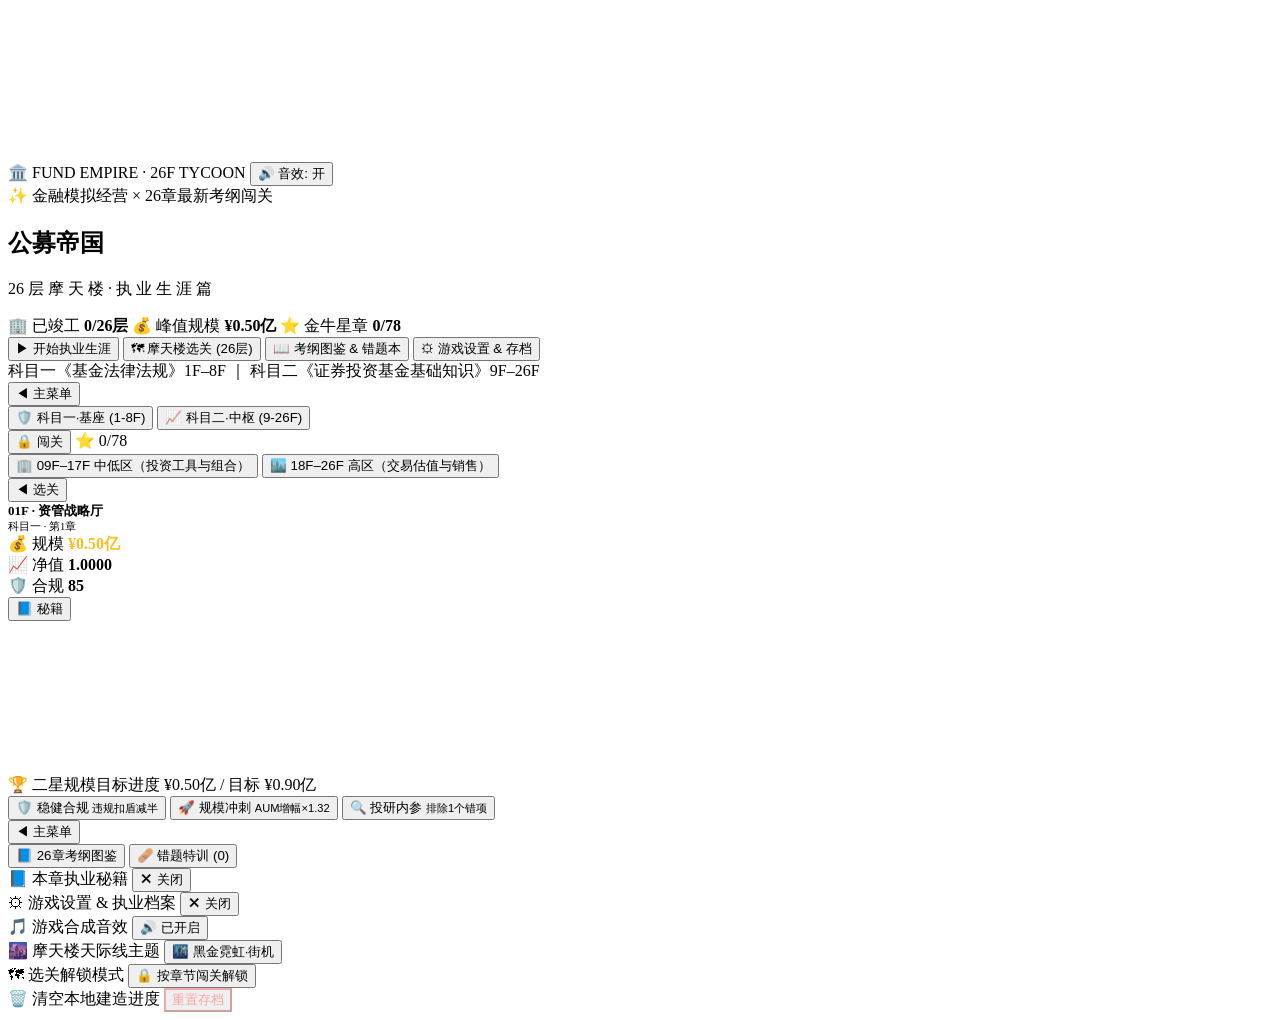
<file: src/template.html>
<!DOCTYPE html>
<html lang="zh-CN">
<head>
  <meta charset="UTF-8" />
  <meta name="viewport" content="width=device-width, initial-scale=1.0, maximum-scale=1.0, user-scalable=no, viewport-fit=cover" />
  <meta name="apple-mobile-web-app-capable" content="yes" />
  <meta name="theme-color" content="#040407" />
  <title>公募帝国：26层摩天楼｜基金从业资格模拟经营游戏</title>
  <link rel="icon" type="image/svg+xml" href="data:image/svg+xml,%3Csvg xmlns='http://www.w3.org/2000/svg' viewBox='0 0 64 64'%3E%3Crect width='64' height='64' rx='14' fill='%23050508' stroke='%23ffb703' stroke-width='3'/%3E%3Cpath d='M20 54V16l12-6 12 6v38H20z' fill='%23ffb703'/%3E%3Cpath d='M25 22h5v5h-5zm9 0h5v5h-5zm-9 9h5v5h-5zm9 0h5v5h-5zm-9 9h5v5h-5zm9 0h5v5h-5z' fill='%23050508'/%3E%3C/svg%3E" />
  <style>
/*__INLINE_CSS__*/
  </style>
</head>
<body>
  <canvas id="bg-canvas"></canvas>

  <div id="app">
    <div class="game-shell">

      <!-- ==================== 1. PURE GAME TITLE SCREEN ==================== -->
      <section id="screen-title" class="screen active">
        <div class="title-top-bar">
          <span class="version-tag">🏛️ FUND EMPIRE · 26F TYCOON</span>
          <button id="btn-title-sound" class="g-btn g-btn-sm">🔊 音效: 开</button>
        </div>

        <div class="title-hero">
          <div class="emblem-badge">✨ 金融模拟经营 × 26章最新考纲闯关</div>
          <h1 class="game-logo">公募帝国</h1>
          <p class="game-subtitle">26 层 摩 天 楼 · 执 业 生 涯 篇</p>
          <div id="title-career-pill" class="career-hud-pill">
            <span>🏢 已竣工 <b>0/26层</b></span>
            <span>💰 峰值规模 <b>¥0.50亿</b></span>
            <span>⭐ 金牛星章 <b>0/78</b></span>
          </div>

          <nav class="title-menu" aria-label="游戏主菜单">
            <button id="btn-start-career" class="g-btn g-btn-gold">▶ 开始执业生涯</button>
            <button id="btn-open-map" class="g-btn">🗺 摩天楼选关 (26层)</button>
            <button id="btn-open-codex" class="g-btn">📖 考纲图鉴 & 错题本</button>
            <button id="btn-open-settings" class="g-btn">⚙ 游戏设置 & 存档</button>
          </nav>
        </div>

        <div class="title-footer">
          科目一《基金法律法规》1F–8F ｜ 科目二《证券投资基金基础知识》9F–26F
        </div>
      </section>

      <!-- ==================== 2. 26-FLOOR LEVEL SELECT SCREEN ==================== -->
      <section id="screen-map" class="screen">
        <header class="hud-bar">
          <div class="hud-left">
            <button id="btn-map-home" class="g-btn g-btn-sm">◀<span class="hide-mobile"> 主菜单</span></button>
            <div class="act-tabs">
              <button id="tab-act1" class="act-tab active">🛡️ 科目一<span class="hide-mobile">·基座</span> (1-8F)</button>
              <button id="tab-act2" class="act-tab">📈 科目二<span class="hide-mobile">·中枢</span> (9-26F)</button>
            </div>
          </div>
          <div class="hud-right">
            <button id="btn-free-unlock" class="g-btn g-btn-sm">🔒 闯关</button>
            <span id="map-star-badge" class="version-tag">⭐ 0/78</span>
          </div>
        </header>

        <div id="map-subzone" class="subzone-bar">
          <button id="sub-p0" class="g-btn g-btn-sm g-btn-gold">🏢 09F–17F 中低区<span class="hide-mobile">（投资工具与组合）</span></button>
          <button id="sub-p1" class="g-btn g-btn-sm">🏙️ 18F–26F 高区<span class="hide-mobile">（交易估值与销售）</span></button>
        </div>

        <div id="map-grid" class="map-grid-wrap map-grid-act1"></div>
      </section>

      <!-- ==================== 3. CORE SIMULATION PLAY STAGE ==================== -->
      <section id="screen-play" class="screen">
        <header class="hud-bar">
          <div class="hud-left">
            <button id="btn-play-back" class="g-btn g-btn-sm">◀<span class="hide-mobile"> 选关</span></button>
            <div style="min-width:0">
              <div id="play-floor-title" style="font-size:13px;font-weight:900;color:var(--gold-bright);white-space:nowrap;overflow:hidden;text-overflow:ellipsis">01F · 资管战略厅</div>
              <div id="play-chap-sub" class="hide-mobile" style="font-size:10.5px;color:var(--text-muted);white-space:nowrap;overflow:hidden;text-overflow:ellipsis">科目一 · 第1章</div>
            </div>
          </div>

          <div class="hud-right metrics-strip">
            <div class="metric-chip" title="当前基金管理规模">💰 <span class="hide-mobile">规模</span> <b id="hud-aum" style="color:#fbbf24">¥0.50亿</b></div>
            <div class="metric-chip" title="基金单位份额净值">📈 <span class="hide-mobile">净值</span> <b id="hud-nav">1.0000</b></div>
            <div class="metric-chip" title="监管合规护盾（归零停业整顿）">🛡️ <span class="hide-mobile">合规</span> <b id="hud-comp">85</b></div>
            <button id="btn-play-cheat" class="g-btn g-btn-sm g-btn-cyan">📘<span class="hide-mobile"> 秘籍</span></button>
          </div>
        </header>

        <div class="play-body">
          <!-- Left / Top: Live Animated Skyscraper Floor Cutaway -->
          <div class="tower-pane">
            <div class="canvas-box">
              <canvas id="floor-canvas"></canvas>
            </div>
            <div class="aum-progress-box">
              <div class="aum-progress-top">
                <span>🏆 二星规模目标进度</span>
                <span id="aum-bar-label">¥0.50亿 / 目标 ¥0.90亿</span>
              </div>
              <div class="progress-track">
                <div id="aum-bar-fill" class="progress-fill" style="width:55%"></div>
              </div>
            </div>
            <div class="stance-bar">
              <button id="stance-safe" class="stance-btn">
                🛡️ 稳健合规
                <small>违规扣盾减半</small>
              </button>
              <button id="stance-growth" class="stance-btn">
                🚀 规模冲刺
                <small>AUM增幅×1.32</small>
              </button>
              <button id="btn-use-hint" class="stance-btn hint-btn">
                🔍 投研内参
                <small>排除1个错项</small>
              </button>
            </div>
          </div>

          <!-- Right / Bottom: Executive Command & Order Terminal -->
          <div id="command-pane" class="command-pane"></div>
        </div>
      </section>

      <!-- ==================== 4. SYLLABUS CODEX & MISTAKE DRILL ==================== -->
      <section id="screen-codex" class="screen">
        <header class="hud-bar">
          <div class="hud-left">
            <button id="btn-codex-home" class="g-btn g-btn-sm">◀<span class="hide-mobile"> 主菜单</span></button>
            <div class="act-tabs">
              <button id="tab-codex-cards" class="act-tab active">📘 <span class="hide-mobile">26章</span>考纲图鉴</button>
              <button id="tab-codex-mistakes" class="act-tab">🩹 错题特训 (0)</button>
            </div>
          </div>
        </header>
        <div id="codex-body" class="codex-layout"></div>
      </section>

      <!-- ==================== MODAL: CHAPTER CHEATSHEET ==================== -->
      <div id="modal-cheat" class="modal-mask">
        <div class="modal-card">
          <div class="modal-head">
            <span id="modal-cheat-title">📘 本章执业秘籍</span>
            <button class="g-btn g-btn-sm" data-close-modal>✕ 关闭</button>
          </div>
          <div id="modal-cheat-list" style="display:flex;flex-direction:column;gap:8px"></div>
        </div>
      </div>

      <!-- ==================== MODAL: GAME SETTINGS ==================== -->
      <div id="modal-settings" class="modal-mask">
        <div class="modal-card">
          <div class="modal-head">
            <span>⚙ 游戏设置 & 执业档案</span>
            <button class="g-btn g-btn-sm" data-close-modal>✕ 关闭</button>
          </div>
          <div class="setting-row">
            <span>🎵 游戏合成音效</span>
            <button id="set-sound-btn" class="g-btn g-btn-sm">🔊 已开启</button>
          </div>
          <div class="setting-row">
            <span>🌆 摩天楼天际线主题</span>
            <button id="set-theme-btn" class="g-btn g-btn-sm">🌃 黑金霓虹·街机</button>
          </div>
          <div class="setting-row">
            <span>🗺 选关解锁模式</span>
            <button id="set-unlock-btn" class="g-btn g-btn-sm">🔒 按章节闯关解锁</button>
          </div>
          <div class="setting-row">
            <span>🗑️ 清空本地建造进度</span>
            <button id="set-reset-btn" class="g-btn g-btn-sm" style="color:#fca5a5;border-color:rgba(239,68,68,0.4)">重置存档</button>
          </div>
        </div>
      </div>

    </div>
  </div>

  <script>
/*__INLINE_JS__*/
  </script>
</body>
</html>
</file>
